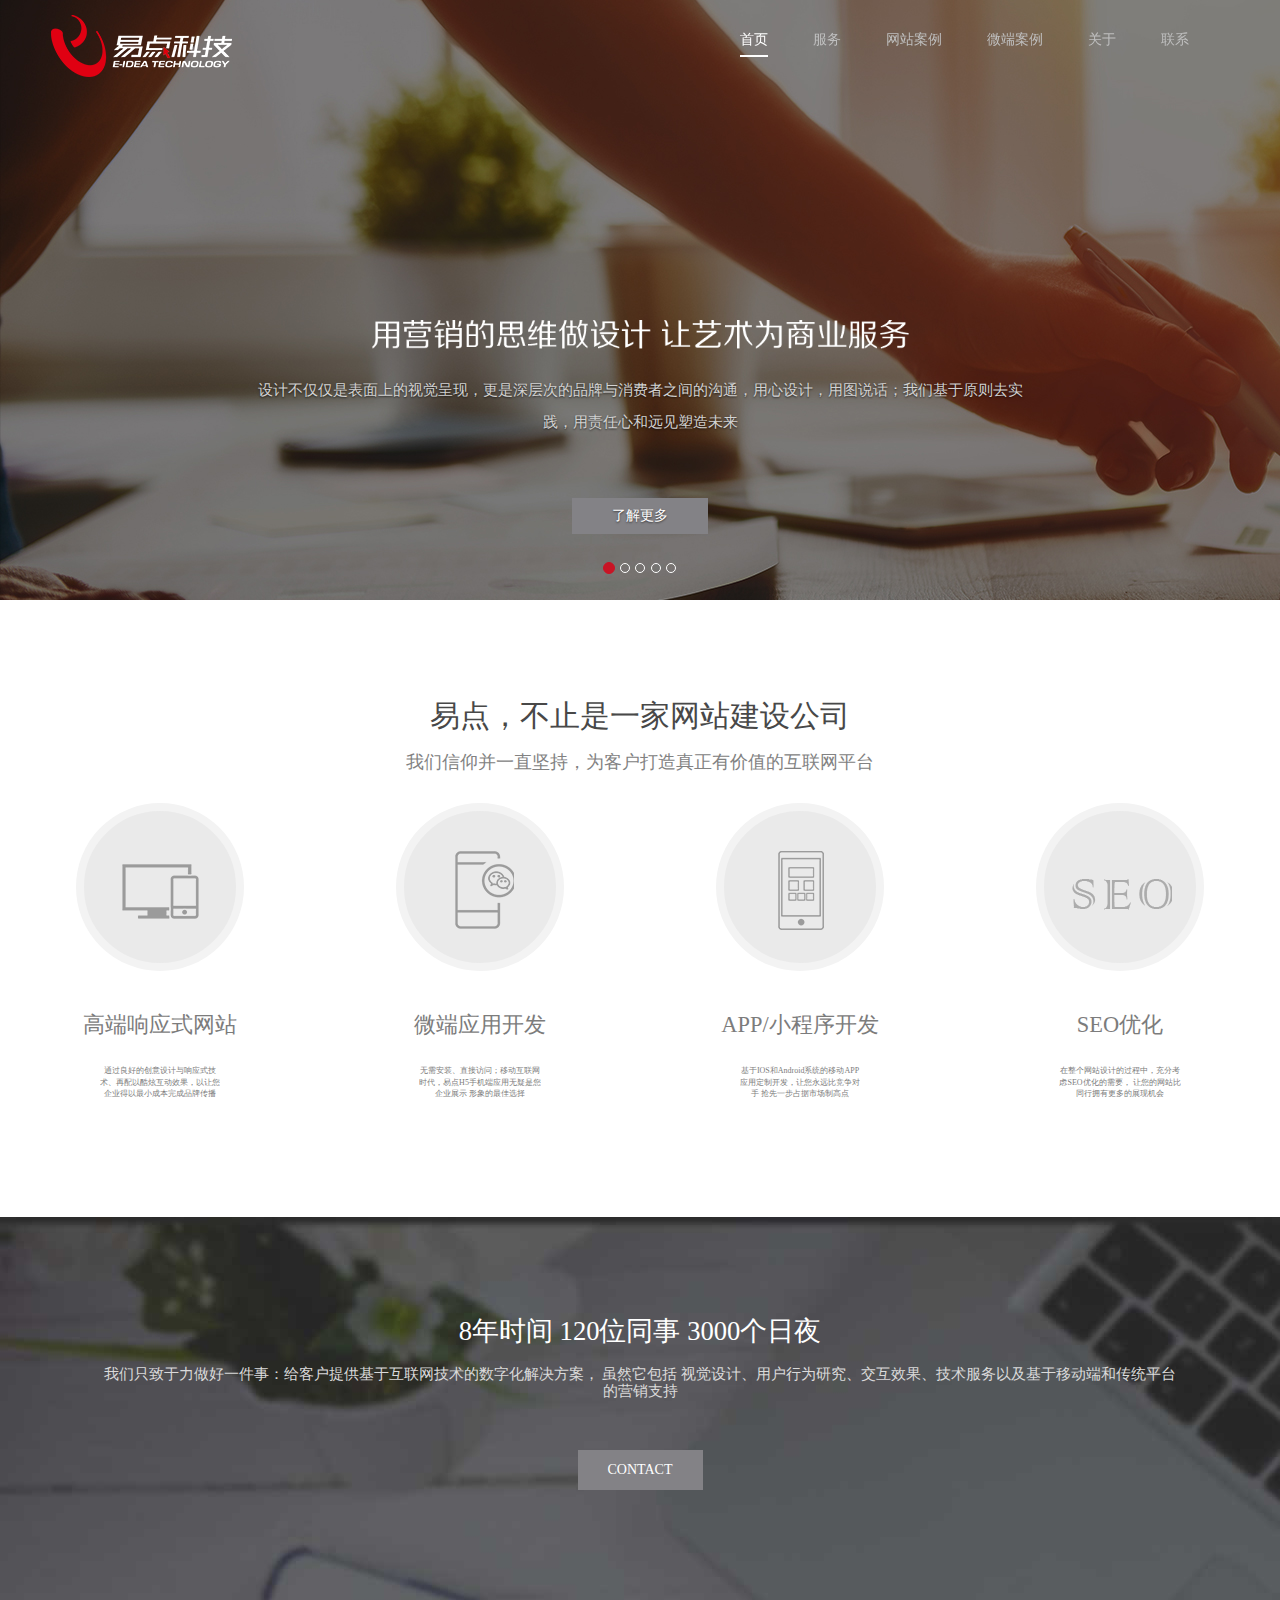
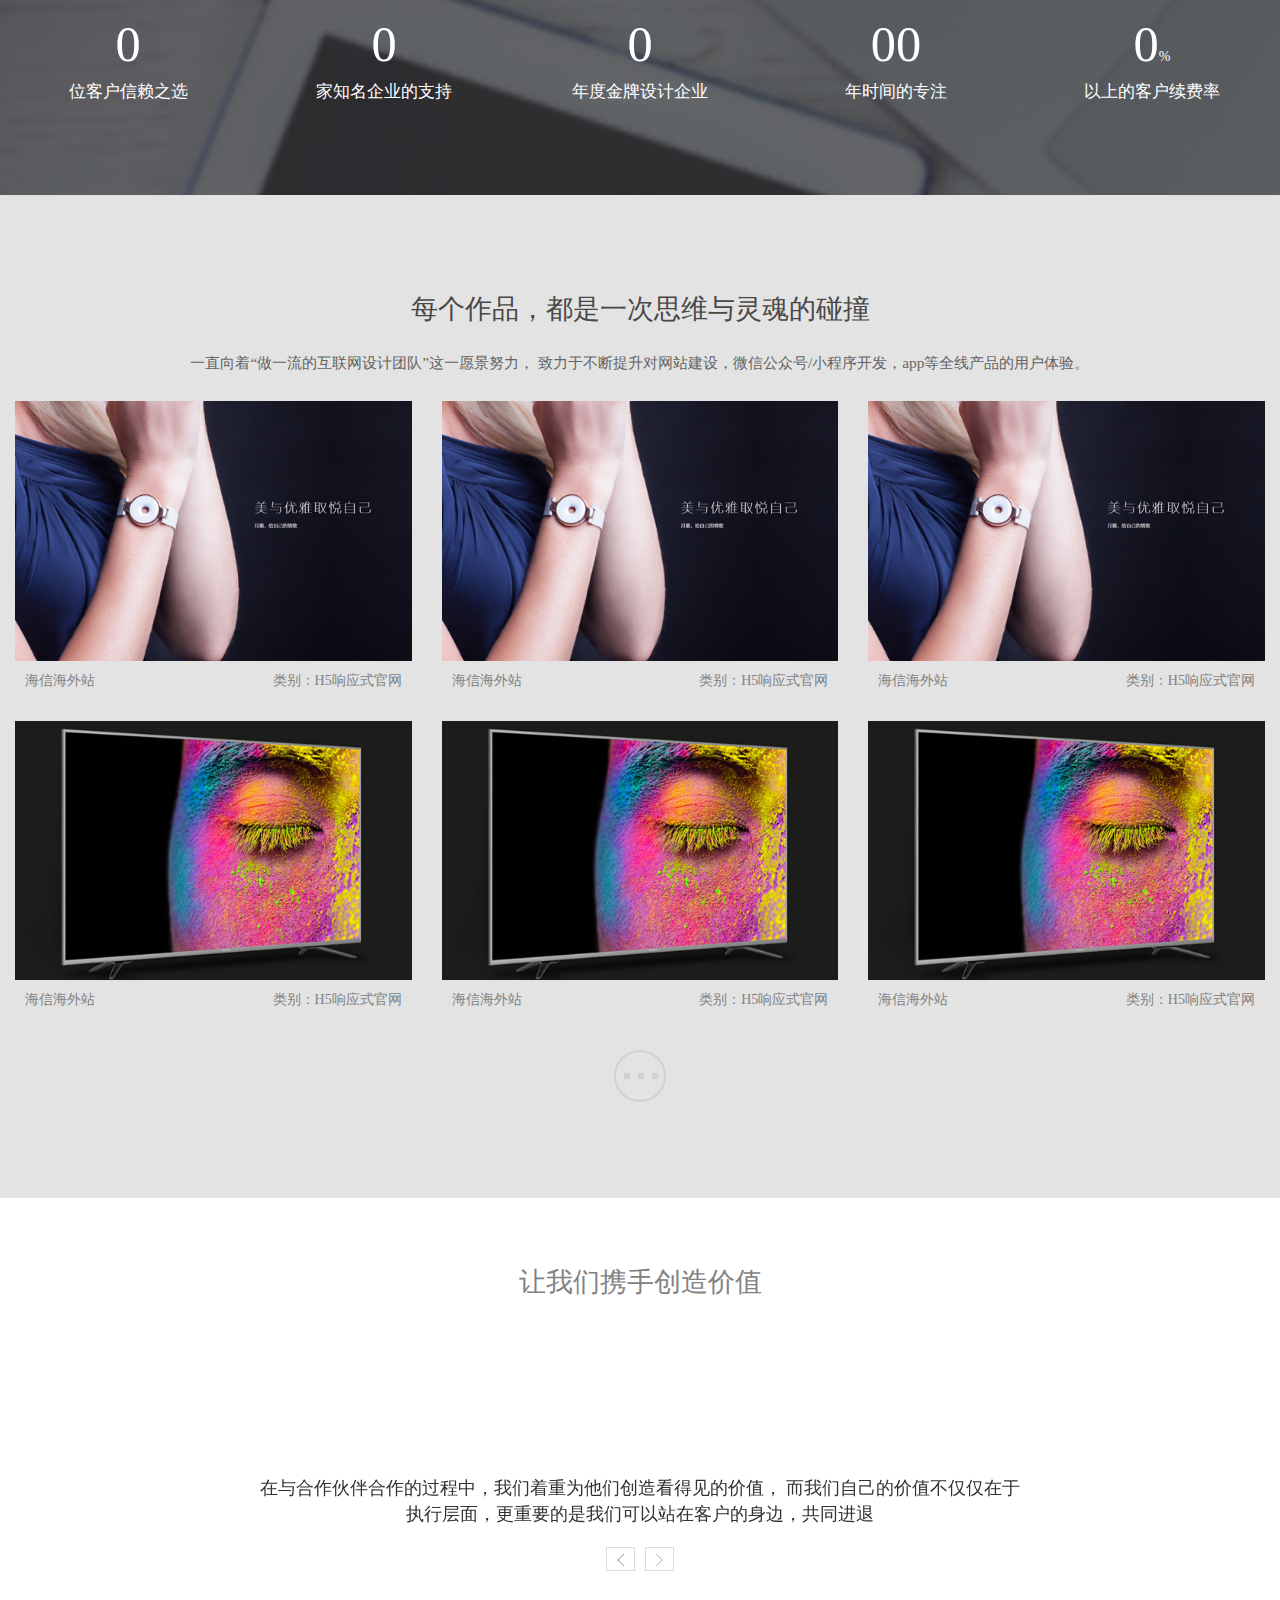
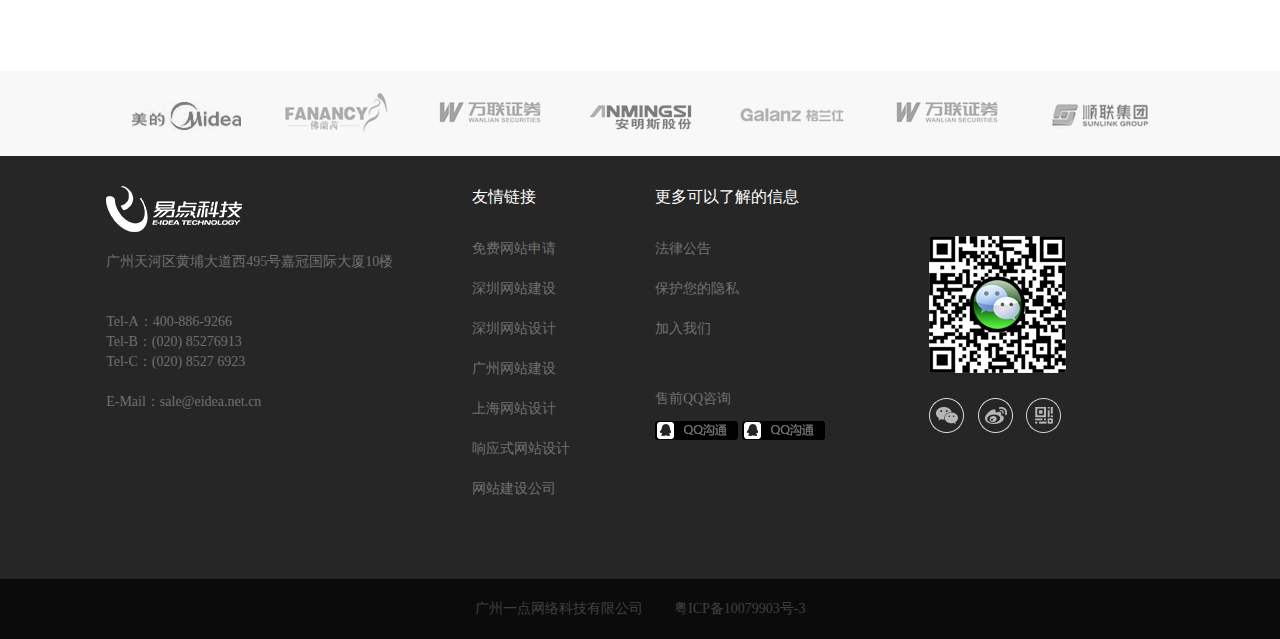
<file: index.html>
<!DOCTYPE html>
<html>
<head lang="zh">
    <meta charset="UTF-8">
    <meta http-equiv="X-UA-Compatible" content="IE=edge">
    <meta name="viewport" content="width=device-width, user-scalable=no,
    initial-scale=1.0, maximum-scale=1.0, minimum-scale=1.0">
    <title>仿站</title>
    <link rel="stylesheet" href="css/bootstrap.css"/>
    <link rel="stylesheet" href="css/common.css"/>
    <link rel="stylesheet" href="css/keyframes.css"/>
    <link rel="stylesheet" href="css/swiper.min.css"/>
    <link rel="stylesheet" href="css/index.css"/>
</head>
<body>
<!--通用导航条-->
<nav class="navbar fixed">
   <div class="navbar-header container">
       <div class="navbar-brand">
           <a href="index.html" class="logo"></a>
       </div>
       <!--导航navbar-brand e-->
       <!--小屏幕的三道杠 s-->
       <div class="pull-right nav__menu-s">
           <div></div>
       </div>
       <!--小屏幕的三道杠 e-->
       <!--右边菜单-->
       <div class="pull-right nav__menu-wrap">
           <ul class="navbar-nav nav__menu row">
               <li>
                   <a href="index.html" class="active">首页</a>
                   <sub class="nav__menu-sub"></sub>
               </li>
               <li>
                   <a href="service.html">服务</a>
                   <sub class="nav__menu-sub"></sub>
               </li>
               <li>
                   <a href="web-case.html">网站案例</a>
                   <sub class="nav__menu-sub"></sub>
               </li>
               <li>
                   <a href="wechat-case.html">微端案例</a>
                   <sub class="nav__menu-sub"></sub>
               </li>
               <li>
                   <a href="about.html">关于</a>
                   <sub class="nav__menu-sub"></sub>
               </li>
               <li>
                   <a href="contact.html">联系</a>
                   <sub class="nav__menu-sub"></sub>
               </li>
           </ul>
       </div>
   </div>
</nav>
<!--通用导航条-->

<!--banner s-->
<div id="banner" class="carousel slide banner">
    <!-- 5个小圆点 -->
    <ol class="carousel-indicators">
        <li data-target="#banner" data-slide-to="0" class="active"></li>
        <li data-target="#banner" data-slide-to="1"></li>
        <li data-target="#banner" data-slide-to="2"></li>
        <li data-target="#banner" data-slide-to="3"></li>
        <li data-target="#banner" data-slide-to="4"></li>
    </ol>
    <!-- 轮播滚动内容部分 s-->
    <div class="carousel-inner" role="listbox">
        <div class="item active">
            <div class="carousel-caption">
                <p class="txt-title">
                    <img src="./imgs/banner/txt5.png" alt="营销思维"  class="img-responsive"/>
                </p>
                <p class="txt-cont">设计不仅仅是表面上的视觉呈现，更是深层次的品牌与消费者之间的沟通，用心设计，用图说话；我们基于原则去实践，用责任心和远见塑造未来</p>
                <a href="#" class="more" data-cont="了解更多">了解更多</a>
            </div>
        </div>
        <div class="item">
            <div class="carousel-caption">
                <p class="txt-title">
                    <img src="./imgs/banner/txt1.png" alt="营销思维" class="img-responsive"/>
                </p>
                <p class="txt-cont">技术作为网站设计的最基础环节，我们需要时刻保持内容的革新，无论何时，都必须让我们的客户获得最前沿的技术支持，辅助客户品牌以呈现给消费者完美的用户体验</p>
                <a href="#" class="more" data-cont="了解更多">了解更多</a>
            </div>
        </div>
        <div class="item">
            <div class="carousel-caption">
                <p class="txt-title">
                    <img src="./imgs/banner/txt2.png" alt="营销思维" class="img-responsive"/>
                </p>
                <p class="txt-cont">我们对每一位团队成员精挑细选，我们要求每一位成员都做自己思想的主人，要有思想的做事，我们努力打造一支学习型的团队，因为我们深知：视觉更广 眼界更宽 服务才更出色</p>
                <a href="#" class="more" data-cont="了解更多">了解更多</a>
            </div>
        </div>
        <div class="item">
            <div class="carousel-caption">
                <p class="txt-title">
                    <img src="./imgs/banner/txt3.png" alt="营销思维" class="img-responsive"/>
                </p>
                <p class="txt-cont">整个建站过程充分考虑SEO优化需要，同时结合最贴切的H5交互效果，让网站在搜索引擎上拥有更多的展现机会，让消费者在更愉悦的用户体验中对品牌产生价值认同，做真正有用的网站</p>
                <a href="#" class="more" data-cont="了解更多">了解更多</a>
            </div>
        </div>
        <div class="item">
            <div class="carousel-caption">
                <p class="txt-title">
                    <img src="./imgs/banner/txt4.png" alt="营销思维" class="img-responsive"/>
                </p>
                <p class="txt-cont">虽然我们服务的基本都是高端客户，或者说我们有能力帮助一个新晋品牌走向高端，但您却不必担心我们收费过高，因为我们知道：实惠才是市场的本质，我们一直坚持以5%的利润率服务</p>
                <a href="#" class="more" data-cont="了解更多">了解更多</a>
            </div>
        </div>
        <!--轮播滚动内容部分 e-->
    </div>
</div>
<!--banner e-->

<!--多方面介绍-->
<article>
    <!--business s-->
    <section class="container business section">
        <h1 class="h1">易点，不止是一家网站建设公司</h1>
        <h4 class="h4">我们信仰并一直坚持，为客户打造真正有价值的互联网平台</h4>
        <ul class="row business__cont">
            <li class="col-md-3 col-xs-12 col-sm-6">
                <a href="javascript:void(0)">
                    <div class="icon__wrap">
                        <div class="icon__redWrap"></div>
                        <div class="icon webPage"></div>
                    </div>
                    <div class="business__txt">
                        <h2>高端响应式网站</h2>
                        <p>通过良好的创意设计与响应式技术、再配以酷炫互动效果，以让您企业得以最小成本完成品牌传播</p>
                    </div>
                </a>
            </li>
            <li class="col-md-3 col-xs-12 col-sm-6">
                <a href="javascript:void(0)">
                    <div class="icon__wrap">
                        <div class="icon__redWrap"></div>
                        <div class="icon weChat"></div>
                    </div>
                    <div class="business__txt">
                        <h2>微端应用开发</h2>
                        <p>
                            无需安装、直接访问；移动互联网时代，易点H5手机端应用无疑是您企业展示
                            形象的最佳选择
                        </p>
                    </div>
                </a>
            </li>
            <li class="col-md-3 col-xs-12 col-sm-6">
                <a href="javascript:void(0)">
                    <div class="icon__wrap">
                        <div class="icon__redWrap"></div>
                        <div class="icon app"></div>
                    </div>
                    <div class="business__txt">
                        <h2>APP/小程序开发</h2>
                        <p>
                            基于IOS和Android系统的移动APP应用定制开发，让您永远比竞争对手
                            抢先一步占据市场制高点
                        </p>
                    </div>
                </a>
            </li>
            <li class="col-md-3 col-xs-12 col-sm-6">
                <a href="javascript:void(0)">
                    <div class="icon__wrap">
                        <div class="icon__redWrap"></div>
                        <div class="icon seo"></div>
                    </div>
                    <div class="business__txt">
                        <h2>SEO优化</h2>
                        <p>
                            在整个网站设计的过程中，充分考虑SEO优化的需要，
                            让您的网站比同行拥有更多的展现机会
                        </p>
                    </div>
                </a>
            </li>
        </ul>
    </section>
    <!--business e-->
    <!--dataShow s-->
    <section class="container dataShow section">
        <h1 class="h1">8年时间 120位同事 3000个日夜</h1>
        <p class="dataShow__txt h4">我们只致于力做好一件事：给客户提供基于互联网技术的数字化解决方案，
            虽然它包括 视觉设计、用户行为研究、交互效果、技术服务以及基于移动端和传统平台的营销支持</p>
        <a href="#" data-cont="CONTACT" class="dataShow__contact">
            <span>CONTACT</span>
        </a>
        <div class="row dataShow__data">
            <div class="col-xs-12">
                <span class="num num1">0</span>
                <!--<span class="num">561</span>-->
                <p>位客户信赖之选</p>
            </div>
            <div class="col-xs-12">
                <span class="num num2">0</span>
                <!--<span class="num">69</span>-->
                <p>家知名企业的支持</p>
            </div>
            <div class="col-xs-12">
                <span class="num num3">0</span>
                <!--<span class="num">2013</span>-->
                <p>年度金牌设计企业</p>
            </div>
            <div class="col-xs-12">
                <span class="num">0</span><span class="num num4">0</span>
                <!--<span class="num">09</span>-->
                <p>年时间的专注</p>
            </div>
            <div class="col-xs-12">
                <span class="num num5">0</span><span>%</span>
                <!--<span class="num">97%</span>-->
                <p>以上的客户续费率</p>
            </div>
        </div>
    </section>
    <!--dataShow e-->

    <!--案例展示 s-->
    <section class="container caseShow section">
        <h1 class="h1">每个作品，都是一次思维与灵魂的碰撞</h1>
        <p class="caseShow__txt h4">一直向着“做一流的互联网设计团队”这一愿景努力，
            致力于不断提升对网站建设，微信公众号/小程序开发，app等全线产品的用户体验。</p>
        <ul class="case__list">
            <li class="col-md-4 col-sm-6">
                <a class="case__imgWrap" href="https://hisense.co.uk/">
                    <img class="img-responsive" src="imgs/content/case1.jpg" alt=""/>
                    <div class="glass__wrap">
                        <div class="glass clear">
                            <i></i>
                            <i></i>
                            <i></i>
                            <i></i>
                            <i></i>
                        </div>
                        <div class="glass clear">
                            <i></i>
                            <i></i>
                            <i></i>
                            <i></i>
                            <i></i>
                        </div>
                        <div class="glass clear">
                            <i></i>
                            <i></i>
                            <i></i>
                            <i></i>
                            <i></i>
                        </div>
                    </div>
                </a>
                <div class="case__description">
                    <span class="pull-left">海信海外站</span>
                    <span class="pull-right">类别：H5响应式官网</span>
                </div>
            </li>
            <li class="col-md-4 col-sm-6">
                <a class="case__imgWrap" href="https://hisense.co.uk/">
                    <img class="img-responsive" src="imgs/content/case1.jpg" alt=""/>
                    <div class="glass__wrap">
                        <div class="glass clear">
                            <i></i>
                            <i></i>
                            <i></i>
                            <i></i>
                            <i></i>
                        </div>
                        <div class="glass clear">
                            <i></i>
                            <i></i>
                            <i></i>
                            <i></i>
                            <i></i>
                        </div>
                        <div class="glass clear">
                            <i></i>
                            <i></i>
                            <i></i>
                            <i></i>
                            <i></i>
                        </div>
                    </div>
                </a>
                <div class="case__description">
                    <span class="pull-left">海信海外站</span>
                    <span class="pull-right">类别：H5响应式官网</span>
                </div>
            </li>
            <li class="col-md-4 col-sm-6">
                <a class="case__imgWrap" href="https://hisense.co.uk/">
                    <img class="img-responsive" src="imgs/content/case1.jpg" alt=""/>
                    <div class="glass__wrap">
                        <div class="glass clear">
                            <i></i>
                            <i></i>
                            <i></i>
                            <i></i>
                            <i></i>
                        </div>
                        <div class="glass clear">
                            <i></i>
                            <i></i>
                            <i></i>
                            <i></i>
                            <i></i>
                        </div>
                        <div class="glass clear">
                            <i></i>
                            <i></i>
                            <i></i>
                            <i></i>
                            <i></i>
                        </div>
                    </div>
                </a>
                <div class="case__description">
                    <span class="pull-left">海信海外站</span>
                    <span class="pull-right">类别：H5响应式官网</span>
                </div>
            </li>
            <li class="col-md-4 col-sm-6">
                <a class="case__imgWrap" href="https://hisense.co.uk/">
                    <img class="img-responsive" src="imgs/content/case2.jpg" alt=""/>
                    <div class="glass__wrap">
                        <div class="glass clear">
                            <i></i>
                            <i></i>
                            <i></i>
                            <i></i>
                            <i></i>
                        </div>
                        <div class="glass clear">
                            <i></i>
                            <i></i>
                            <i></i>
                            <i></i>
                            <i></i>
                        </div>
                        <div class="glass clear">
                            <i></i>
                            <i></i>
                            <i></i>
                            <i></i>
                            <i></i>
                        </div>
                    </div>
                </a>
                <div class="case__description">
                    <span class="pull-left">海信海外站</span>
                    <span class="pull-right">类别：H5响应式官网</span>
                </div>
            </li>
            <li class="col-md-4 col-sm-6">
                <a class="case__imgWrap" href="https://hisense.co.uk/">
                    <img class="img-responsive" src="imgs/content/case2.jpg" alt=""/>
                    <div class="glass__wrap">
                        <div class="glass clear">
                            <i></i>
                            <i></i>
                            <i></i>
                            <i></i>
                            <i></i>
                        </div>
                        <div class="glass clear">
                            <i></i>
                            <i></i>
                            <i></i>
                            <i></i>
                            <i></i>
                        </div>
                        <div class="glass clear">
                            <i></i>
                            <i></i>
                            <i></i>
                            <i></i>
                            <i></i>
                        </div>
                    </div>
                </a>
                <div class="case__description">
                    <span class="pull-left">海信海外站</span>
                    <span class="pull-right">类别：H5响应式官网</span>
                </div>
            </li>
            <li class="col-md-4 col-sm-6">
                <a class="case__imgWrap" href="https://hisense.co.uk/">
                    <img class="img-responsive" src="imgs/content/case2.jpg" alt=""/>
                    <div class="glass__wrap">
                        <div class="glass clear">
                            <i></i>
                            <i></i>
                            <i></i>
                            <i></i>
                            <i></i>
                        </div>
                        <div class="glass clear">
                            <i></i>
                            <i></i>
                            <i></i>
                            <i></i>
                            <i></i>
                        </div>
                        <div class="glass clear">
                            <i></i>
                            <i></i>
                            <i></i>
                            <i></i>
                            <i></i>
                        </div>
                    </div>
                </a>
                <div class="case__description">
                    <span class="pull-left">海信海外站</span>
                    <span class="pull-right">类别：H5响应式官网</span>
                </div>
            </li>
        </ul>
        <!--加载更多-->
        <a class="case__more-wrap" href="web-case.html">
            <div class="case__more">
                <div class="point case__more-point1"></div>
                <div class="point case__more-point2"></div>
                <div class="point case__more-point3"></div>
            </div>
        </a>
    </section>
    <!--案例展示 e-->
    <!--携手 s-->
    <section class="container section together">
        <h1 class="h1">让我们携手创造价值</h1>
        <!--轮播切换文字-->
        <div id="carousel__txt" class="carousel slide" data-ride="carousel">
            <!-- Wrapper for slides -->
            <div class="carousel-inner" role="listbox">
                <div class="item active">
                    <div class="carousel-caption">
                        <p>在与合作伙伴合作的过程中，我们着重为他们创造看得见的价值，
                            而我们自己的价值不仅仅在于执行层面，更重要的是我们可以站在客户的身边，共同进退
                        </p>
                    </div>
                </div>
                <div class="item">
                    <div class="carousel-caption">
                        <p>对于信任我们的客户，我想说的是：这不仅仅是生意上的关系，而是共同成长的过程；
                            合作带来的远远不止是利润，更多的是经验上的积累和更广阔的发展空间，而这些，才是无价的财富
                        </p>
                    </div>
                </div>
            </div>

            <!-- Controls -->
            <div class="carousel__arrow">
                <div class="btn carousel__txt-left"></div>
                <div class="btn carousel__txt-right"></div>
            </div>
        </div>
    </section>
    <!--携手 e-->
    <!--friendsLinks s-->
    <section class="partner">
        <div class="container">
            <!-- Swiper -->
            <div class="swiper-container">
                <div class="swiper-wrapper">
                    <div class="swiper-slide col-xs-6">
                        <img src="./imgs/content/client1.jpg" alt="1"/>
                    </div>
                    <div class="swiper-slide col-xs-6">
                        <img src="./imgs/content/client2.jpg" alt="1"/>
                    </div>
                    <div class="swiper-slide col-xs-6">
                        <img src="./imgs/content/client5.jpg" alt="1"/>
                    </div>
                    <div class="swiper-slide col-xs-6">
                        <img src="./imgs/content/client3.jpg" alt="1"/>
                    </div>
                    <div class="swiper-slide col-xs-6">
                        <img src="./imgs/content/client4.jpg" alt="1"/>
                    </div>
                    <div class="swiper-slide col-xs-6">
                        <img src="./imgs/content/client5.jpg" alt="1"/>
                    </div>
                    <div class="swiper-slide col-xs-6">
                        <img src="./imgs/content/client6.jpg" alt="1"/>
                    </div>
                </div>
            </div>
        </div>
    </section>
    <!--friendsLinks e-->
</article>

<!--足部 s-->
<footer>
    <div class="container">
        <div class="row footer__content">
            <div class="col-md-4">
                <div>
                    <img src="./imgs/footer/footer_logo.png" alt="logo"/>
                </div>
                <p class="footer__address">
                    广州天河区黄埔大道西495号嘉冠国际大厦10楼
                </p>
                <p class="footer__phone">
                    Tel-A：400-886-9266<br>
                    Tel-B：(020) 85276913<br>
                    Tel-C：(020) 8527 6923<br>
                </p>
                <p>
                    E-Mail：sale@eidea.net.cn
                </p>
            </div>
            <div class="col-md-2">
                <dl class="footer__frLinks">
                    <dt>友情链接</dt>
                    <dd><a href="#">免费网站申请</a></dd>
                    <dd><a href="#">深圳网站建设</a></dd>
                    <dd><a href="#">深圳网站设计</a></dd>
                    <dd><a href="#">广州网站建设</a></dd>
                    <dd><a href="#">上海网站设计</a></dd>
                    <dd><a href="#">响应式网站设计</a></dd>
                    <dd><a href="#">网站建设公司</a></dd>
                </dl>
            </div>
            <div class="col-md-3">
                <dl class="footer__moreInfo">
                    <dt>更多可以了解的信息</dt>
                    <dd><a href="#">法律公告</a></dd>
                    <dd><a href="#">保护您的隐私</a></dd>
                    <dd><a href="#">加入我们</a></dd>
                </dl>
                <div class="footer__qqConsult">
                    <p>售前QQ咨询</p>
                    <a href="#">
                        <img src="./imgs/footer/qq_consult.png" alt=""/>
                    </a>
                    <a href="#">
                        <img src="./imgs/footer/qq_consult.png" alt=""/>
                    </a>
                </div>
            </div>
            <div class="col-md-2 footer__code">
                <img src="./imgs/footer/code_icon.png" alt=""/>
                <ul class="footer__code-other">
                    <li><a href="#"></a></li>
                    <li><a href="#"></a></li>
                    <li><a href="#"></a></li>
                </ul>
            </div>
        </div>
    </div>
    <div class="footer__rightInfo text-center">
        <span>广州一点网络科技有限公司</span>
        <span>　　粤ICP备10079903号-3</span>
    </div>
</footer>
<!--足部 e-->
</body>
<script src="./js/jquery-3.2.1.js"></script>
<script src="./js/transitions.js"></script>
<script src="./js/carousel.js"></script>
<script src="./js/swiper.min.js"></script>
<script src="./js/common.js"></script>
<script src="./js/index.js"></script>
<script>
    //index的轮播的设置
    $('#banner').carousel({
        interval: 3000,
        pause: null
    });
//    携手部分的文字轮播
    var $carTxt = $("#carousel__txt");
    $carTxt.carousel({
        interval: 6000,
        pause: null
    });

//    计算窗口大小确定显示友情链接的个数
    var x = 7;
    $wind = $(window);
    var wid = $wind.width();
    if(wid<767) {
        x = 2;
    }
    else {
        x = 7;
    }

//    友情链接的slides
    var swiper1 = new Swiper('.swiper-container', {
        slidesPerView: x,
        spaceWrap: 50,
        autoplay: true,//可选选项，自动滑动
        loop: true
    });

//    var data = $carTxt.data("bs.carousel");
//    if(data instanceof Carousel) {
//        data.carousel(0);
//        data.carousel("next");
//    }
//    $(".carousel__txt-left").carousel('prev');
//    $(".carousel__txt-right").carousel('next');
</script>
</html>
</file>
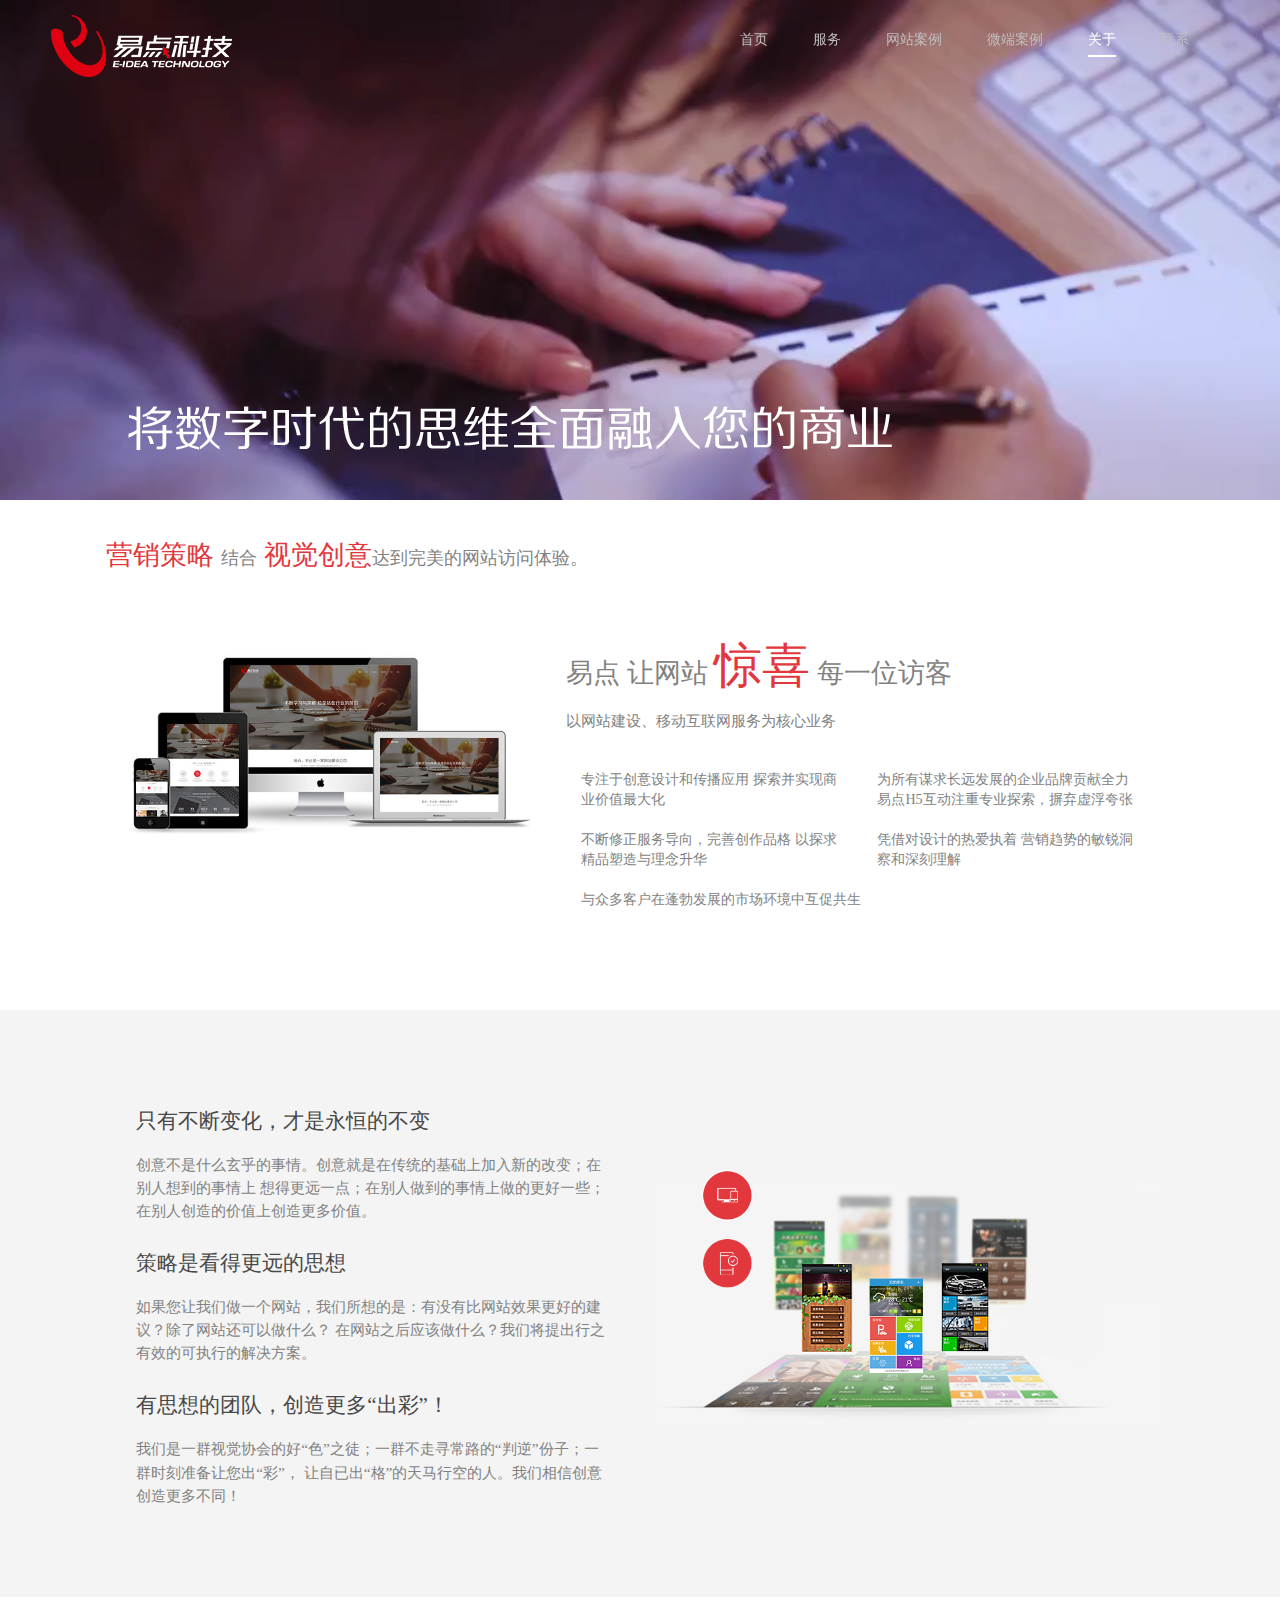
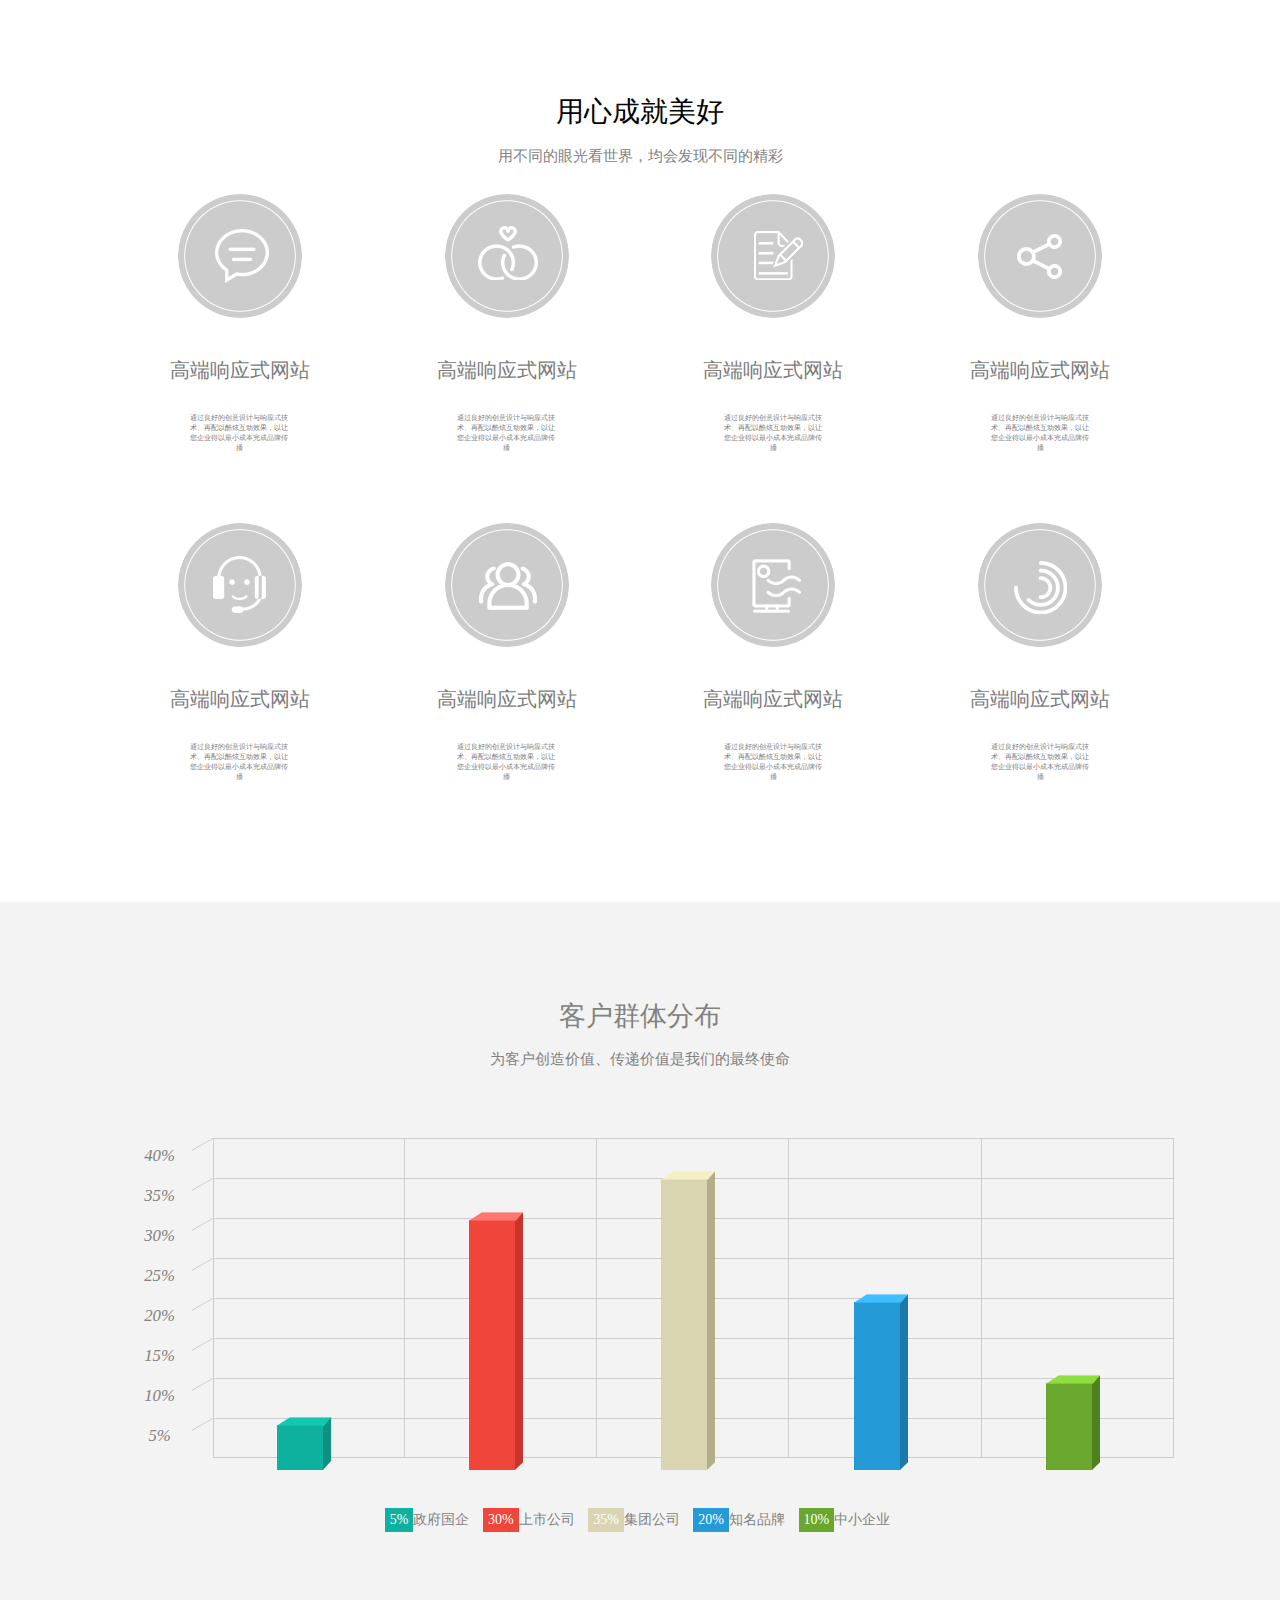
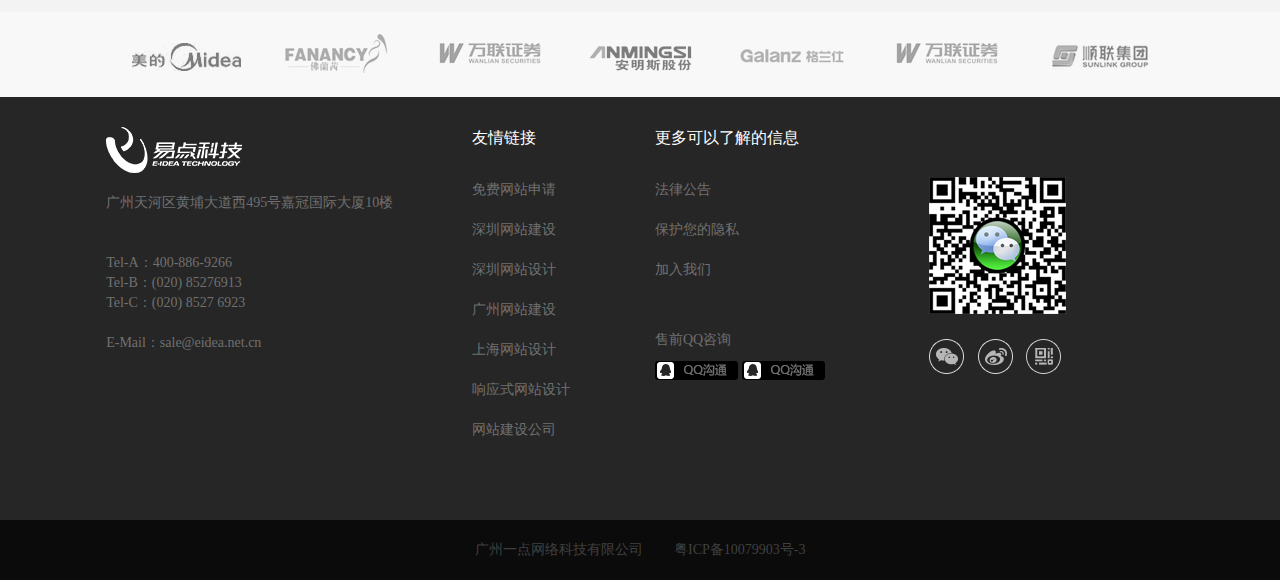
<file: about.html>
<!DOCTYPE html>
<html>
<head lang="en">
    <meta charset="UTF-8">
    <meta http-equiv="X-UA-Compatible" content="IE=Edge">
    <meta name="viewport" content="width=device-width, user-scalable=no,
     initial-scale=1.0, maximum-scale=1.0, minimum-scale=1.0">
    <title>关于我们</title>
    <link rel="stylesheet" href="css/bootstrap.css"/>
    <link rel="stylesheet" href="css/common.css"/>
    <link rel="stylesheet" href="css/swiper.min.css"/>
    <link rel="stylesheet" href="css/keyframes.css"/>
    <link rel="stylesheet" href="css/about.css"/>
</head>
<body>

<!--通用导航条-->
<nav class="navbar fixed">
    <div class="navbar-header container">
        <div class="navbar-brand">
            <a href="index.html" class="logo"></a>
        </div>
        <!--导航navbar-brand e-->
        <!--小屏幕的三道杠 s-->
        <div class="pull-right nav__menu-s">
            <div></div>
        </div>
        <!--小屏幕的三道杠 e-->
        <!--右边菜单-->
        <div class="pull-right nav__menu-wrap">
            <ul class="navbar-nav nav__menu row">
                <li>
                    <a href="index.html">首页</a>
                    <sub class="nav__menu-sub"></sub>
                </li>
                <li>
                    <a href="service.html">服务</a>
                    <sub class="nav__menu-sub"></sub>
                </li>
                <li>
                    <a href="web-case.html">网站案例</a>
                    <sub class="nav__menu-sub"></sub>
                </li>
                <li>
                    <a href="wechat-case.html">微端案例</a>
                    <sub class="nav__menu-sub"></sub>
                </li>
                <li>
                    <a href="about.html" class="active">关于</a>
                    <sub class="nav__menu-sub"></sub>
                </li>
                <li>
                    <a href="contact.html">联系</a>
                    <sub class="nav__menu-sub"></sub>
                </li>
            </ul>
        </div>
    </div>
</nav>

<!--video s-->
<section class="video">
    <video autoplay loop width="100%" id="video">
        <source src="./imgs/banner/view.mp4">
    </video>
    <img class="video__txt img-responsive" src="./imgs/banner/about_txt.png" alt="about_txt"/>
</section>
<!--video e-->
<article>
    <!--special s-->
    <section class="section special">
        <div class="container">
            <h1 class="text-left h1 special__title"><span>营销策略 </span>结合<span> 视觉创意</span>达到完美的网站访问体验。</h1>
            <div class="clear special__cont">
                <div class="special__cont-cpter col-md-5">
                    <img class="special__cont-cpterImg" src="./imgs/content/computer.jpg" alt="conputer"/>
                </div>
                <div class="special__cont-txt col-md-7">
                    <p class=" h1 special__cont-txtTitle"> <span>易点</span> 让网站 <span>惊喜</span> 每一位访客</p>
                    <p class="h4 special__cont-txtsbTit">以网站建设、移动互联网服务为核心业务</p>
                    <div class="special__cont-txtP">
                        <p class="col-md-6">
                            专注于创意设计和传播应用
                            探索并实现商业价值最大化</p>
                        <p class="col-md-6">
                            为所有谋求长远发展的企业品牌贡献全力
                            易点H5互动注重专业探索，摒弃虚浮夸张</p>
                        <p class="col-md-6">
                            不断修正服务导向，完善创作品格
                            以探求精品塑造与理念升华
                        </p>
                        <p class="col-md-6">
                            凭借对设计的热爱执着
                            营销趋势的敏锐洞察和深刻理解
                        </p>
                        <p class="col-md-12">
                            与众多客户在蓬勃发展的市场环境中互促共生
                        </p>
                    </div>
                </div>

            </div>
        </div>

    </section>
    <!--special e-->

    <!--ideal s-->
    <section class="section ideal">
        <div class="container">
            <div class="col-md-6 ideal__leftTxt">
                <div class="col-md-12">
                    <p class="h1">
                        只有不断变化，才是永恒的不变
                    </p>
                    <div class="h4">
                        创意不是什么玄乎的事情。创意就是在传统的基础上加入新的改变；在别人想到的事情上
                        想得更远一点；在别人做到的事情上做的更好一些；在别人创造的价值上创造更多价值。
                    </div>
                </div>
                <div class="col-md-12">
                    <p class="h1">
                        策略是看得更远的思想
                    </p>
                    <div class="h4">
                        如果您让我们做一个网站，我们所想的是：有没有比网站效果更好的建议？除了网站还可以做什么？
                        在网站之后应该做什么？我们将提出行之有效的可执行的解决方案。
                    </div>
                </div>
                <div class="col-md-12">
                    <p class="h1">
                        有思想的团队，创造更多“出彩”！
                    </p>
                    <div class="h4">
                        我们是一群视觉协会的好“色”之徒；一群不走寻常路的“判逆”份子；一群时刻准备让您出“彩”，
                        让自已出“格”的天马行空的人。我们相信创意创造更多不同！
                    </div>
                </div>
            </div>
            <div class="col-md-6 ideal__rightImgWrap">
                <img class="ideal__rightImg" src="./imgs/content/sec3_img.png" alt="ideal-right"/>
            </div>
        </div>
    </section>
    <!--ideal s-->

    <!--good s-->
    <section class="section good">
        <div class="container">
            <h1 class="h1">用心成就美好</h1>
            <p class="h4">
                用不同的眼光看世界，均会发现不同的精彩
            </p>
            <ul class="row good__topRow">
                <li class="col-md-3 col-sm-6">
                    <div class="icon__wrap">
                        <div class="icon__redWrap"></div>
                    </div>
                    <div class="good__txt">
                        <h2>高端响应式网站</h2>
                        <p>通过良好的创意设计与响应式技术、再配以酷炫互动效果，以让您企业得以最小成本完成品牌传播</p>
                    </div>
                </li>
                <li class="col-md-3 col-sm-6">
                    <div class="icon__wrap">
                        <div class="icon__redWrap"></div>
                    </div>
                    <div class="good__txt">
                        <h2>高端响应式网站</h2>
                        <p>通过良好的创意设计与响应式技术、再配以酷炫互动效果，以让您企业得以最小成本完成品牌传播</p>
                    </div>
                </li>
                <li class="col-md-3 col-sm-6">
                        <div class="icon__wrap">
                            <div class="icon__redWrap"></div>
                        </div>
                        <div class="good__txt">
                            <h2>高端响应式网站</h2>
                            <p>通过良好的创意设计与响应式技术、再配以酷炫互动效果，以让您企业得以最小成本完成品牌传播</p>
                        </div>
                </li>
                <li class="col-md-3 col-sm-6">
                        <div class="icon__wrap">
                            <div class="icon__redWrap"></div>
                        </div>
                        <div class="good__txt">
                            <h2>高端响应式网站</h2>
                            <p>通过良好的创意设计与响应式技术、再配以酷炫互动效果，以让您企业得以最小成本完成品牌传播</p>
                        </div>
                </li>
            </ul>
            <ul class="row good__bottomRow">
                <li class="col-md-3 col-sm-6">
                        <div class="icon__wrap">
                            <div class="icon__redWrap"></div>
                        </div>
                        <div class="good__txt">
                            <h2>高端响应式网站</h2>
                            <p>通过良好的创意设计与响应式技术、再配以酷炫互动效果，以让您企业得以最小成本完成品牌传播</p>
                        </div>
                </li>
                <li class="col-md-3 col-sm-6">
                    <div class="icon__wrap">
                        <div class="icon__redWrap"></div>
                    </div>
                    <div class="good__txt">
                        <h2>高端响应式网站</h2>
                        <p>通过良好的创意设计与响应式技术、再配以酷炫互动效果，以让您企业得以最小成本完成品牌传播</p>
                    </div>
                </li>
                <li class="col-md-3 col-sm-6">
                    <div class="icon__wrap">
                        <div class="icon__redWrap"></div>
                    </div>
                    <div class="good__txt">
                        <h2>高端响应式网站</h2>
                        <p>通过良好的创意设计与响应式技术、再配以酷炫互动效果，以让您企业得以最小成本完成品牌传播</p>
                    </div>
            </li>
                <li class="col-md-3 col-sm-6">
                    <div class="icon__wrap">
                        <div class="icon__redWrap"></div>
                    </div>
                    <div class="good__txt">
                        <h2>高端响应式网站</h2>
                        <p>通过良好的创意设计与响应式技术、再配以酷炫互动效果，以让您企业得以最小成本完成品牌传播</p>
                    </div>
            </li>
            </ul>
        </div>
    </section>
    <!--good e-->

    <!--client s-->
    <section class="section client">
        <div class="container">
            <h1 class="h1">客户群体分布</h1>
            <p class="h4">
                为客户创造价值、传递价值是我们的最终使命
            </p>
            <div class="client__grib-wrap">
                <ul class="client__grib-img">
                    <li>
                        <div class="client__grib-imgTxt">
                            <p class="client__grib-imgTxtNm">政府国企</p>
                            <p><span class="client__grib-imgTxtPoint"></span>所占比重： <span class="client__grib-img-persent">5%</span></p>
                        </div>
                        <img class="client__grib-img-zf" src="./imgs/content/ju1.png" alt="ju1"/>
                    </li>
                    <li>
                        <div class="client__grib-imgTxt">
                            <p class="client__grib-imgTxtNm">上市公司</p>
                            <p><span class="client__grib-imgTxtPoint"></span>所占比重： <span class="client__grib-img-persent">30%</span></p>
                        </div>
                        <img class="client__grib-img-ss" src="./imgs/content/ju2.png" alt="ju1"/>
                    </li>
                    <li>
                        <div class="client__grib-imgTxt">
                            <p class="client__grib-imgTxtNm">集团公司</p>
                            <p><span class="client__grib-imgTxtPoint"></span>所占比重： <span class="client__grib-img-persent">35%</span></p>
                        </div>
                        <img class="client__grib-img-jt" src="./imgs/content/ju3.png" alt="ju1"/>
                    </li>
                    <li>
                        <div class="client__grib-imgTxt">
                            <p class="client__grib-imgTxtNm">知名品牌</p>
                            <p><span class="client__grib-imgTxtPoint"></span>所占比重： <span class="client__grib-img-persent">20%</span></p>
                        </div>
                        <img class="client__grib-img-pp" src="./imgs/content/ju4.png" alt="ju1"/>
                    </li>
                    <li>
                        <div class="client__grib-imgTxt">
                            <p class="client__grib-imgTxtNm">中小企业</p>
                            <p><span class="client__grib-imgTxtPoint"></span>所占比重： <span class="client__grib-img-persent">10%</span></p>
                        </div>
                        <img class="client__grib-img-qy" src="./imgs/content/ju5.png" alt="ju1"/>
                    </li>
                </ul>
                <dl class="client__grib">
                    <dd>
                        <em>40%</em>
                        <i></i>
                    </dd>
                    <dd></dd>
                    <dd></dd>
                    <dd></dd>
                    <dd></dd>
                    <dd></dd>
                </dl>
                <dl class="client__grib">
                    <dd>
                        <em>35%</em>
                        <i></i>
                    </dd>
                    <dd></dd>
                    <dd></dd>
                    <dd></dd>
                    <dd></dd>
                    <dd></dd>
                </dl>
                <dl class="client__grib">
                    <dd>
                        <em>30%</em>
                        <i></i>
                    </dd>
                    <dd></dd>
                    <dd></dd>
                    <dd></dd>
                    <dd></dd>
                    <dd></dd>
                </dl>
                <dl class="client__grib">
                    <dd>
                        <em>25%</em>
                        <i></i>
                    </dd>
                    <dd></dd>
                    <dd></dd>
                    <dd></dd>
                    <dd></dd>
                    <dd></dd>
                </dl>
                <dl class="client__grib">
                    <dd>
                        <em>20%</em>
                        <i></i>
                    </dd>
                    <dd></dd>
                    <dd></dd>
                    <dd></dd>
                    <dd></dd>
                    <dd></dd>
                </dl>
                <dl class="client__grib">
                    <dd>
                        <em>15%</em>
                        <i></i>
                    </dd>
                    <dd></dd>
                    <dd></dd>
                    <dd></dd>
                    <dd></dd>
                    <dd></dd>
                </dl>
                <dl class="client__grib">
                    <dd>
                        <em>10%</em>
                        <i></i>
                    </dd>
                    <dd></dd>
                    <dd></dd>
                    <dd></dd>
                    <dd></dd>
                    <dd></dd>
                </dl>
                <dl class="client__grib">
                    <dd>
                        <em>5%</em>
                        <i></i>
                    </dd>
                    <dd></dd>
                    <dd></dd>
                    <dd></dd>
                    <dd></dd>
                    <dd></dd>
                </dl>
            </div>
            <ul class="list-inline client__persent">
                <li>
                    <span>5%</span>政府国企
                </li>
                <li>
                    <span>30%</span>上市公司
                </li>
                <li>
                    <span>35%</span>集团公司

                </li>
                <li>
                    <span>20%</span>知名品牌
                </li>
                <li>
                    <span>10%</span>中小企业
                </li>
            </ul>
        </div>

    </section>
    <!--client e-->
</article>

<!--friendsLinks s-->
<section class="partner">
    <div class="container">
        <!-- Swiper -->
        <div class="swiper-container">
            <div class="swiper-wrapper">
                <div class="swiper-slide col-xs-6">
                    <img src="./imgs/content/client1.jpg" alt="1"/>
                </div>
                <div class="swiper-slide col-xs-6">
                    <img src="./imgs/content/client2.jpg" alt="1"/>
                </div>
                <div class="swiper-slide col-xs-6">
                    <img src="./imgs/content/client5.jpg" alt="1"/>
                </div>
                <div class="swiper-slide col-xs-6">
                    <img src="./imgs/content/client3.jpg" alt="1"/>
                </div>
                <div class="swiper-slide col-xs-6">
                    <img src="./imgs/content/client4.jpg" alt="1"/>
                </div>
                <div class="swiper-slide col-xs-6">
                    <img src="./imgs/content/client5.jpg" alt="1"/>
                </div>
                <div class="swiper-slide col-xs-6">
                    <img src="./imgs/content/client6.jpg" alt="1"/>
                </div>
            </div>
        </div>
    </div>
</section>
<!--friendsLinks e-->
<!--足部 s-->
<footer>
    <div class="container">
        <div class="row footer__content">
            <div class="col-md-4">
                <div>
                    <img src="./imgs/footer/footer_logo.png" alt="logo"/>
                </div>
                <p class="footer__address">
                    广州天河区黄埔大道西495号嘉冠国际大厦10楼
                </p>
                <p class="footer__phone">
                    Tel-A：400-886-9266<br>
                    Tel-B：(020) 85276913<br>
                    Tel-C：(020) 8527 6923<br>
                </p>
                <p>
                    E-Mail：sale@eidea.net.cn
                </p>
            </div>
            <div class="col-md-2">
                <dl class="footer__frLinks">
                    <dt>友情链接</dt>
                    <dd><a href="#">免费网站申请</a></dd>
                    <dd><a href="#">深圳网站建设</a></dd>
                    <dd><a href="#">深圳网站设计</a></dd>
                    <dd><a href="#">广州网站建设</a></dd>
                    <dd><a href="#">上海网站设计</a></dd>
                    <dd><a href="#">响应式网站设计</a></dd>
                    <dd><a href="#">网站建设公司</a></dd>
                </dl>
            </div>
            <div class="col-md-3">
                <dl class="footer__moreInfo">
                    <dt>更多可以了解的信息</dt>
                    <dd><a href="#">法律公告</a></dd>
                    <dd><a href="#">保护您的隐私</a></dd>
                    <dd><a href="#">加入我们</a></dd>
                </dl>
                <div class="footer__qqConsult">
                    <p>售前QQ咨询</p>
                    <a href="#">
                        <img src="./imgs/footer/qq_consult.png" alt=""/>
                    </a>
                    <a href="#">
                        <img src="./imgs/footer/qq_consult.png" alt=""/>
                    </a>
                </div>
            </div>
            <div class="col-md-2 footer__code">
                <img src="./imgs/footer/code_icon.png" alt=""/>
                <ul class="footer__code-other">
                    <li><a href="#"></a></li>
                    <li><a href="#"></a></li>
                    <li><a href="#"></a></li>
                </ul>
            </div>
        </div>
    </div>
    <div class="footer__rightInfo text-center">
        <span>广州一点网络科技有限公司</span>
        <span>　　粤ICP备10079903号-3</span>
    </div>
</footer>
<!--足部 e-->
</body>
<script src="./js/jquery-3.2.1.js"></script>
<script src="./js/swiper.min.js"></script>
<script src="./js/common.js"></script>
<script>

    //    计算窗口大小确定显示友情链接的个数
    var x = 7;
    $wind = $(window);
    var wid = $wind.width();
    if(wid<767) {
        x = 2;
    }
    else {
        x = 7;
    }

    //    友情链接的slides
    var swiper1 = new Swiper('.swiper-container', {
        slidesPerView: x,
        spaceWrap: 50,
        autoplay: true,//可选选项，自动滑动
        loop: true
    });


</script>
</html>
</file>
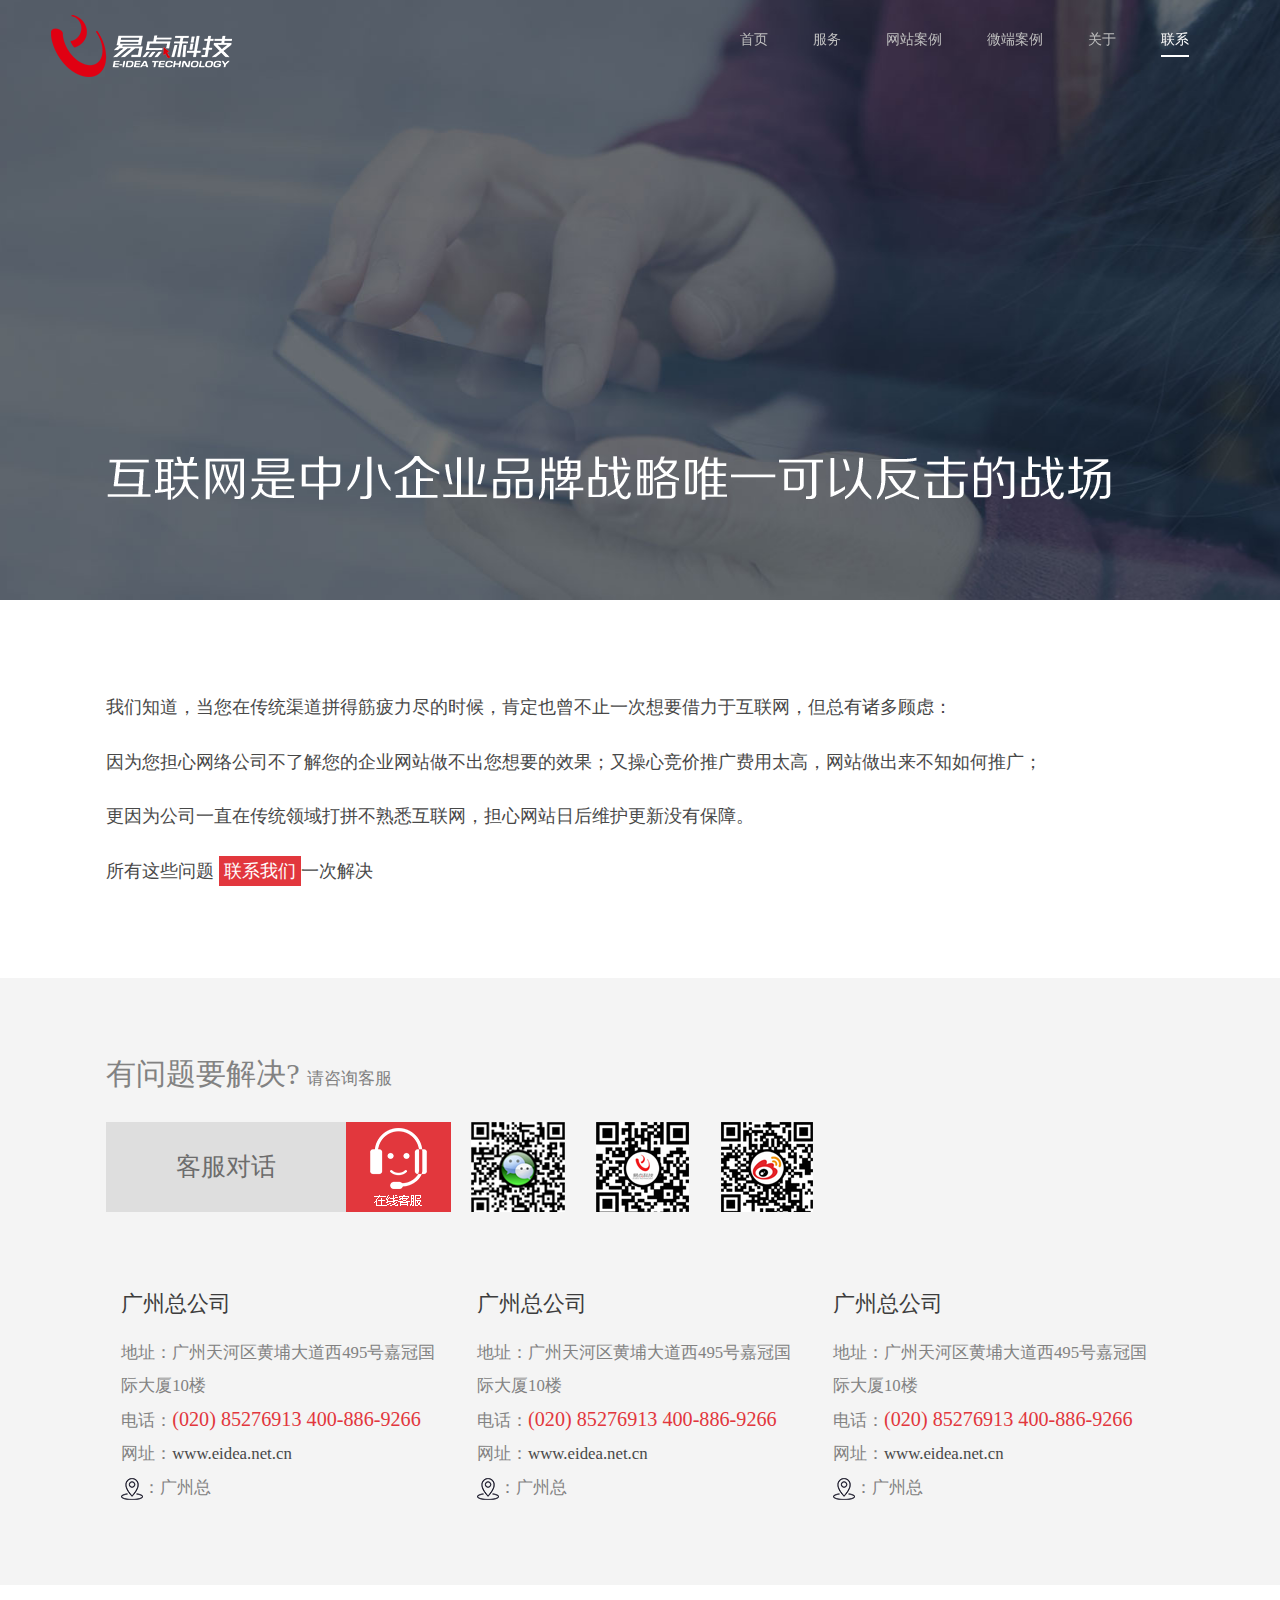
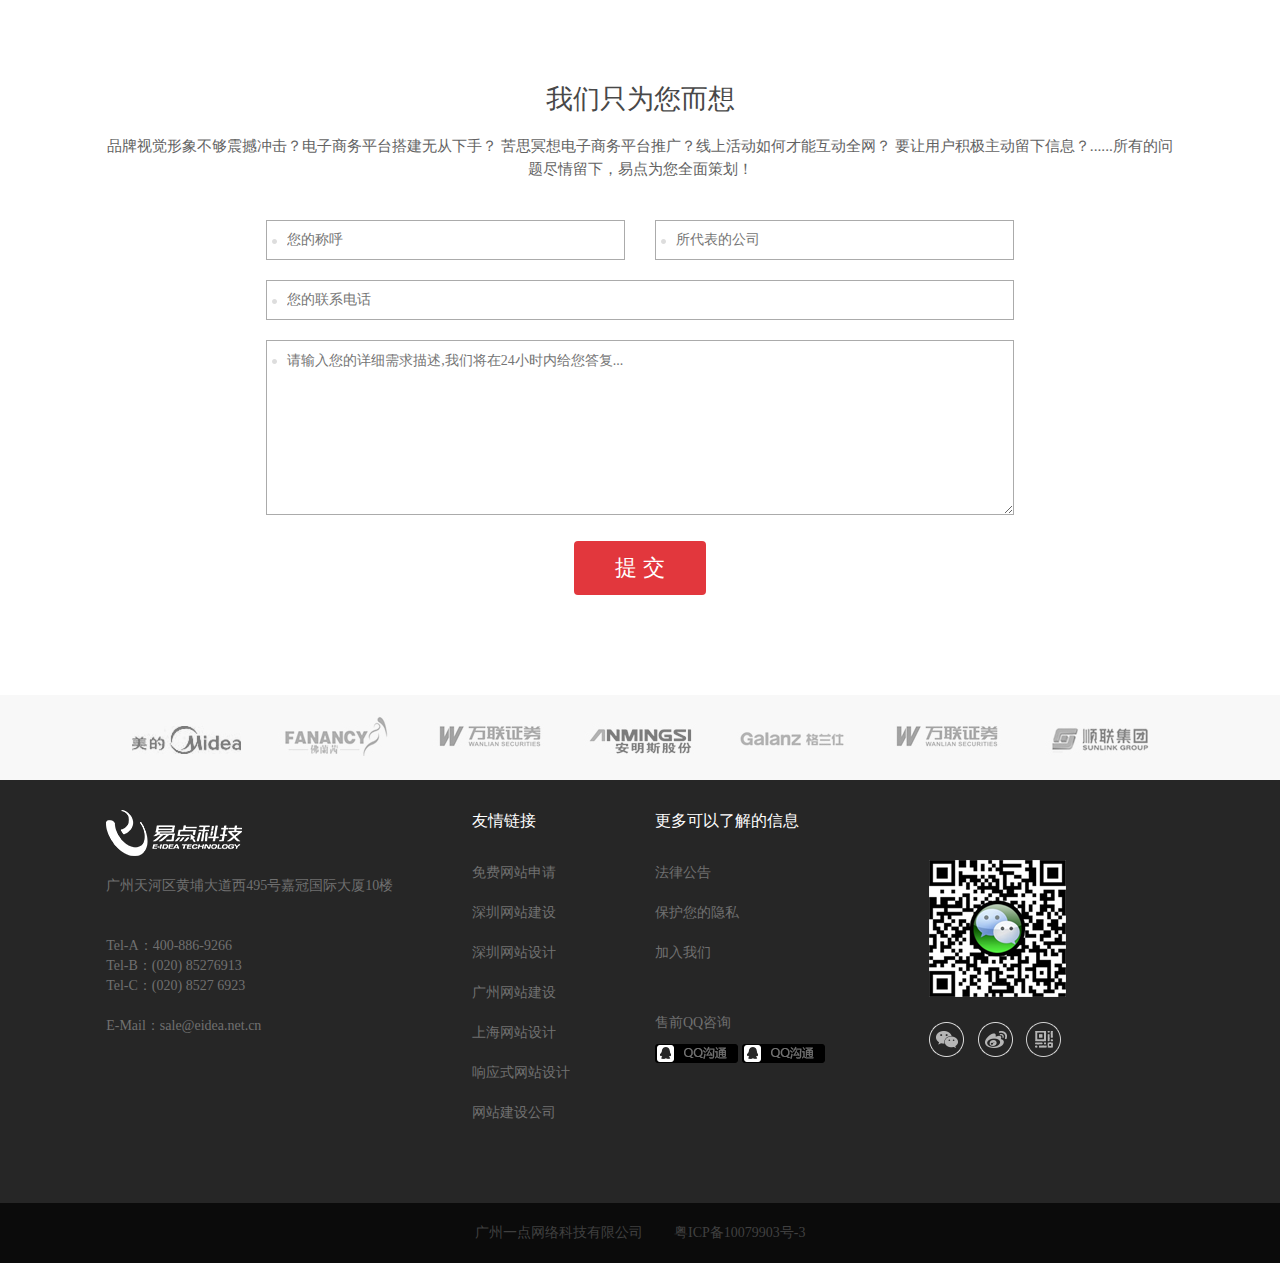
<file: contact.html>
<!DOCTYPE html>
<html>
<head lang="en">
    <meta charset="UTF-8">
    <meta http-equiv="X-UA-Compatible" content="IE=edge">
    <meta name="viewport" content="width=device-width, user-scalable=no,
    initial-scale=1.0, maximum-scale=1.0, minimum-scale=1.0">
    <title>联系我们</title>
    <link rel="stylesheet" href="css/bootstrap.css"/>
    <link rel="stylesheet" href="css/common.css"/>
    <link rel="stylesheet" href="css/swiper.min.css"/>
    <link rel="stylesheet" href="css/keyframes.css"/>
    <link rel="stylesheet" href="css/contact.css"/>
</head>
<body>

<!--通用导航条-->
<nav class="navbar fixed">
    <div class="navbar-header container">
        <div class="navbar-brand">
            <a href="index.html" class="logo"></a>
        </div>
        <!--导航navbar-brand e-->
        <!--小屏幕的三道杠 s-->
        <div class="pull-right nav__menu-s">
            <div></div>
        </div>
        <!--小屏幕的三道杠 e-->
        <!--右边菜单-->
        <div class="pull-right nav__menu-wrap">
            <ul class="navbar-nav nav__menu row">
                <li>
                    <a href="index.html">首页</a>
                    <sub class="nav__menu-sub"></sub>
                </li>
                <li>
                    <a href="service.html">服务</a>
                    <sub class="nav__menu-sub"></sub>
                </li>
                <li>
                    <a href="web-case.html">网站案例</a>
                    <sub class="nav__menu-sub"></sub>
                </li>
                <li>
                    <a href="wechat-case.html">微端案例</a>
                    <sub class="nav__menu-sub"></sub>
                </li>
                <li>
                    <a href="about.html">关于</a>
                    <sub class="nav__menu-sub"></sub>
                </li>
                <li>
                    <a href="contact.html" class="active">联系</a>
                    <sub class="nav__menu-sub"></sub>
                </li>
            </ul>
        </div>
    </div>
</nav>

<!--banner s-->
<section class="banner contact__banner">
    <div class="contact__banner-txt">
        <img class="img-responsive" src="./imgs/banner/contact_txt.png" alt="contant__txt"/>
    </div>
</section>
<!--banner e-->

<article>
    <!--reason s-->
    <section class="section contact__reason">
        <div class="container">
            <p class="contact__reason-txt">
                我们知道，当您在传统渠道拼得筋疲力尽的时候，肯定也曾不止一次想要借力于互联网，但总有诸多顾虑：<br/>
                因为您担心网络公司不了解您的企业网站做不出您想要的效果；又操心竞价推广费用太高，网站做出来不知如何推广；<br/>
                更因为公司一直在传统领域打拼不熟悉互联网，担心网站日后维护更新没有保障。<br/>
                所有这些问题 <a href="#"><span>联系我们</span></a>一次解决
            </p>
        </div>
    </section>
    <!--reason e-->

    <!--address s-->
    <section class="section address">
        <div class="container">
            <h1 class="text-left"> <span>有问题要解决? </span>请咨询客服</h1>
            <ul class="address__ways-list clear">
                <li>
                    <div class="address__ways-chatBox">客服对话</div>
                    <div class="address__ways-chat"></div>
                </li>
                <li></li>
                <li></li>
                <li></li>
            </ul>
            <ul class="address__places">
                <li class="col-md-4">
                    <p class="h1">广州总公司</p>
                    <p>地址：广州天河区黄埔大道西495号嘉冠国际大厦10楼</p>
                    <p>电话：<span  class="address__places-phone">(020) 85276913 400-886-9266</span></p>
                    <p>网址：<a href="www.eidea.net.cn">www.eidea.net.cn</a></p>
                    <p><img src="./imgs/content/add_icon.png" alt="point"/>：广州总</p>
                </li>
                <li class="col-md-4">
                    <p class="h1">广州总公司</p>
                    <p>地址：广州天河区黄埔大道西495号嘉冠国际大厦10楼</p>
                    <p>电话：<span  class="address__places-phone">(020) 85276913 400-886-9266</span></p>
                    <p>网址：<a href="www.eidea.net.cn">www.eidea.net.cn</a></p>
                    <p><img src="./imgs/content/add_icon.png" alt="point"/>：广州总</p>
                </li>
                <li class="col-md-4">
                    <p class="h1">广州总公司</p>
                    <p>地址：广州天河区黄埔大道西495号嘉冠国际大厦10楼</p>
                    <p>电话：<span  class="address__places-phone">(020) 85276913 400-886-9266</span></p>
                    <p>网址：<a href="www.eidea.net.cn">www.eidea.net.cn</a></p>
                    <p><img src="./imgs/content/add_icon.png" alt="point"/>：广州总</p>
                </li>
            </ul>
        </div>
    </section>
    <!--address e-->

    <!--form s-->
    <section class="section form" id="form">
        <div class="container">
            <h1 class="h1">我们只为您而想</h1>
            <p class="h4">品牌视觉形象不够震撼冲击？电子商务平台搭建无从下手？
                苦思冥想电子商务平台推广？线上活动如何才能互动全网？
                要让用户积极主动留下信息？......所有的问题尽情留下，易点为您全面策划！
            </p>
            <form class="form__fills">
                <div class="form__fills-row1">
                    <input type="text" name="uname" placeholder="您的称呼"/>
                    <input type="text" name="company" placeholder="所代表的公司"/>
                </div>
                <div class="form__fills-row2">
                    <input type="text" name="phone" class="col-md-12" placeholder="您的联系电话"/>
                </div>
                <div class="form__fills-row3">
                    <textarea name="message" placeholder="请输入您的详细需求描述,我们将在24小时内给您答复..."></textarea>
                </div>
                <div class="form__fills-row4">
                    <a href="javascript:void(0)" class="btn form__submit" type="submit">提&nbsp;交</a>
                </div>

            </form>
        </div>
    </section>
    <!--form e-->
</article>

<!--friendsLinks s-->
<section class="partner">
    <div class="container">
        <!-- Swiper -->
        <div class="swiper-container">
            <div class="swiper-wrapper">
                <div class="swiper-slide col-xs-6">
                    <img src="./imgs/content/client1.jpg" alt="1"/>
                </div>
                <div class="swiper-slide col-xs-6">
                    <img src="./imgs/content/client2.jpg" alt="1"/>
                </div>
                <div class="swiper-slide col-xs-6">
                    <img src="./imgs/content/client5.jpg" alt="1"/>
                </div>
                <div class="swiper-slide col-xs-6">
                    <img src="./imgs/content/client3.jpg" alt="1"/>
                </div>
                <div class="swiper-slide col-xs-6">
                    <img src="./imgs/content/client4.jpg" alt="1"/>
                </div>
                <div class="swiper-slide col-xs-6">
                    <img src="./imgs/content/client5.jpg" alt="1"/>
                </div>
                <div class="swiper-slide col-xs-6">
                    <img src="./imgs/content/client6.jpg" alt="1"/>
                </div>
            </div>
        </div>
    </div>
</section>
<!--friendsLinks e-->
<!--足部 s-->
<footer>
    <div class="container">
        <div class="row footer__content">
            <div class="col-md-4">
                <div>
                    <img src="./imgs/footer/footer_logo.png" alt="logo"/>
                </div>
                <p class="footer__address">
                    广州天河区黄埔大道西495号嘉冠国际大厦10楼
                </p>
                <p class="footer__phone">
                    Tel-A：400-886-9266<br>
                    Tel-B：(020) 85276913<br>
                    Tel-C：(020) 8527 6923<br>
                </p>
                <p>
                    E-Mail：sale@eidea.net.cn
                </p>
            </div>
            <div class="col-md-2">
                <dl class="footer__frLinks">
                    <dt>友情链接</dt>
                    <dd><a href="#">免费网站申请</a></dd>
                    <dd><a href="#">深圳网站建设</a></dd>
                    <dd><a href="#">深圳网站设计</a></dd>
                    <dd><a href="#">广州网站建设</a></dd>
                    <dd><a href="#">上海网站设计</a></dd>
                    <dd><a href="#">响应式网站设计</a></dd>
                    <dd><a href="#">网站建设公司</a></dd>
                </dl>
            </div>
            <div class="col-md-3">
                <dl class="footer__moreInfo">
                    <dt>更多可以了解的信息</dt>
                    <dd><a href="#">法律公告</a></dd>
                    <dd><a href="#">保护您的隐私</a></dd>
                    <dd><a href="#">加入我们</a></dd>
                </dl>
                <div class="footer__qqConsult">
                    <p>售前QQ咨询</p>
                    <a href="#">
                        <img src="./imgs/footer/qq_consult.png" alt=""/>
                    </a>
                    <a href="#">
                        <img src="./imgs/footer/qq_consult.png" alt=""/>
                    </a>
                </div>
            </div>
            <div class="col-md-2 footer__code">
                <img src="./imgs/footer/code_icon.png" alt=""/>
                <ul class="footer__code-other">
                    <li><a href="#"></a></li>
                    <li><a href="#"></a></li>
                    <li><a href="#"></a></li>
                </ul>
            </div>
        </div>
    </div>
    <div class="footer__rightInfo text-center">
        <span>广州一点网络科技有限公司</span>
        <span>　　粤ICP备10079903号-3</span>
    </div>
</footer>
<!--足部 e-->
</body>
<script src="./js/jquery-3.2.1.js"></script>
<script src="./js/swiper.min.js"></script>
<script src="./js/common.js"></script>
<script>

    //    计算窗口大小确定显示友情链接的个数
    var x = 7;
    $wind = $(window);
    var wid = $wind.width();
    if(wid<767) {
        x = 2;
    }
    else {
        x = 7;
    }

    //    友情链接的slides
    var swiper1 = new Swiper('.swiper-container', {
        slidesPerView: x,
        spaceWrap: 50,
        autoplay: true,//可选选项，自动滑动
        loop: true
    });


</script>
</html>
</file>
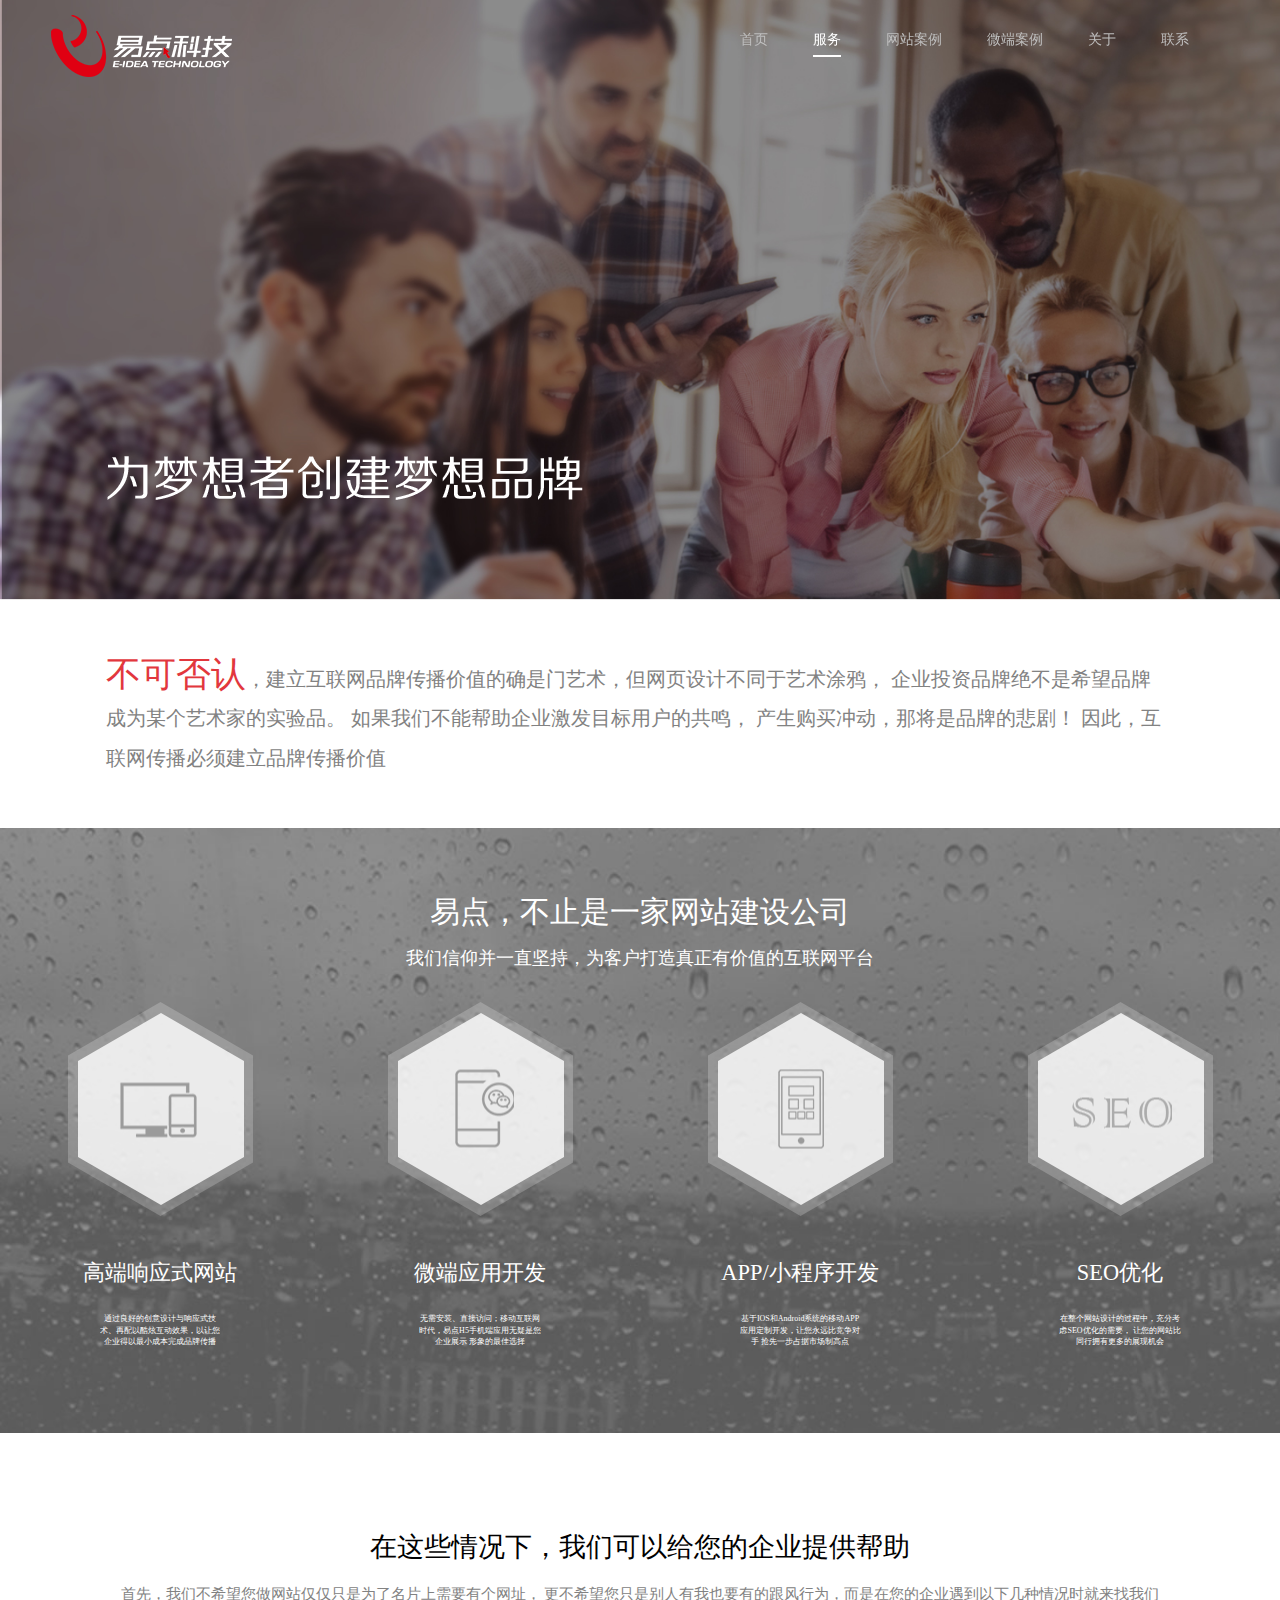
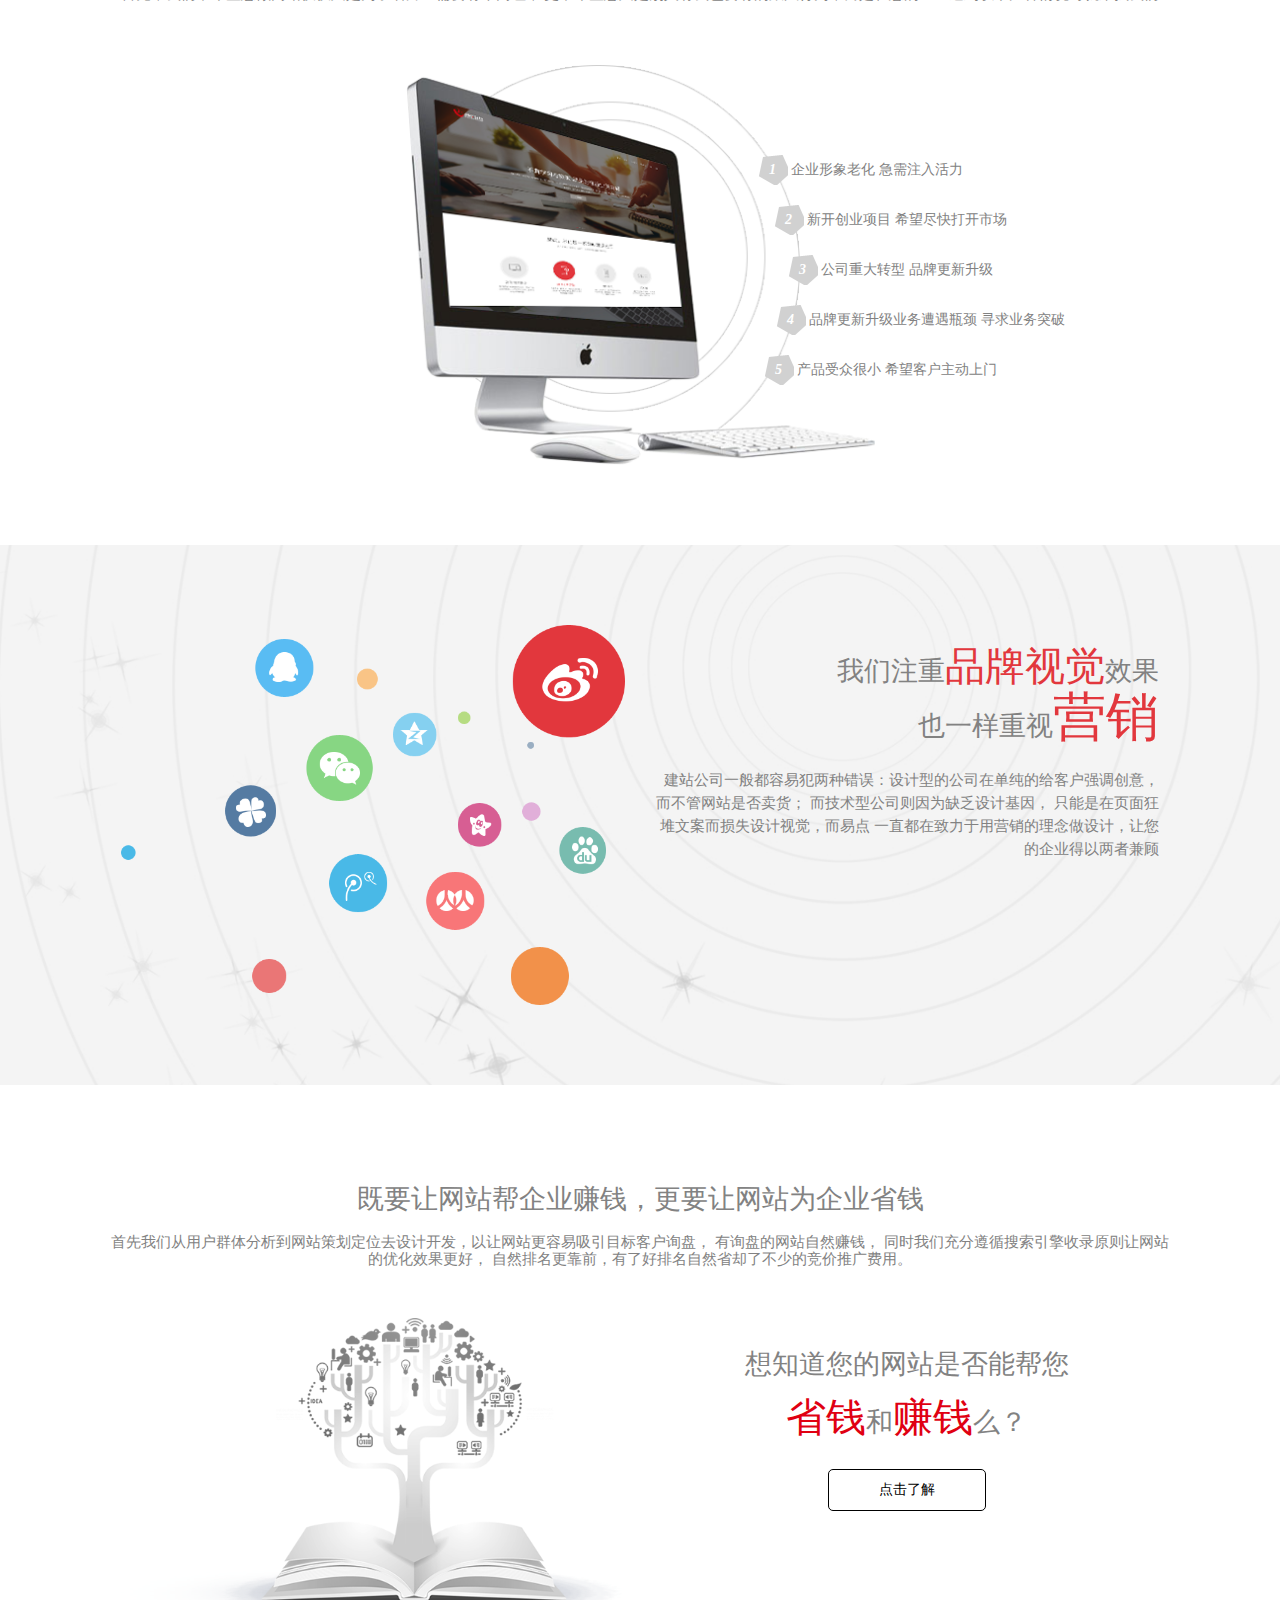
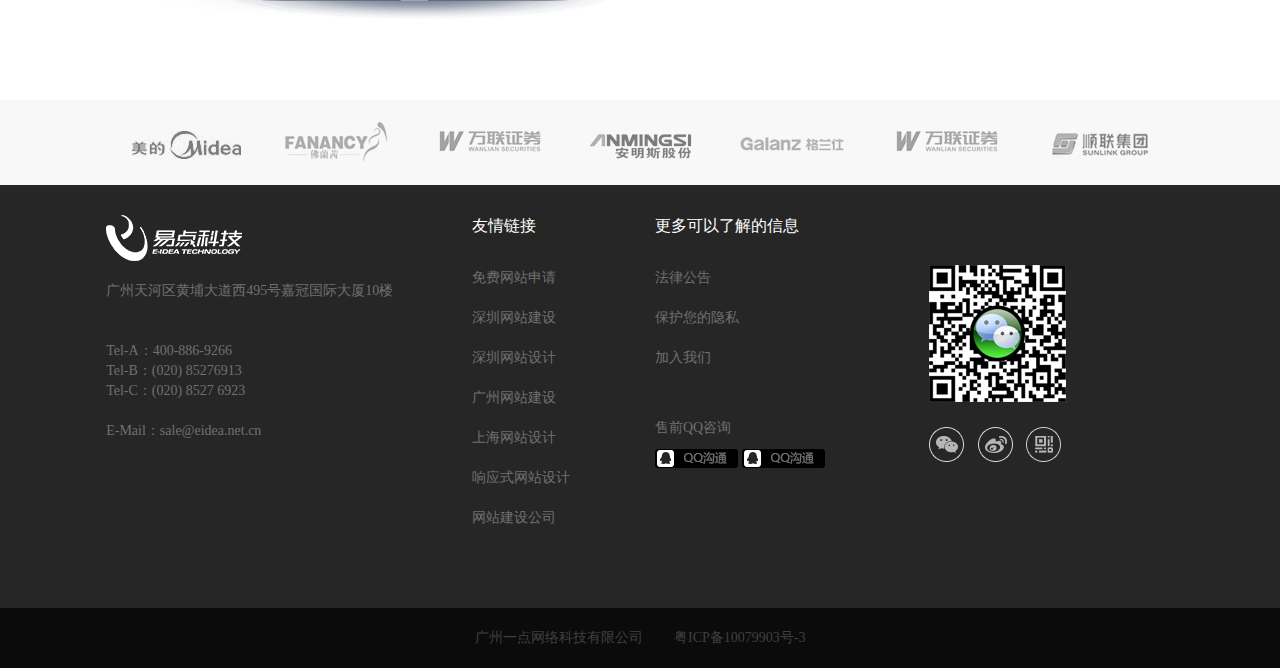
<file: service.html>
<!DOCTYPE html>
<html>
<head lang="en">
    <meta charset="UTF-8">
    <meta http-equiv="X-UA-Compatible" content="IE=edge">
    <meta name="viewport" content="width=device-width, user-scalable=no,
    initial-scale=1.0, maximum-scale=1.0, minimum-scale=1.0">
    <title>服务</title>
    <link rel="stylesheet" href="css/bootstrap.css"/>
    <link rel="stylesheet" href="css/common.css"/>
    <link rel="stylesheet" href="css/swiper.min.css"/>
    <link rel="stylesheet" href="css/keyframes.css"/>
    <link rel="stylesheet" href="css/service.css"/>
</head>
<body>

<!--通用导航条-->
<nav class="navbar fixed">
    <div class="navbar-header container">
        <div class="navbar-brand">
            <a href="index.html" class="logo"></a>
        </div>
        <!--导航navbar-brand e-->
        <!--小屏幕的三道杠 s-->
        <div class="pull-right nav__menu-s">
            <div></div>
        </div>
        <!--小屏幕的三道杠 e-->
        <!--右边菜单-->
        <div class="pull-right nav__menu-wrap">
            <ul class="navbar-nav nav__menu row">
                <li>
                    <a href="index.html">首页</a>
                    <sub class="nav__menu-sub"></sub>
                </li>
                <li>
                    <a href="service.html" class="active">服务</a>
                    <sub class="nav__menu-sub"></sub>
                </li>
                <li>
                    <a href="web-case.html">网站案例</a>
                    <sub class="nav__menu-sub"></sub>
                </li>
                <li>
                    <a href="wechat-case.html">微端案例</a>
                    <sub class="nav__menu-sub"></sub>
                </li>
                <li>
                    <a href="about.html">关于</a>
                    <sub class="nav__menu-sub"></sub>
                </li>
                <li>
                    <a href="contact.html">联系</a>
                    <sub class="nav__menu-sub"></sub>
                </li>
            </ul>
        </div>
    </div>
</nav>
<!--通用导航条-->


<!--banner s-->
<section id="banner" class="banner service__banner">
    <!-- banner内容部分 s-->
    <img class="service__banner-txt img-responsive" src="./imgs/banner/service_txt.png" alt="为梦想者创建梦想品牌"/>
    <!--banner内容部分 e-->
</section>
<!--banner e-->

<article>
    <!--文字，不可否认... s-->
    <section class="service__Txt">
        <p class="container">
            <span class="lead">不可否认</span>，建立互联网品牌传播价值的确是门艺术，但网页设计不同于艺术涂鸦，
            企业投资品牌绝不是希望品牌 成为某个艺术家的实验品。
            如果我们不能帮助企业激发目标用户的共鸣，
            产生购买冲动，那将是品牌的悲剧！ 因此，互联网传播必须建立品牌传播价值
        </p>
    </section>
    <!--文字，不可否认... e-->


    <!--business s-->
    <section class="container business">
        <h1 class="h1">易点，不止是一家网站建设公司</h1>
        <h4 class="h4">我们信仰并一直坚持，为客户打造真正有价值的互联网平台</h4>
        <ul class="row business__cont">
            <li class="col-md-3 col-xs-12 col-sm-6">
                <a href="javascript:void(0)">
                    <div class="icon__wrap">
                        <div class="icon webPage"></div>
                    </div>
                    <div class="business__txt">
                        <h2>高端响应式网站</h2>
                        <p>通过良好的创意设计与响应式技术、再配以酷炫互动效果，以让您企业得以最小成本完成品牌传播</p>
                    </div>
                </a>
            </li>
            <li class="col-md-3 col-xs-12 col-sm-6">
                <a href="javascript:void(0)">
                    <div class="icon__wrap">
                        <div class="icon weChat"></div>
                    </div>
                    <div class="business__txt">
                        <h2>微端应用开发</h2>
                        <p>
                            无需安装、直接访问；移动互联网时代，易点H5手机端应用无疑是您企业展示
                            形象的最佳选择
                        </p>
                    </div>
                </a>
            </li>
            <li class="col-md-3 col-xs-12 col-sm-6">
                <a href="javascript:void(0)">
                    <div class="icon__wrap">
                        <div class="icon app"></div>
                    </div>
                    <div class="business__txt">
                        <h2>APP/小程序开发</h2>
                        <p>
                            基于IOS和Android系统的移动APP应用定制开发，让您永远比竞争对手
                            抢先一步占据市场制高点
                        </p>
                    </div>
                </a>
            </li>
            <li class="col-md-3 col-xs-12 col-sm-6">
                <a href="javascript:void(0)">
                    <div class="icon__wrap">
                        <div class="icon seo"></div>
                    </div>
                    <div class="business__txt">
                        <h2>SEO优化</h2>
                        <p>
                            在整个网站设计的过程中，充分考虑SEO优化的需要，
                            让您的网站比同行拥有更多的展现机会
                        </p>
                    </div>
                </a>
            </li>
        </ul>
    </section>
    <!--business e-->

    <!--help s-->
    <section class="section help">
        <div class="container">
            <h1 class="h1 help__title">在这些情况下，我们可以给您的企业提供帮助</h1>
            <p class="h4 help__txt">
                首先，我们不希望您做网站仅仅只是为了名片上需要有个网址，
                更不希望您只是别人有我也要有的跟风行为，而是在您的企业遇到以下几种情况时就来找我们
            </p>
            <div class="help__leftImg">
                <div class="help__list">
                    <ul>
                        <li>
                            <em>1</em>
                            <p>企业形象老化 急需注入活力</p>
                        </li>
                        <li>
                            <em>2</em>
                            <p>新开创业项目 希望尽快打开市场</p>
                        </li>
                        <li>
                            <em>3</em>
                            <p>公司重大转型 品牌更新升级</p>
                        </li>
                        <li>
                            <em>4</em>
                            <p>品牌更新升级业务遭遇瓶颈 寻求业务突破</p>
                        </li>
                        <li>
                            <em>5</em>
                            <p>产品受众很小 希望客户主动上门</p>
                        </li>
                    </ul>
                </div>
            </div>
        </div>

    </section>
    <!--help e-->

    <!--marketing s-->
    <section class="section market clear">
        <div class="container">
            <div class="market__imgLeft col-md-6">
                <img class="img-responsive" src="imgs/content/phone.png" alt="phone"/>
            </div>
            <div class="market__txtRight text-right col-md-6">
                <h1 class="h1">
                    我们注重<span>品牌视觉</span>效果<br/>
                    也一样重视<span>营销</span>
                </h1>
                <p class="h4">
                    建站公司一般都容易犯两种错误：设计型的公司在单纯的给客户强调创意，而不管网站是否卖货；
                    而技术型公司则因为缺乏设计基因，
                    只能是在页面狂堆文案而损失设计视觉，而易点 一直都在致力于用营销的理念做设计，让您的企业得以两者兼顾
                </p>
            </div>
        </div>
    </section>
    <!--marketing e-->

    <!--save s-->
    <section class="section save">
        <div class="container">
            <h1 class="h1">
                既要让网站帮企业赚钱，更要让网站为企业省钱
            </h1>
            <p class="h4">
                首先我们从用户群体分析到网站策划定位去设计开发，以让网站更容易吸引目标客户询盘， 有询盘的网站自然赚钱，
                同时我们充分遵循搜索引擎收录原则让网站的优化效果更好， 自然排名更靠前，有了好排名自然省却了不少的竞价推广费用。
            </p>
            <div class="clear save__bottomCont">
                <div class="col-md-6">
                    <img class="save__bottomCont-imgl" src="imgs/content/left_img.png" alt="tree"/>
                </div>
                <div class="col-md-6 save__bottomCont-r">
                    <p class="h1">
                        想知道您的网站是否能帮您 <br/>
                        <span>省钱</span>和<span>赚钱</span>么？
                    </p>
                    <a class="save__bottomCont-r-more" href="#" class="btn">点击了解</a>
                </div>
            </div>
        </div>
    </section>
    <!--save e-->
</article>

<!--friendsLinks s-->
<section class="partner">
    <div class="container">
        <!-- Swiper -->
        <div class="swiper-container">
            <div class="swiper-wrapper">
                <div class="swiper-slide col-xs-6">
                    <img src="./imgs/content/client1.jpg" alt="1"/>
                </div>
                <div class="swiper-slide col-xs-6">
                    <img src="./imgs/content/client2.jpg" alt="1"/>
                </div>
                <div class="swiper-slide col-xs-6">
                    <img src="./imgs/content/client5.jpg" alt="1"/>
                </div>
                <div class="swiper-slide col-xs-6">
                    <img src="./imgs/content/client3.jpg" alt="1"/>
                </div>
                <div class="swiper-slide col-xs-6">
                    <img src="./imgs/content/client4.jpg" alt="1"/>
                </div>
                <div class="swiper-slide col-xs-6">
                    <img src="./imgs/content/client5.jpg" alt="1"/>
                </div>
                <div class="swiper-slide col-xs-6">
                    <img src="./imgs/content/client6.jpg" alt="1"/>
                </div>
            </div>
        </div>
    </div>
</section>
<!--friendsLinks e-->
<!--足部 s-->
<footer>
    <div class="container">
        <div class="row footer__content">
            <div class="col-md-4">
                <div>
                    <img src="./imgs/footer/footer_logo.png" alt="logo"/>
                </div>
                <p class="footer__address">
                    广州天河区黄埔大道西495号嘉冠国际大厦10楼
                </p>
                <p class="footer__phone">
                    Tel-A：400-886-9266<br>
                    Tel-B：(020) 85276913<br>
                    Tel-C：(020) 8527 6923<br>
                </p>
                <p>
                    E-Mail：sale@eidea.net.cn
                </p>
            </div>
            <div class="col-md-2">
                <dl class="footer__frLinks">
                    <dt>友情链接</dt>
                    <dd><a href="#">免费网站申请</a></dd>
                    <dd><a href="#">深圳网站建设</a></dd>
                    <dd><a href="#">深圳网站设计</a></dd>
                    <dd><a href="#">广州网站建设</a></dd>
                    <dd><a href="#">上海网站设计</a></dd>
                    <dd><a href="#">响应式网站设计</a></dd>
                    <dd><a href="#">网站建设公司</a></dd>
                </dl>
            </div>
            <div class="col-md-3">
                <dl class="footer__moreInfo">
                    <dt>更多可以了解的信息</dt>
                    <dd><a href="#">法律公告</a></dd>
                    <dd><a href="#">保护您的隐私</a></dd>
                    <dd><a href="#">加入我们</a></dd>
                </dl>
                <div class="footer__qqConsult">
                    <p>售前QQ咨询</p>
                    <a href="#">
                        <img src="./imgs/footer/qq_consult.png" alt=""/>
                    </a>
                    <a href="#">
                        <img src="./imgs/footer/qq_consult.png" alt=""/>
                    </a>
                </div>
            </div>
            <div class="col-md-2 footer__code">
                <img src="./imgs/footer/code_icon.png" alt=""/>
                <ul class="footer__code-other">
                    <li><a href="#"></a></li>
                    <li><a href="#"></a></li>
                    <li><a href="#"></a></li>
                </ul>
            </div>
        </div>
    </div>
    <div class="footer__rightInfo text-center">
        <span>广州一点网络科技有限公司</span>
        <span>　　粤ICP备10079903号-3</span>
    </div>
</footer>
<!--足部 e-->
</body>
<script src="./js/jquery-3.2.1.js"></script>
<script src="./js/swiper.min.js"></script>
<script src="./js/common.js"></script>
<script>

    //    计算窗口大小确定显示友情链接的个数
    var x = 7;
    $wind = $(window);
    var wid = $wind.width();
    if(wid<767) {
        x = 2;
    }
    else {
        x = 7;
    }

    //    友情链接的slides
    var swiper1 = new Swiper('.swiper-container', {
        slidesPerView: x,
        spaceWrap: 50,
        autoplay: true,//可选选项，自动滑动
        loop: true
    });


</script>
</html>
</file>
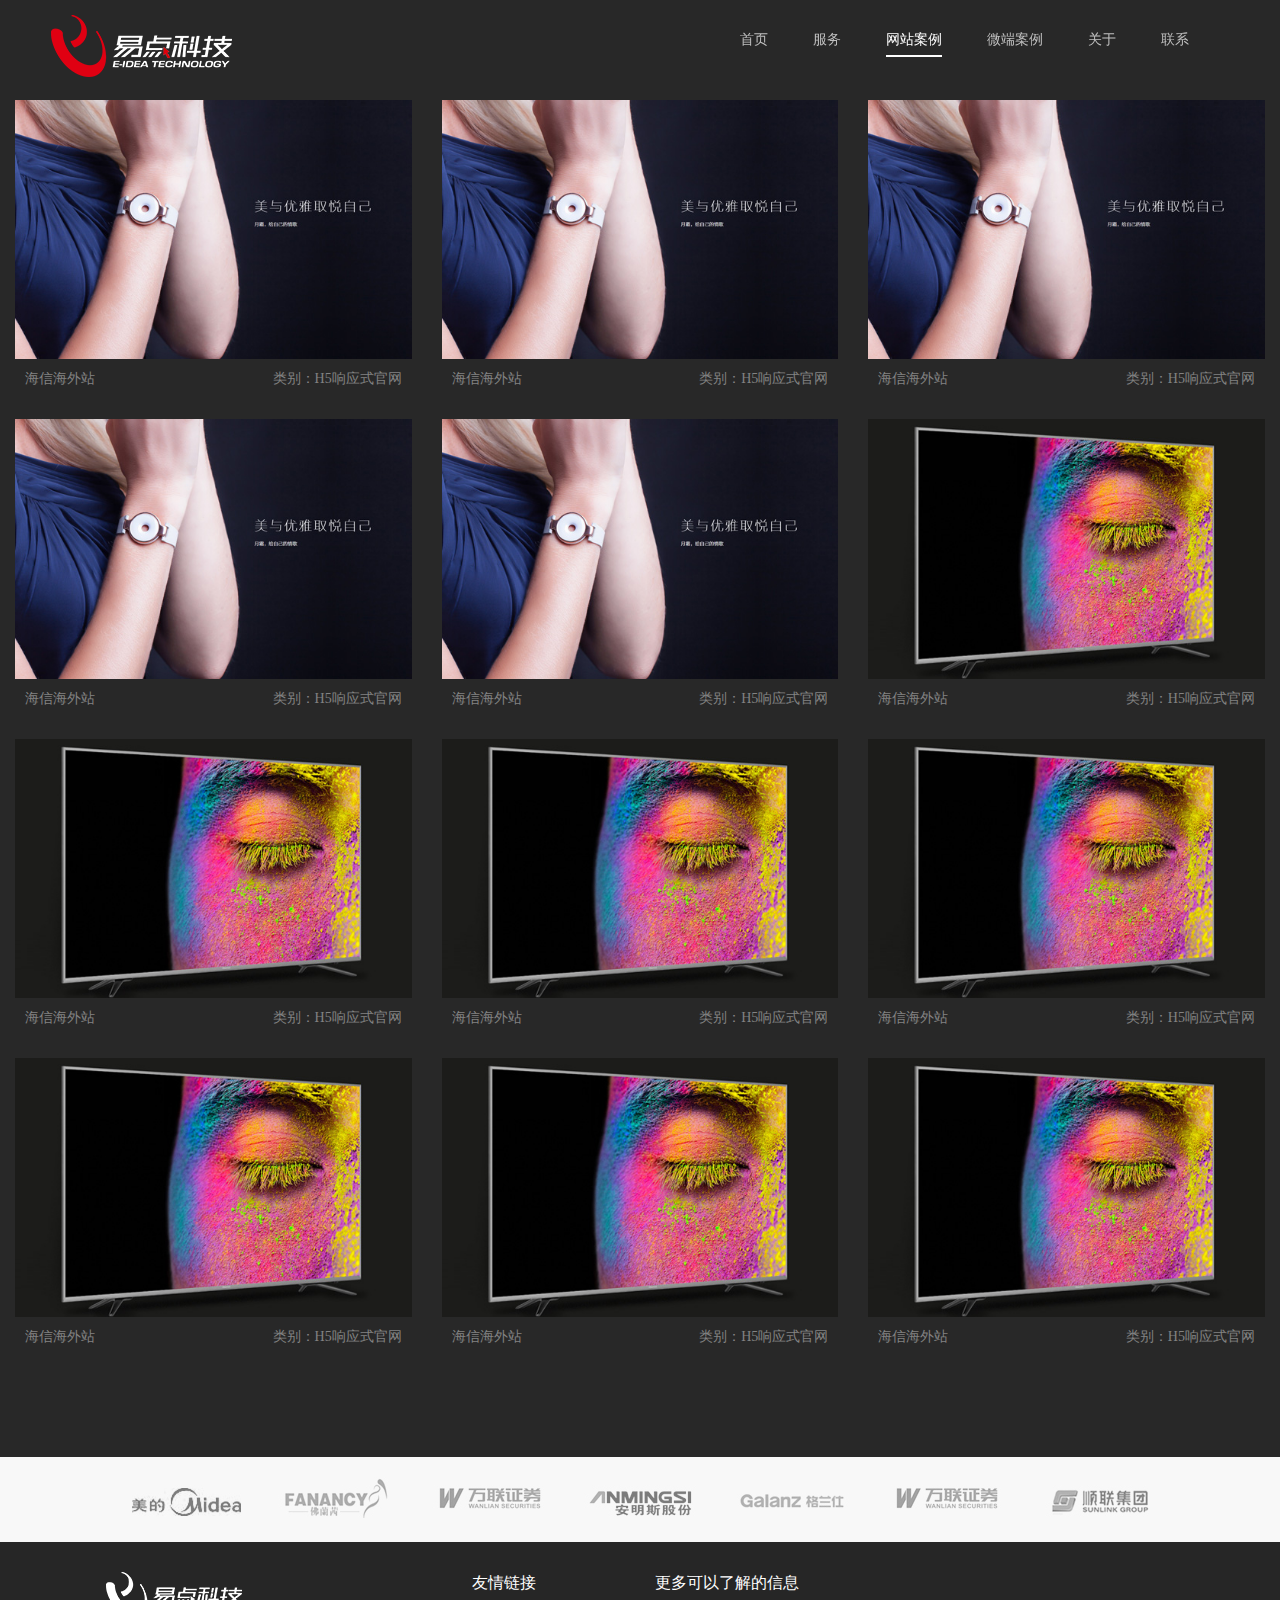
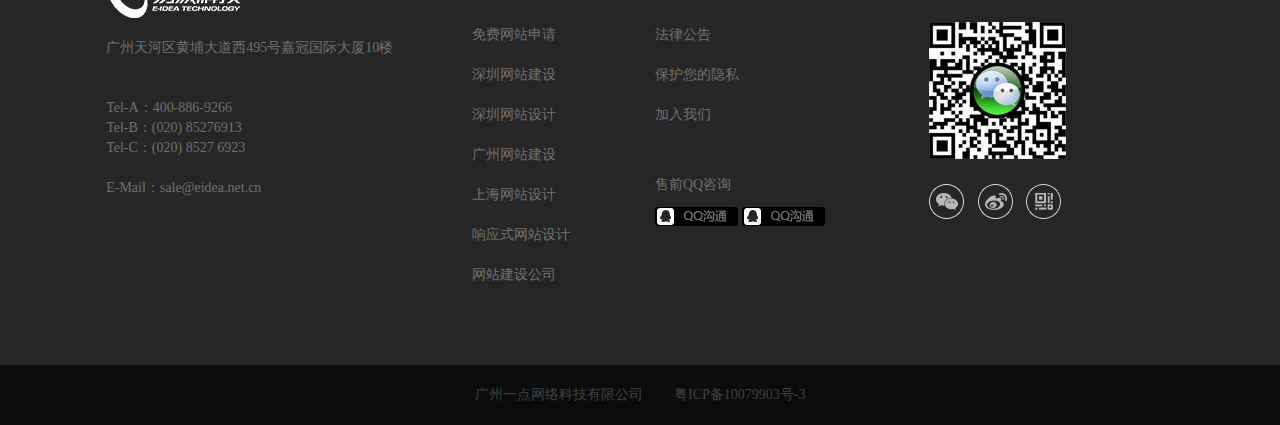
<file: web-case.html>
<!DOCTYPE html>
<html>
<head lang="en">
    <meta charset="UTF-8">
    <meta http-equiv="X-UA-Compatible" content="IE=edge">
    <meta name="viewport" content="width=device-width, user-scalable=no,
    initial-scale=1.0, maximum-scale=1.0, minimum-scale=1.0">
    <title>网站案例</title>
    <link rel="stylesheet" href="css/bootstrap.css"/>
    <link rel="stylesheet" href="css/common.css"/>
    <link rel="stylesheet" href="css/swiper.min.css"/>
    <link rel="stylesheet" href="css/keyframes.css"/>
    <link rel="stylesheet" href="css/webcase.css"/>
</head>
<body>

<!--通用导航条-->
<nav class="navbar fixed">
    <div class="navbar-header container">
        <div class="navbar-brand">
            <a href="index.html" class="logo"></a>
        </div>
        <!--导航navbar-brand e-->
        <!--小屏幕的三道杠 s-->
        <div class="pull-right nav__menu-s">
            <div></div>
        </div>
        <!--小屏幕的三道杠 e-->
        <!--右边菜单-->
        <div class="pull-right nav__menu-wrap">
            <ul class="navbar-nav nav__menu row">
                <li>
                    <a href="index.html">首页</a>
                    <sub class="nav__menu-sub"></sub>
                </li>
                <li>
                    <a href="service.html">服务</a>
                    <sub class="nav__menu-sub"></sub>
                </li>
                <li>
                    <a href="web-case.html" class="active">网站案例</a>
                    <sub class="nav__menu-sub"></sub>
                </li>
                <li>
                    <a href="wechat-case.html">微端案例</a>
                    <sub class="nav__menu-sub"></sub>
                </li>
                <li>
                    <a href="about.html">关于</a>
                    <sub class="nav__menu-sub"></sub>
                </li>
                <li>
                    <a href="contact.html">联系</a>
                    <sub class="nav__menu-sub"></sub>
                </li>
            </ul>
        </div>
    </div>
</nav>

<!--案例展示 s-->
<section class="container caseShow section">
    <ul class="case__list">
        <li class="col-md-4 col-sm-6">
            <a class="case__imgWrap" href="https://hisense.co.uk/">
                <img class="img-responsive" src="imgs/content/case1.jpg" alt=""/>
                <div class="glass__wrap">
                    <div class="glass clear">
                        <i></i>
                        <i></i>
                        <i></i>
                        <i></i>
                        <i></i>
                    </div>
                    <div class="glass clear">
                        <i></i>
                        <i></i>
                        <i></i>
                        <i></i>
                        <i></i>
                    </div>
                    <div class="glass clear">
                        <i></i>
                        <i></i>
                        <i></i>
                        <i></i>
                        <i></i>
                    </div>
                </div>
            </a>
            <div class="case__description">
                <span class="pull-left">海信海外站</span>
                <span class="pull-right">类别：H5响应式官网</span>
            </div>
        </li>
        <li class="col-md-4 col-sm-6">
            <a class="case__imgWrap" href="https://hisense.co.uk/">
                <img class="img-responsive" src="imgs/content/case1.jpg" alt=""/>
                <div class="glass__wrap">
                    <div class="glass clear">
                        <i></i>
                        <i></i>
                        <i></i>
                        <i></i>
                        <i></i>
                    </div>
                    <div class="glass clear">
                        <i></i>
                        <i></i>
                        <i></i>
                        <i></i>
                        <i></i>
                    </div>
                    <div class="glass clear">
                        <i></i>
                        <i></i>
                        <i></i>
                        <i></i>
                        <i></i>
                    </div>
                </div>
            </a>
            <div class="case__description">
                <span class="pull-left">海信海外站</span>
                <span class="pull-right">类别：H5响应式官网</span>
            </div>
        </li>
        <li class="col-md-4 col-sm-6">
            <a class="case__imgWrap" href="https://hisense.co.uk/">
                <img class="img-responsive" src="imgs/content/case1.jpg" alt=""/>
                <div class="glass__wrap">
                    <div class="glass clear">
                        <i></i>
                        <i></i>
                        <i></i>
                        <i></i>
                        <i></i>
                    </div>
                    <div class="glass clear">
                        <i></i>
                        <i></i>
                        <i></i>
                        <i></i>
                        <i></i>
                    </div>
                    <div class="glass clear">
                        <i></i>
                        <i></i>
                        <i></i>
                        <i></i>
                        <i></i>
                    </div>
                </div>
            </a>
            <div class="case__description">
                <span class="pull-left">海信海外站</span>
                <span class="pull-right">类别：H5响应式官网</span>
            </div>
        </li>
        <li class="col-md-4 col-sm-6">
            <a class="case__imgWrap" href="https://hisense.co.uk/">
                <img class="img-responsive" src="imgs/content/case1.jpg" alt=""/>
                <div class="glass__wrap">
                    <div class="glass clear">
                        <i></i>
                        <i></i>
                        <i></i>
                        <i></i>
                        <i></i>
                    </div>
                    <div class="glass clear">
                        <i></i>
                        <i></i>
                        <i></i>
                        <i></i>
                        <i></i>
                    </div>
                    <div class="glass clear">
                        <i></i>
                        <i></i>
                        <i></i>
                        <i></i>
                        <i></i>
                    </div>
                </div>
            </a>
            <div class="case__description">
                <span class="pull-left">海信海外站</span>
                <span class="pull-right">类别：H5响应式官网</span>
            </div>
        </li>
        <li class="col-md-4 col-sm-6">
            <a class="case__imgWrap" href="https://hisense.co.uk/">
                <img class="img-responsive" src="imgs/content/case1.jpg" alt=""/>
                <div class="glass__wrap">
                    <div class="glass clear">
                        <i></i>
                        <i></i>
                        <i></i>
                        <i></i>
                        <i></i>
                    </div>
                    <div class="glass clear">
                        <i></i>
                        <i></i>
                        <i></i>
                        <i></i>
                        <i></i>
                    </div>
                    <div class="glass clear">
                        <i></i>
                        <i></i>
                        <i></i>
                        <i></i>
                        <i></i>
                    </div>
                </div>
            </a>
            <div class="case__description">
                <span class="pull-left">海信海外站</span>
                <span class="pull-right">类别：H5响应式官网</span>
            </div>
        </li>
        <li class="col-md-4 col-sm-6">
            <a class="case__imgWrap" href="https://hisense.co.uk/">
                <img class="img-responsive" src="imgs/content/case2.jpg" alt=""/>
                <div class="glass__wrap">
                    <div class="glass clear">
                        <i></i>
                        <i></i>
                        <i></i>
                        <i></i>
                        <i></i>
                    </div>
                    <div class="glass clear">
                        <i></i>
                        <i></i>
                        <i></i>
                        <i></i>
                        <i></i>
                    </div>
                    <div class="glass clear">
                        <i></i>
                        <i></i>
                        <i></i>
                        <i></i>
                        <i></i>
                    </div>
                </div>
            </a>
            <div class="case__description">
                <span class="pull-left">海信海外站</span>
                <span class="pull-right">类别：H5响应式官网</span>
            </div>
        </li>
        <li class="col-md-4 col-sm-6">
            <a class="case__imgWrap" href="https://hisense.co.uk/">
                <img class="img-responsive" src="imgs/content/case2.jpg" alt=""/>
                <div class="glass__wrap">
                    <div class="glass clear">
                        <i></i>
                        <i></i>
                        <i></i>
                        <i></i>
                        <i></i>
                    </div>
                    <div class="glass clear">
                        <i></i>
                        <i></i>
                        <i></i>
                        <i></i>
                        <i></i>
                    </div>
                    <div class="glass clear">
                        <i></i>
                        <i></i>
                        <i></i>
                        <i></i>
                        <i></i>
                    </div>
                </div>
            </a>
            <div class="case__description">
                <span class="pull-left">海信海外站</span>
                <span class="pull-right">类别：H5响应式官网</span>
            </div>
        </li>
        <li class="col-md-4 col-sm-6">
            <a class="case__imgWrap" href="https://hisense.co.uk/">
                <img class="img-responsive" src="imgs/content/case2.jpg" alt=""/>
                <div class="glass__wrap">
                    <div class="glass clear">
                        <i></i>
                        <i></i>
                        <i></i>
                        <i></i>
                        <i></i>
                    </div>
                    <div class="glass clear">
                        <i></i>
                        <i></i>
                        <i></i>
                        <i></i>
                        <i></i>
                    </div>
                    <div class="glass clear">
                        <i></i>
                        <i></i>
                        <i></i>
                        <i></i>
                        <i></i>
                    </div>
                </div>
            </a>
            <div class="case__description">
                <span class="pull-left">海信海外站</span>
                <span class="pull-right">类别：H5响应式官网</span>
            </div>
        </li>
        <li class="col-md-4 col-sm-6">
            <a class="case__imgWrap" href="https://hisense.co.uk/">
                <img class="img-responsive" src="imgs/content/case2.jpg" alt=""/>
                <div class="glass__wrap">
                    <div class="glass clear">
                        <i></i>
                        <i></i>
                        <i></i>
                        <i></i>
                        <i></i>
                    </div>
                    <div class="glass clear">
                        <i></i>
                        <i></i>
                        <i></i>
                        <i></i>
                        <i></i>
                    </div>
                    <div class="glass clear">
                        <i></i>
                        <i></i>
                        <i></i>
                        <i></i>
                        <i></i>
                    </div>
                </div>
            </a>
            <div class="case__description">
                <span class="pull-left">海信海外站</span>
                <span class="pull-right">类别：H5响应式官网</span>
            </div>
        </li>
        <li class="col-md-4 col-sm-6">
            <a class="case__imgWrap" href="https://hisense.co.uk/">
                <img class="img-responsive" src="imgs/content/case2.jpg" alt=""/>
                <div class="glass__wrap">
                    <div class="glass clear">
                        <i></i>
                        <i></i>
                        <i></i>
                        <i></i>
                        <i></i>
                    </div>
                    <div class="glass clear">
                        <i></i>
                        <i></i>
                        <i></i>
                        <i></i>
                        <i></i>
                    </div>
                    <div class="glass clear">
                        <i></i>
                        <i></i>
                        <i></i>
                        <i></i>
                        <i></i>
                    </div>
                </div>
            </a>
            <div class="case__description">
                <span class="pull-left">海信海外站</span>
                <span class="pull-right">类别：H5响应式官网</span>
            </div>
        </li>
        <li class="col-md-4 col-sm-6">
            <a class="case__imgWrap" href="https://hisense.co.uk/">
                <img class="img-responsive" src="imgs/content/case2.jpg" alt=""/>
                <div class="glass__wrap">
                    <div class="glass clear">
                        <i></i>
                        <i></i>
                        <i></i>
                        <i></i>
                        <i></i>
                    </div>
                    <div class="glass clear">
                        <i></i>
                        <i></i>
                        <i></i>
                        <i></i>
                        <i></i>
                    </div>
                    <div class="glass clear">
                        <i></i>
                        <i></i>
                        <i></i>
                        <i></i>
                        <i></i>
                    </div>
                </div>
            </a>
            <div class="case__description">
                <span class="pull-left">海信海外站</span>
                <span class="pull-right">类别：H5响应式官网</span>
            </div>
        </li>
        <li class="col-md-4 col-sm-6">
            <a class="case__imgWrap" href="https://hisense.co.uk/">
                <img class="img-responsive" src="imgs/content/case2.jpg" alt=""/>
                <div class="glass__wrap">
                    <div class="glass clear">
                        <i></i>
                        <i></i>
                        <i></i>
                        <i></i>
                        <i></i>
                    </div>
                    <div class="glass clear">
                        <i></i>
                        <i></i>
                        <i></i>
                        <i></i>
                        <i></i>
                    </div>
                    <div class="glass clear">
                        <i></i>
                        <i></i>
                        <i></i>
                        <i></i>
                        <i></i>
                    </div>
                </div>
            </a>
            <div class="case__description">
                <span class="pull-left">海信海外站</span>
                <span class="pull-right">类别：H5响应式官网</span>
            </div>
        </li>
    </ul>
</section>
<!--案例展示 e-->

<!--friendsLinks s-->
<section class="partner">
    <div class="container">
        <!-- Swiper -->
        <div class="swiper-container">
            <div class="swiper-wrapper">
                <div class="swiper-slide col-xs-6">
                    <img src="./imgs/content/client1.jpg" alt="1"/>
                </div>
                <div class="swiper-slide col-xs-6">
                    <img src="./imgs/content/client2.jpg" alt="1"/>
                </div>
                <div class="swiper-slide col-xs-6">
                    <img src="./imgs/content/client5.jpg" alt="1"/>
                </div>
                <div class="swiper-slide col-xs-6">
                    <img src="./imgs/content/client3.jpg" alt="1"/>
                </div>
                <div class="swiper-slide col-xs-6">
                    <img src="./imgs/content/client4.jpg" alt="1"/>
                </div>
                <div class="swiper-slide col-xs-6">
                    <img src="./imgs/content/client5.jpg" alt="1"/>
                </div>
                <div class="swiper-slide col-xs-6">
                    <img src="./imgs/content/client6.jpg" alt="1"/>
                </div>
            </div>
        </div>
    </div>
</section>
<!--friendsLinks e-->
<!--足部 s-->
<footer>
    <div class="container">
        <div class="row footer__content">
            <div class="col-md-4">
                <div>
                    <img src="./imgs/footer/footer_logo.png" alt="logo"/>
                </div>
                <p class="footer__address">
                    广州天河区黄埔大道西495号嘉冠国际大厦10楼
                </p>
                <p class="footer__phone">
                    Tel-A：400-886-9266<br>
                    Tel-B：(020) 85276913<br>
                    Tel-C：(020) 8527 6923<br>
                </p>
                <p>
                    E-Mail：sale@eidea.net.cn
                </p>
            </div>
            <div class="col-md-2">
                <dl class="footer__frLinks">
                    <dt>友情链接</dt>
                    <dd><a href="#">免费网站申请</a></dd>
                    <dd><a href="#">深圳网站建设</a></dd>
                    <dd><a href="#">深圳网站设计</a></dd>
                    <dd><a href="#">广州网站建设</a></dd>
                    <dd><a href="#">上海网站设计</a></dd>
                    <dd><a href="#">响应式网站设计</a></dd>
                    <dd><a href="#">网站建设公司</a></dd>
                </dl>
            </div>
            <div class="col-md-3">
                <dl class="footer__moreInfo">
                    <dt>更多可以了解的信息</dt>
                    <dd><a href="#">法律公告</a></dd>
                    <dd><a href="#">保护您的隐私</a></dd>
                    <dd><a href="#">加入我们</a></dd>
                </dl>
                <div class="footer__qqConsult">
                    <p>售前QQ咨询</p>
                    <a href="#">
                        <img src="./imgs/footer/qq_consult.png" alt=""/>
                    </a>
                    <a href="#">
                        <img src="./imgs/footer/qq_consult.png" alt=""/>
                    </a>
                </div>
            </div>
            <div class="col-md-2 footer__code">
                <img src="./imgs/footer/code_icon.png" alt=""/>
                <ul class="footer__code-other">
                    <li><a href="#"></a></li>
                    <li><a href="#"></a></li>
                    <li><a href="#"></a></li>
                </ul>
            </div>
        </div>
    </div>
    <div class="footer__rightInfo text-center">
        <span>广州一点网络科技有限公司</span>
        <span>　　粤ICP备10079903号-3</span>
    </div>
</footer>
<!--足部 e-->
</body>
<script src="./js/jquery-3.2.1.js"></script>
<script src="./js/swiper.min.js"></script>
<script src="./js/common.js"></script>
<script>

    //    计算窗口大小确定显示友情链接的个数
    var x = 7;
    $wind = $(window);
    var wid = $wind.width();
    if(wid<767) {
        x = 2;
    }
    else {
        x = 7;
    }

    //    友情链接的slides
    var swiper1 = new Swiper('.swiper-container', {
        slidesPerView: x,
        spaceWrap: 50,
        autoplay: true,//可选选项，自动滑动
        loop: true
    });


</script>
</html>
</file>
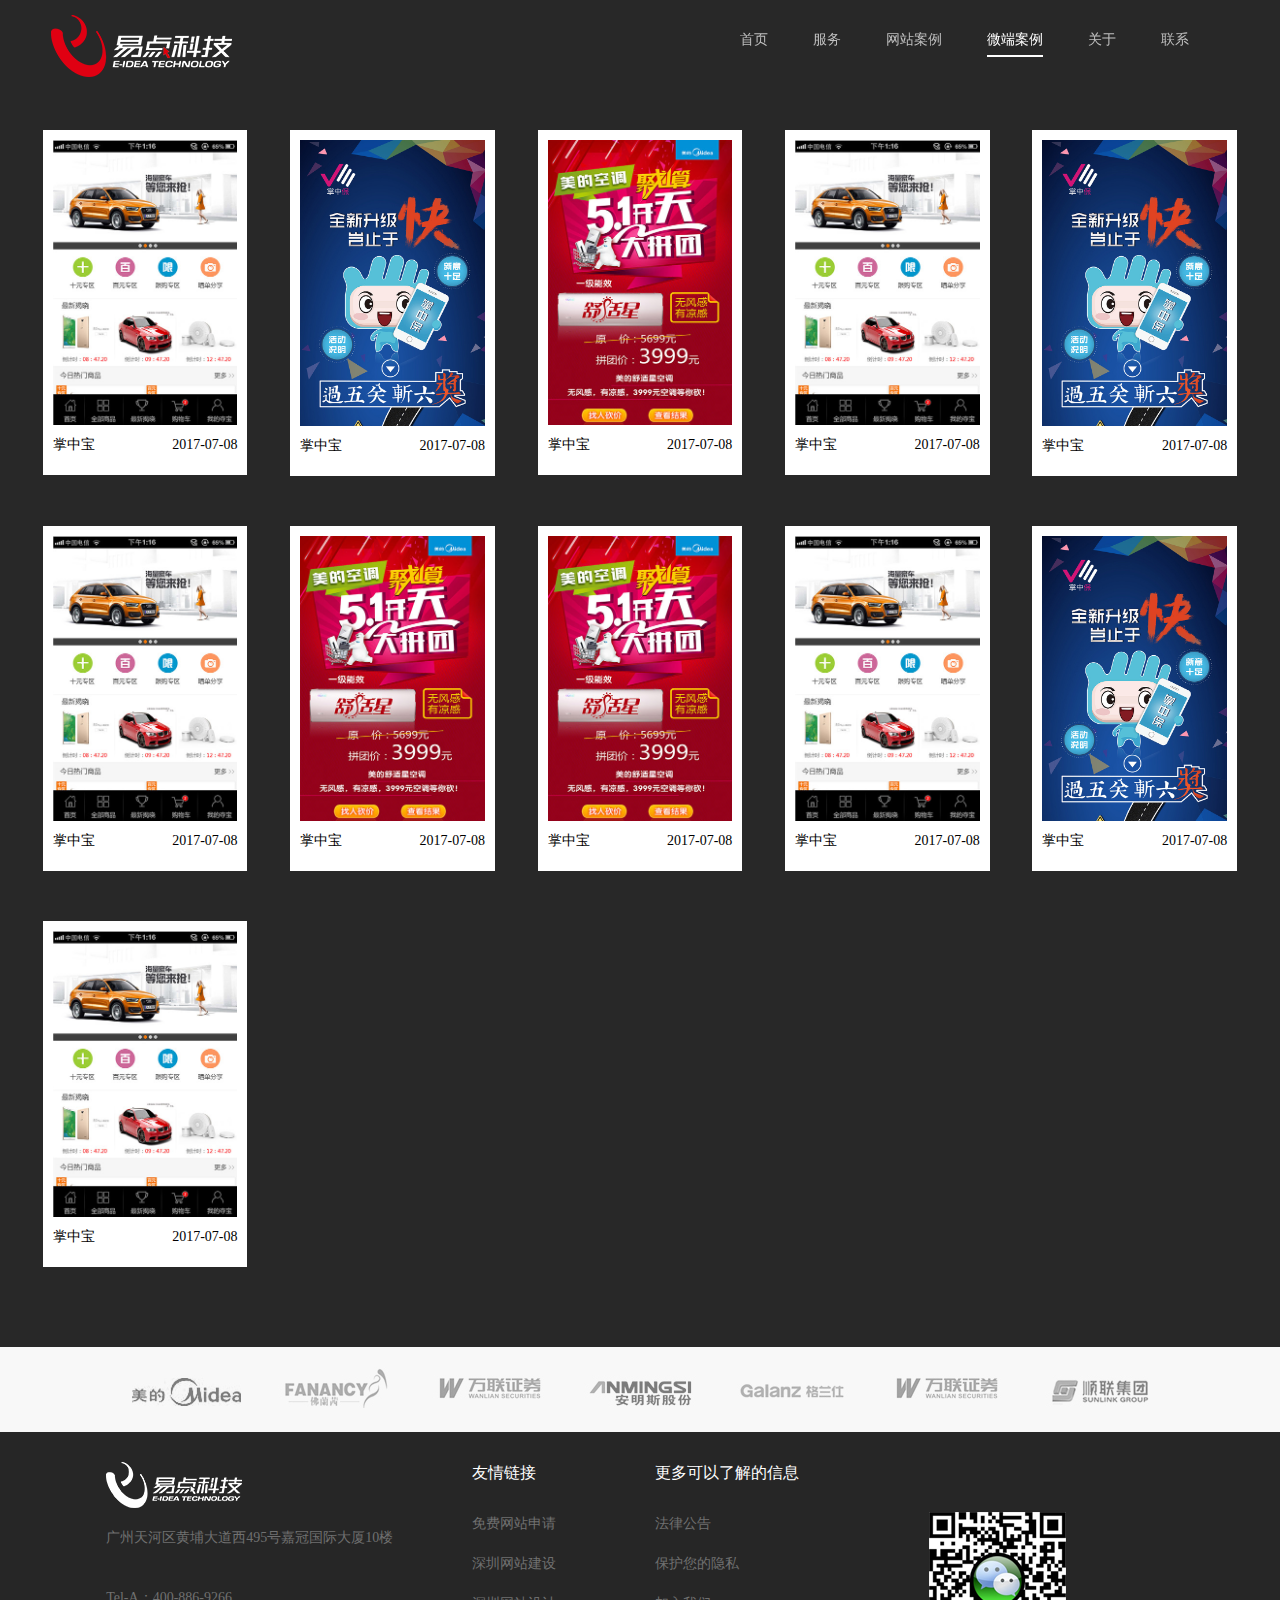
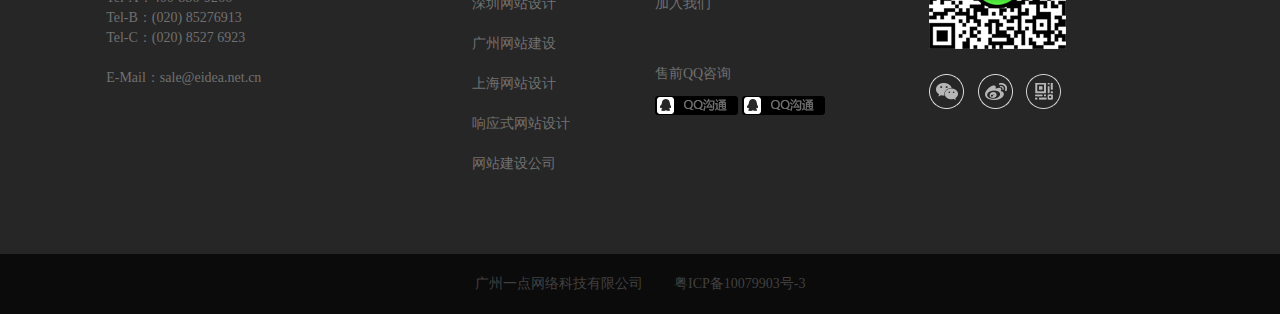
<file: wechat-case.html>
<!DOCTYPE html>
<html>
<head lang="en">
    <meta charset="UTF-8">
    <meta http-equiv="X-UA-Compatible" content="IE=edge">
    <meta name="viewport" content="width=device-width, user-scalable=no,
    initial-scale=1.0, maximum-scale=1.0, minimum-scale=1.0">
    <title>微端</title>
    <link rel="stylesheet" href="css/bootstrap.css"/>
    <link rel="stylesheet" href="css/common.css"/>
    <link rel="stylesheet" href="css/swiper.min.css"/>
    <link rel="stylesheet" href="css/keyframes.css"/>
    <link rel="stylesheet" href="css/wechat.css"/>
</head>
<body>

<!--通用导航条-->
<nav class="navbar fixed">
    <div class="navbar-header container">
        <div class="navbar-brand">
            <a href="index.html" class="logo"></a>
        </div>
        <!--导航navbar-brand e-->
        <!--小屏幕的三道杠 s-->
        <div class="pull-right nav__menu-s">
            <div></div>
        </div>
        <!--小屏幕的三道杠 e-->
        <!--右边菜单-->
        <div class="pull-right nav__menu-wrap">
            <ul class="navbar-nav nav__menu row">
                <li>
                    <a href="index.html">首页</a>
                    <sub class="nav__menu-sub"></sub>
                </li>
                <li>
                    <a href="service.html">服务</a>
                    <sub class="nav__menu-sub"></sub>
                </li>
                <li>
                    <a href="web-case.html">网站案例</a>
                    <sub class="nav__menu-sub"></sub>
                </li>
                <li>
                    <a href="wechat-case.html" class="active">微端案例</a>
                    <sub class="nav__menu-sub"></sub>
                </li>
                <li>
                    <a href="about.html">关于</a>
                    <sub class="nav__menu-sub"></sub>
                </li>
                <li>
                    <a href="contact.html">联系</a>
                    <sub class="nav__menu-sub"></sub>
                </li>
            </ul>
        </div>
    </div>
</nav>


<article>
    <section class="section wechat clear">
        <ul class="wechat__container clear">
            <li class="wechat__case">
                <a href="javascript:void(0)">
                    <div class="wechat__case-imgWrap">
                        <img class="wechat__case-img" src="imgs/content/wechat-3.jpg" alt="1"/>
                        <div class="wechat__case-hide">
                            <img src="imgs/content/wechat_code.png" alt="code"/>
                        </div>
                    </div>
                    <div class="clear wechat__case-txt">
                        <span class="pull-left">掌中宝</span>
                        <span class="pull-right">2017-07-08</span>
                    </div>
                </a>
            </li>
            <li class="wechat__case">
                <a href="javascript:void(0)">
                    <div class="wechat__case-imgWrap">
                        <img class="wechat__case-img" src="imgs/content/wechat-1.jpg" alt="1"/>
                        <div class="wechat__case-hide">
                            <img src="imgs/content/wechat_code.png" alt="code"/>
                        </div>
                    </div>
                    <div class="clear wechat__case-txt">
                        <span class="pull-left">掌中宝</span>
                        <span class="pull-right">2017-07-08</span>
                    </div>
                </a>
            </li>
            <li class="wechat__case">
                <a href="javascript:void(0)">
                    <div class="wechat__case-imgWrap">
                        <img class="wechat__case-img" src="imgs/content/wechat-2.jpg" alt="1"/>
                        <div class="wechat__case-hide">
                            <img src="imgs/content/wechat_code.png" alt="code"/>
                        </div>
                    </div>
                    <div class="clear wechat__case-txt">
                        <span class="pull-left">掌中宝</span>
                        <span class="pull-right">2017-07-08</span>
                    </div>
                </a>
            </li>
            <li class="wechat__case">
                <a href="javascript:void(0)">
                    <div class="wechat__case-imgWrap">
                        <img class="wechat__case-img" src="imgs/content/wechat-3.jpg" alt="1"/>
                        <div class="wechat__case-hide">
                            <img src="imgs/content/wechat_code.png" alt="code"/>
                        </div>
                    </div>
                    <div class="clear wechat__case-txt">
                        <span class="pull-left">掌中宝</span>
                        <span class="pull-right">2017-07-08</span>
                    </div>
                </a>
            </li>
            <li class="wechat__case">
                <a href="javascript:void(0)">
                    <div class="wechat__case-imgWrap">
                        <img class="wechat__case-img" src="imgs/content/wechat-1.jpg" alt="1"/>
                        <div class="wechat__case-hide">
                            <img src="imgs/content/wechat_code.png" alt="code"/>
                        </div>
                    </div>
                    <div class="clear wechat__case-txt">
                        <span class="pull-left">掌中宝</span>
                        <span class="pull-right">2017-07-08</span>
                    </div>
                </a>
            </li>
            <li class="wechat__case">
                <a href="javascript:void(0)">
                    <div class="wechat__case-imgWrap">
                        <img class="wechat__case-img" src="imgs/content/wechat-3.jpg" alt="1"/>
                        <div class="wechat__case-hide">
                            <img src="imgs/content/wechat_code.png" alt="code"/>
                        </div>
                    </div>
                    <div class="clear wechat__case-txt">
                        <span class="pull-left">掌中宝</span>
                        <span class="pull-right">2017-07-08</span>
                    </div>
                </a>
            </li>
            <li class="wechat__case">
                <a href="javascript:void(0)">
                    <div class="wechat__case-imgWrap">
                        <img class="wechat__case-img" src="imgs/content/wechat-2.jpg" alt="1"/>
                        <div class="wechat__case-hide">
                            <img src="imgs/content/wechat_code.png" alt="code"/>
                        </div>
                    </div>
                    <div class="clear wechat__case-txt">
                        <span class="pull-left">掌中宝</span>
                        <span class="pull-right">2017-07-08</span>
                    </div>
                </a>
            </li>
            <li class="wechat__case">
                <a href="javascript:void(0)">
                    <div class="wechat__case-imgWrap">
                        <img class="wechat__case-img" src="imgs/content/wechat-2.jpg" alt="1"/>
                        <div class="wechat__case-hide">
                            <img src="imgs/content/wechat_code.png" alt="code"/>
                        </div>
                    </div>
                    <div class="clear wechat__case-txt">
                        <span class="pull-left">掌中宝</span>
                        <span class="pull-right">2017-07-08</span>
                    </div>
                </a>
            </li>
            <li class="wechat__case">
                <a href="javascript:void(0)">
                    <div class="wechat__case-imgWrap">
                        <img class="wechat__case-img" src="imgs/content/wechat-3.jpg" alt="1"/>
                        <div class="wechat__case-hide">
                            <img src="imgs/content/wechat_code.png" alt="code"/>
                        </div>
                    </div>
                    <div class="clear wechat__case-txt">
                        <span class="pull-left">掌中宝</span>
                        <span class="pull-right">2017-07-08</span>
                    </div>
                </a>
            </li>
            <li class="wechat__case">
                <a href="javascript:void(0)">
                    <div class="wechat__case-imgWrap">
                        <img class="wechat__case-img" src="imgs/content/wechat-1.jpg" alt="1"/>
                        <div class="wechat__case-hide">
                            <img src="imgs/content/wechat_code.png" alt="code"/>
                        </div>
                    </div>
                    <div class="clear wechat__case-txt">
                        <span class="pull-left">掌中宝</span>
                        <span class="pull-right">2017-07-08</span>
                    </div>
                </a>
            </li><li class="wechat__case">
                <a href="javascript:void(0)">
                    <div class="wechat__case-imgWrap">
                        <img class="wechat__case-img" src="imgs/content/wechat-3.jpg" alt="1"/>
                        <div class="wechat__case-hide">
                            <img src="imgs/content/wechat_code.png" alt="code"/>
                        </div>
                    </div>
                    <div class="clear wechat__case-txt">
                        <span class="pull-left">掌中宝</span>
                        <span class="pull-right">2017-07-08</span>
                    </div>
                </a>
            </li>
        </ul>
    </section>
</article>

<!--friendsLinks s-->
<section class="partner">
    <div class="container">
        <!-- Swiper -->
        <div class="swiper-container">
            <div class="swiper-wrapper">
                <div class="swiper-slide col-xs-6">
                    <img src="./imgs/content/client1.jpg" alt="1"/>
                </div>
                <div class="swiper-slide col-xs-6">
                    <img src="./imgs/content/client2.jpg" alt="1"/>
                </div>
                <div class="swiper-slide col-xs-6">
                    <img src="./imgs/content/client5.jpg" alt="1"/>
                </div>
                <div class="swiper-slide col-xs-6">
                    <img src="./imgs/content/client3.jpg" alt="1"/>
                </div>
                <div class="swiper-slide col-xs-6">
                    <img src="./imgs/content/client4.jpg" alt="1"/>
                </div>
                <div class="swiper-slide col-xs-6">
                    <img src="./imgs/content/client5.jpg" alt="1"/>
                </div>
                <div class="swiper-slide col-xs-6">
                    <img src="./imgs/content/client6.jpg" alt="1"/>
                </div>
            </div>
        </div>
    </div>
</section>
<!--friendsLinks e-->
<!--足部 s-->
<footer>
    <div class="container">
        <div class="row footer__content">
            <div class="col-md-4">
                <div>
                    <img src="./imgs/footer/footer_logo.png" alt="logo"/>
                </div>
                <p class="footer__address">
                    广州天河区黄埔大道西495号嘉冠国际大厦10楼
                </p>
                <p class="footer__phone">
                    Tel-A：400-886-9266<br>
                    Tel-B：(020) 85276913<br>
                    Tel-C：(020) 8527 6923<br>
                </p>
                <p>
                    E-Mail：sale@eidea.net.cn
                </p>
            </div>
            <div class="col-md-2">
                <dl class="footer__frLinks">
                    <dt>友情链接</dt>
                    <dd><a href="#">免费网站申请</a></dd>
                    <dd><a href="#">深圳网站建设</a></dd>
                    <dd><a href="#">深圳网站设计</a></dd>
                    <dd><a href="#">广州网站建设</a></dd>
                    <dd><a href="#">上海网站设计</a></dd>
                    <dd><a href="#">响应式网站设计</a></dd>
                    <dd><a href="#">网站建设公司</a></dd>
                </dl>
            </div>
            <div class="col-md-3">
                <dl class="footer__moreInfo">
                    <dt>更多可以了解的信息</dt>
                    <dd><a href="#">法律公告</a></dd>
                    <dd><a href="#">保护您的隐私</a></dd>
                    <dd><a href="#">加入我们</a></dd>
                </dl>
                <div class="footer__qqConsult">
                    <p>售前QQ咨询</p>
                    <a href="#">
                        <img src="./imgs/footer/qq_consult.png" alt=""/>
                    </a>
                    <a href="#">
                        <img src="./imgs/footer/qq_consult.png" alt=""/>
                    </a>
                </div>
            </div>
            <div class="col-md-2 footer__code">
                <img src="./imgs/footer/code_icon.png" alt=""/>
                <ul class="footer__code-other">
                    <li><a href="#"></a></li>
                    <li><a href="#"></a></li>
                    <li><a href="#"></a></li>
                </ul>
            </div>
        </div>
    </div>
    <div class="footer__rightInfo text-center">
        <span>广州一点网络科技有限公司</span>
        <span>　　粤ICP备10079903号-3</span>
    </div>
</footer>
<!--足部 e-->
</body>
<script src="./js/jquery-3.2.1.js"></script>
<script src="./js/swiper.min.js"></script>
<script src="./js/common.js"></script>
<script>

    //    计算窗口大小确定显示友情链接的个数
    var x = 7;
    $wind = $(window);
    var wid = $wind.width();
    if(wid<767) {
        x = 2;
    }
    else {
        x = 7;
    }

    //    友情链接的slides
    var swiper1 = new Swiper('.swiper-container', {
        slidesPerView: x,
        spaceWrap: 50,
        autoplay: true,//可选选项，自动滑动
        loop: true
    });


</script>
</html>
</file>
<file: css/common.css>
@charset "utf-8";
body,button, input, select, textarea {
    font-size: 14px;
    color:#828282 ;
    font-family: "微软雅黑","宋体","Arail";
}
h1, h2, h3, h4, h5, h6, p, blockquote, dl, dt, dd, ul, ol, pre, fieldset
, button, input, textarea, th, td,video,source{
    margin: 0;
    padding: 0;
}
button, input, select, textarea {
    outline: none;
    border: none;
}
img {
    border: none;
}
li {
    list-style: none;
}
a:hover{
    text-decoration: none;
}
a:link{
    text-decoration: none;
}
.clear::after {
    display: block;
    content: "";
    clear: both;
}
/*导航条 s*/
.fixed {
    position: fixed;
    top: 0;
    left: 0;
    width: 100%;
    z-index: 999;
}
.navbar {
    border: none;
}
.navbar-header {
    position: absolute;
    top: 0;
    width: 100%;
}
/*导航条居中设置*/
@media (min-width: 768px) {
    .container {
        padding-left: 4%;
        padding-right: 4%
    }
}

@media (max-width:767px) {
    .container {
        position:relative;
        padding-left: 20px;
        padding-right: 20px;
    }
}

/*logo 导航条的左边*/
.navbar-brand>a.logo{
    display: block;
    height: 62px;
    width: 181px;
    background: url(../imgs/header/logo.png) no-repeat center;
    background-size: 181px 62px;
}
/*调整小屏时logo的位置*/
@media screen and (max-width: 767px){
    .navbar-brand>a.logo{
        display: block;
        height: 40px;
        width: 120px;
        background: url(../imgs/header/logo.png) no-repeat center;
        background-size: 120px 40px;
    }
    .navbar-header>div.navbar-brand {
        padding: 6px 15px;
    }
}

/*右边菜单字体颜色以及动画渐变*/
.pull-right>ul.nav__menu>li {
    line-height: 80px;
    margin-right: 35px;
    padding: 0 5px;
}
.nav__menu>li>a {
    color: #bfbfbf;
    transition: all .3s ease-in-out;
    -webkit-transition: all .3s ease-in-out;
}
.nav__menu>li>a:hover {
    color: #fff;
}
.nav__menu>li>a.active {
    color: #fff;
}
/*菜单的横线*/
.nav__menu-sub {
    display: block;
    width: 0;
    height: 2px;
    margin: 0 auto;
    bottom: 25px;
    background: transparent;
    transition: all .3s;
    -webkit-transition: all .3s;
}
/*鼠标划过某菜单项，背景颜色变化*/
.nav__menu>li:hover>sub {
    width: 100%;
    background: #fff;
}
.nav__menu>li>.active+sub {
    width: 100%;
    background: #fff;
}
/*响应式导航条菜单*/
@media screen and (max-width: 767px){
    /*小屏幕的下拉三道杠*/
    div.nav__menu-s>div {
        width: 35px;
        height: 25px;
        margin-top: 15px;
        margin-left: 0;
        border-top: 15px double;
        border-bottom: 5px solid;
        border-radius: 2px;
        color: #838286;
        cursor: pointer;
    }
    /*小屏幕时展开的菜单包裹*/
    .nav__menu-wrap {
        position: relative;
        width: 120%;
        right: -10%;
    }
    /*点击展开的菜单列表*/
    .nav__menu {
        display: none;
        position: relative;
        background: #eaeaea;
        text-align: center;
    }
    .nav__menu>li>a {
        padding-left: 20px;
    }
    /*展开的菜单的项*/
    .pull-right>ul.nav__menu>li {
        width: 100%;
        margin-left: 0;
        padding: 0;
        background: #eee;
        line-height: 50px;
    }
    /*下划线隐藏*/
    .nav__menu-sub {
        display: none;
    }
}
/*导航条 e*/

/*banner s*/
.banner {
    position: relative;
}
/*大于980px*/
@media screen and (min-width: 980px) {
    .banner {
        width: 100%;
        height: 600px;
    }
}
/*大于768px小于980px*/
@media screen and (min-width: 768px) and (max-width: 980px) {
    .banner {
        width: 100%;
        height: 488px;
    }

}
/*小于768px*/
@media screen and (max-width: 768px){
    .banner {
        height: 400px;
    }
}
/*banner e*/


/*section的公共样式 s*/
section.section {
    width: 100%;
    padding: 80px 0;
    text-align: center;
}
.h1 {
    margin-bottom: 20px;
    font-size: 1.9em;
}
.h4 {
    margin-bottom: 10px;
    font-size: 1.1em;
}
/*section的公共样式 e*/

/*partner s*/
section.partner {
    position: relative;
    overflow: hidden;
    width: 100%;
    padding: 20px 0;
    background: #f8f8f8;
    cursor: move;
}
.swiper-slide>img {
    vertical-align: middle;
}
.swiper-slide {
    /*width: 124px;*/
    text-align: center;
}

/*partner e*/

/*footer s*/
footer {
    width: 100%;
    padding-top: 30px;
    background: #262626;
    color: #707070;
}
.footer__content {
    padding-bottom: 50px;
}
/*足部地址和电话*/
.footer__content>div {
    vertical-align: top;
}
.footer__address,.footer__phone {
    padding: 20px 0;
}
/*足部友情链接和更多信息*/
.footer__frLinks {
    padding-bottom: 20px;
}
.footer__frLinks>dt,.footer__moreInfo>dt {
    padding-bottom: 20px;
    font-size: 16px;
    font-weight: 400;
    color: #fff;
}
.footer__frLinks>dd>a,.footer__moreInfo>dd>a {
    color: #707070;
}
.footer__frLinks>dd,.footer__moreInfo>dd {
    padding: 10px 0;
}
.footer__moreInfo {
    padding-bottom: 30px;
}
.footer__qqConsult>p {
    padding: 10px 0;
}
/*二维码*/
.footer__code {
    padding-top: 50px;
}
/*二维码图片抖动效果*/
.footer__code>img{
    cursor: pointer;
}
.footer__code>img:hover {
    animation: codeShake .5s 1 0s;
    -webkit-animation-name: codeShake; /*动画名称*/
    -webkit-animation-duration: .5s; /*动画持续时间*/
    -webkit-animation-iteration-count: 1; /*动画次数*/
    -webkit-animation-delay: 0s; /*延迟时间*/
}
/*其他联系方式*/
.footer__code-other {
    padding: 25px 0;
}
.footer__code-other>li {
    display: inline-block;
    height: 40px;
    width: 40px;
    margin-right: 5px;
    background: url(../imgs/footer/icons.png) no-repeat;
    cursor: pointer;
}
.footer__code-other>li:nth-child(1) {
    background-position: 0 0;
}
.footer__code-other>li:nth-child(2) {
    background-position: -53px 0;
}
.footer__code-other>li:nth-child(3) {
    background-position: -104px 0;
}
/*版权信息*/
.footer__rightInfo {
    width: 100%;
    padding: 20px 0;
    background: #0b0b0b;
    color: #404040;
}
/*footer e*/
</file>
<file: css/keyframes.css>
@charset "utf-8";
/*首页index的文字变化,about页的ideal图片*/
@-webkit-keyframes fadeInDownTxt{
    0%{opacity:0;
        -webkit-transform:translateY(-20px)
    }
    100%{opacity:1;
        -webkit-transform:translateY(0)
    }
}
/*了解更多按钮*/
@-webkit-keyframes fadeInUpBtn{
    0%{
        opacity:0;
        -webkit-transform:translateY(20px)
    }
    100%{
        opacity:1;
        -webkit-transform:translateY(0)
    }
}
/*了解更多的背景填充*/
@-webkit-keyframes fadeInRightBtn{
    0%{
        width: 10%;
        background: #c91425;
    }
    30% {
        width: 30%;
        background: #c91425;
    }
    70% {
        width: 70%;
        background: #c91425;
    }
    100%{
        width: 100%;
        background: #c91425;
    }
}
/*业务介绍的圆角聚焦变大效果*/

@-webkit-keyframes zoomBorder{
    0%{
        border: 8px;
        color: #f2dede;
    }
    30% {
        border: 10px;
        color: #f8f8f8;
    }
    70% {
        border: 13px;
        color: #f3f3f3;
    }
    100%{
        border: 8px;
        color: #f3f3f3;
    }
}
/*index的业务介绍的圆角红色背景翻转*/
@-webkit-keyframes backChange{
    0%{
        -webkit-transform:perspective(400px) rotateY(90deg);
        opacity:0;
    }
    40%{
        -webkit-transform:perspective(400px) rotateY(-5deg)
    }
    70%{
        -webkit-transform:perspective(400px) rotateY(5deg)
    }
    100%{
        -webkit-transform:perspective(400px) rotateY(0deg);
        opacity:1
    }
}
/*二维码抖动*/
@-webkit-keyframes codeShake{
    0%{
        transform-origin: 50% 100%;
        -webkit-transform: rotate(5deg);
    }
    40%{
        transform-origin: 50% 100%;
        -webkit-transform: rotate(-5deg);
    }
    50%{
        transform-origin: 50% 100%;
        -webkit-transform: rotate(4deg);
    }
    70%{
        transform-origin: 50% 100%;
        -webkit-transform: rotate(-4deg);
    }
    80%{
        transform-origin: 50% 100%;
        -webkit-transform: rotate(3deg);
    }
    90%{
        transform-origin: 50% 100%;
        -webkit-transform: rotate(-3deg);
    }
    100%{
        transform-origin: 50% 100%;
        -webkit-transform: rotate(0);
    }
}
/*服务页图片从右边进入*/
@-webkit-keyframes fadeInLeft {
    0% {
        opacity: 0;
        -webkit-transform: translate3d(-100%, 0, 0);
        -moz-transform: translate3d(-100%, 0, 0);
        -ms-transform: translate3d(-100%, 0, 0);
        -o-transform: translate3d(-100%, 0, 0);
        transform: translate3d(-100%, 0, 0);
    }

    100% {
        opacity: 1;
        -webkit-transform: none;
        -moz-transform: none;
        -ms-transform: none;
        -o-transform: none;
        transform: none;
    }
}
/*服务页save块的树从上边进入*/
@-webkit-keyframes fadeInTop {
    0% {
        opacity: 0;
        -webkit-transform: translate3d(0,-100%, 0);
        -moz-transform: translate3d(0,-100%, 0);
        -ms-transform: translate3d(0,-100%, 0);
        -o-transform: translate3d(0,-100%, 0);
        transform: translate3d(0,-100%, 0);
    }

    70% {
        opacity: .6;
        -webkit-transform: translate3d(0,-80%, 0);
        -moz-transform: translate3d(0,-80%, 0);
        -ms-transform: translate3d(0,-80%, 0);
        -o-transform: translate3d(0,-80%, 0);
        transform: translate3d(0,-80%, 0);
    }
    70% {
        opacity: 1;
        -webkit-transform: none;
        -moz-transform: none;
        -ms-transform: none;
        -o-transform: none;
        transform: none;
    }
}
/*微信端页二维码鼠标滑过的上下抖动*/
@-webkit-keyframes wechat-codeShake{
    0%{
        opacity: 0;
        transform-origin: 50% 100%;
        -webkit-transform: translateY(-100%);
    }
    40%{
        opacity: 0.3;
        transform-origin: 50% 100%;
        -webkit-transform: translateY(10px);
    }
    50%{
        opacity: 0.6;
        transform-origin: 50% 100%;
        -webkit-transform: translateY(-10px);
    }
    70%{
        opacity: 0.7;
        transform-origin: 50% 100%;
        -webkit-transform: translateY(10px);
    }
    80%{
        opacity: 0.8;
        transform-origin: 50% 100%;
        -webkit-transform: translateY(-10px);
    }
    90%{
        opacity: 0.9;
        transform-origin: 50% 100%;
        -webkit-transform: translateY(10px);
    }
    100%{
        opacity: 1;
        transform-origin: 50% 100%;
        -webkit-transform: none;
    }
}
/*关于页的比例图*/
@-webkit-keyframes fadeInGrow {
    0% {
        transform-origin: 100% 100%;
        -webkit-transform: scaleY(0);
    }
    20% {
        transform-origin: 100% 100%;
        -webkit-transform: scaleY(0.2);
    }
    50% {
        transform-origin: 100% 100%;
        -webkit-transform: scaleY(0.5);
    }
    70% {
        transform-origin: 100% 100%;
        -webkit-transform: scaleY(0.7);
    }
    100% {
        transform-origin: 100% 100%;
        -webkit-transform: scaleY(1);
    }
}
/*比例图片说明文字的放大*/
@-webkit-keyframes zoomIn {
    0% {
        opacity: 0;
        -webkit-transform: scale(0);
    }
    20% {
        opacity: 0.2;
        -webkit-transform: scale(0.2);
    }
    50% {
        opacity: 0.5;
        -webkit-transform: scale(0.5);
    }
    70% {
        opacity: 0.7;
        -webkit-transform: scale(0.7);
    }
    100% {
        opacity: 1;
        -webkit-transform: scale(1);
    }
}
</file>
<file: css/index.css>
@charset "utf-8";
/*banner s*/
/*大于980px*/
@media screen and (min-width: 980px) {
    /*轮播内容*/
    .banner>.carousel-inner>.item {
        width: 100%;
        height: 600px;
    }
}
/*大于768px小于980px*/
@media screen and (min-width: 768px) and (max-width: 980px) {
    /*轮播内容*/
    .banner>.carousel-inner>.item {
        width: 100%;
        height: 488px;
    }
}
/*小于768px*/
@media screen and (max-width: 768px){
    /*轮播内容*/
    .banner>.carousel-inner>.item {
        height: 400px;
    }
}
/*轮播内容*/
.banner>.carousel-inner>.item {
    width: 100%;
    background-size: cover;
}
/*轮播图，背景*/
.banner>.carousel-inner>div:nth-child(1) {
    background: url("../imgs/banner/banner1.jpg") no-repeat;
}
.banner>.carousel-inner>div:nth-child(2) {
    background: url("../imgs/banner/banner2.jpg") no-repeat;
}
.banner>.carousel-inner>div:nth-child(3) {
    background: url("../imgs/banner/banner3.jpg") no-repeat;
}
.banner>.carousel-inner>div:nth-child(4) {
    background: url("../imgs/banner/banner4.jpg") no-repeat;
}
.banner>.carousel-inner>div:nth-child(5) {
    background: url("../imgs/banner/banner5.jpg") no-repeat;
}
/*轮播文字*/
.item>.carousel-caption>.txt-title {
    width: 70%;
    margin: 0 auto;
}
.item>.carousel-caption>.txt-cont {
    line-height: 32px;
    margin-top: 25px;
    margin-bottom: 50px;
    color: #d2d2d2;
    font-size: 1.1em;
}
/*渐变效果*/
.item>.carousel-caption>.txt-title {
    animation: fadeInDownTxt 2s 1 0s;
    -webkit-animation-name: fadeInDownTxt; /*动画名称*/
    -webkit-animation-duration: 2s; /*动画持续时间*/
    -webkit-animation-iteration-count: 1; /*动画次数*/
    -webkit-animation-delay: 0s; /*延迟时间*/
}
.item>.carousel-caption>.txt-cont {
    animation: fadeInDownTxt 4s 1 0s;
    -webkit-animation-name: fadeInDownTxt; /*动画名称*/
    -webkit-animation-duration: 4s; /*动画持续时间*/
    -webkit-animation-iteration-count: 1; /*动画次数*/
    -webkit-animation-delay: 0s; /*延迟时间*/
}
/*大屏和小屏幕下的文字大小*/
/*大于768px*/
@media screen and (min-width: 768px) and (width: 768px) {
    .item>.carousel-caption>.txt-title {
        margin-bottom: 50px;
    }
    .item>.carousel-caption>.txt-cont {
        margin-bottom: 100px;
    }
    .item>.carousel-caption>.more {
        margin-bottom: 100px;
    }
}
/*小于768px*/
@media screen and (max-width: 768px) {
    .item>.carousel-caption>.txt-cont {
        margin-bottom: 20px;
    }
    .item>.carousel-caption>.more {
        margin-bottom: 20px;
    }
}
@media screen and (max-width: 400px) {
    .carousel-caption {
        top: 10%;
    }
    .item>.carousel-caption>.txt-cont {
        margin-bottom: 10px;
    }
    .item>.carousel-caption>.more {
        margin-bottom: 10px;
    }
}
/*了解更多*/
.more {
    position: relative;
    overflow: hidden;
    display: inline-block;
    margin: 10px 15px;
    padding: 8px 40px;
    background: #838286;
    color: #fff;
    animation: fadeInUpBtn 2s 1 0s;
    -webkit-animation-name: fadeInUpBtn; /*动画名称*/
    -webkit-animation-duration: 2s; /*动画持续时间*/
    -webkit-animation-iteration-count: 1; /*动画次数*/
    -webkit-animation-delay: 0s; /*延迟时间*/'
}
.more:hover {
    color: #fff;
}
.more::before {
    position: absolute;
    top: 0;
    left: 0;
    z-index: 1;
    padding: 8px 40px;
    width: 100%;
    height: 100%;
    background: #c91425;
    color: #fff;
    content: attr(data-cont);
    transition: -webkit-transform 0.4s;
    -webkit-transition: -webkit-transform 0.4s;
    -webkit-transform: translate(-100%,-100%);
}
.more:hover:before{
    -webkit-transform: translate(0%,0%);
}
/*轮播的小圆点*/
ol.carousel-indicators>.active {
    border-color: #c91425;
    background: #c91425;
}

/*banner e*/

/*business s*/
section.business {
    font-size: 16px;
}
section.business>h1 {
    color: #484848;
}
/*业务介绍正文*/
.business__cont {
    padding-top: 20px;
}
/*图标包裹圆圈*/
.icon__wrap {
    position: relative;
    height: 168px;
    width: 168px;
    margin: 0 auto;
    border-radius: 50%;
    border: 8px solid #f3f3f3;
    background: #eaeaea;
    transition: all .3s;
    -webkit-transition: all .3s;
    box-shadow: 0 0 0 30px transparent;
}
/*里面的红色圆圈*/
.icon__redWrap {
    position: absolute;
    left: 0;
    top: 0;
    height: 152px;
    width: 152px;
    border-radius: 50%;
    background: #e2373d;
    opacity: 0;
    transition: all .3s;
    -webkit-transition: all .3s;
}
/*业务介绍在鼠标经过时的圆角图标css3效果*/
.business__cont>li:hover .icon__redWrap{
    animation: backChange 3s 1 0s;
    -webkit-animation-name: backChange; /*动画名称*/
    -webkit-animation-duration: 3s; /*动画持续时间*/
    -webkit-animation-iteration-count: 1; /*动画次数*/
    -webkit-animation-delay: 0s; /*延迟时间*/
    opacity: 1;
}
.business__cont>li:hover .business__txt>h2{
    color: #e2373d;
}
.business__cont>li:hover .icon__wrap{
    box-shadow: 0 0 0 0 #f3f3f3;
    -webkit-transition: box-shadow .4s ease-in-out;
}
/*图标*/
.icon {
    position: absolute;
    top: 40px;
    height: 79px;
    background: url(../imgs/content/icon_list1.png) no-repeat;
    z-index: 3;
}
.business__cont>li:hover .icon{
    background: url(../imgs/content/icon_list2.png) no-repeat;
}
.business__cont>li:hover .weChat{
    background-position: -370px 0;
}
.business__cont>li:hover .app{
    background-position: -732px 0;
}
.business__cont>li:hover .seo {
    background-position: -1064px 0;
}
/*图标1*/
.icon__wrap>.webPage {
    width: 80px;
    background-position: 0 0;
    left: 38px;
}
/*图标2-4*/
.icon__wrap>.weChat {
    width: 68px;
    background-position: -370px 0;
    left: 42px;
}
.icon__wrap>.app {
    width: 54px;
    background-position: -732px 0;
    left: 49px;
}
.icon__wrap>.seo {
    width: 104px;
    background-position: -1064px 0;
    left: 24px;
}

/*避免出现横向滚动条*/
.business .row {
    margin-right: 0;
    margin-left: 0;
}
/*业务介绍的文字*/
.business__txt {
    padding: 20px;
    color: #7c7c7c;
}
.business__txt>h2 {
    margin-top: 22px;
    margin-bottom: 11px;
    font-size: 1.4em;
}
.business__txt>p {
    font-size: 1em;
    transition: all .5s ease-in-out;
    -webkit-transform: scale(.5);
}
/*index的business文字放大*/
.zoomTxt{
    -webkit-transform: scale(1)!important;
}
@media screen and (max-width: 767px) {
    .business__cont>li {
        margin-top: 20px;
    }
}
/*business e*/

/*dataShow s*/
section.dataShow {
    background: url(../imgs/content/counter_bck.jpg) no-repeat;
    color: #fff;
}

@media screen and (max-width: 767px) {
    section.dataShow {
        padding-top: 30px;
        padding-bottom: 30px;
    }
}
section.dataShow>h1 {
}
/*联系段落文字*/
.dataShow__txt {
    margin-bottom: 50px;
    color: #dadada;
    font-size: 1.1em;
}
@media screen and (min-width: 767px){
    .dataShow__txt {
        padding: 0 100px;
    }
}
/*联系按钮*/
.dataShow__contact {
    display: inline-block;
    overflow: hidden;
    position: relative;
    margin: 0 15px;
}
.dataShow__contact>span{
    display: block;
    padding: 10px 30px;
    background: #838286;
    color: #fff;
}
.dataShow__contact::before {
    position: absolute;
    top: -80%;
    left: 0;
    padding: 10px 30px;
    content: attr(data-cont);
    z-index: -1;
    background: #e2373d;
    color: #fff;
}
.dataShow__contact:hover span{
    transform: translateY(100%) ;
    -webkit-transform: translateY(100%);
    transition: -webkit-transform .4s;
}
.dataShow__contact:hover::before{
    transform: translateY(80%) ;
    -webkit-transform: translateY(80%);
    transition: -webkit-transform .4s;
    z-index: 1;
}
/*数据*/
.dataShow__data {
    overflow: auto;
    margin-top: 8em;
}
@media screen and (max-width: 767px){
    .dataShow__data {
        margin-top: 30px;
    }
}
.dataShow__data>div {
    float: left;
    margin-bottom: .8em;
}
@media screen and (min-width: 767px) and (max-width: 1068px) {
    .dataShow .row {
        margin-left: 0;
        margin-right: 0;
    }
    .dataShow__data>div {
        width: 50%;
    }

}

@media screen and (min-width: 992px) {
    .dataShow .row {
       margin-left: 0;
       margin-right: 0;
    }
    .dataShow__data>div {
        width: 20%;
    }
}
/*1208px左右出现横向滚动条？排除法*/
/*数字*/
.dataShow__data>div>.num {
    font-size: 3.6em;
}
.dataShow__data>div>p {
    font-size: 1.2em;
}
/*dataShow e*/

/*caseShow s*/
.caseShow {
    background: #e3e3e3;
}
/*每个section的h1,p写成一个class*/
.caseShow>h1 {
    color: #484848;
}
.caseShow__txt {
    padding: 10px 50px;
    font-size: 1.1em;
    color: #636363;
}
/*案例展示*/
.case__list {
    overflow: hidden;
    margin-top: 20px;
}
.case__list>li {
    margin-bottom: 20px;
}
/*设置案例两列布局*/
@media screen and (max-width: 767px) and (min-width: 480px){
    .case__list>li {
        float: left;
        width: 50%;
    }
}
/*案例描述文字*/
.case__description {
    overflow: auto;
    width: 100%;
    padding: 10px;
}
/*毛玻璃效果*/
.case__imgWrap {
    display: block;
    position: relative;
    width: 100%;
    height: 100%;
}
.case__imgWrap>img {
    margin: 0 auto;
}
/*所有透明格子的包裹层*/
.glass__wrap {
    position: absolute;
    top: 0;
    left: 0;
    width: 100%;
    height: 100%;
    transition: all .3s;
}
.glass {
    width: 100%;
    height: 33.3333%;
}
/*每块小格子*/
.glass>i {
    float: left;
    width: 20%;
    height: 100%;
    transition: 1s opacity;
    transform: translate3d(1px, -1px, 0);
}
.case__imgWrap:hover .glass>i {
    background: rgba(0, 0, 0, 0.76);
    opacity: 0;
}
/*通过js为没有聚焦的元素增加mask*/
.addMask {
    background: rgba(0, 0, 0, 0.76);
}
.addMask-act {
    background: rgba(0, 0, 0, 0);
}
.case__imgWrap:hover>img {
    box-shadow: 5px 5px 2px rgba(65, 65, 65, 0.76);
}
.glass>i:nth-child(1) {
    transition: .5s .5s;
}
.glass>i:nth-child(2) {
    transition: .4s .4s;
}
.glass>i:nth-child(3) {
    transition: .4s .3s;
}
.glass>i:nth-child(4) {
    transition: .4s .2s;
}
.glass>i:nth-child(5) {
    transition: .4s .1s;
}
/*点击查看更多*/
.case__more-wrap {
    display: inline-block;
}
.case__more {
    position: relative;
    overflow: hidden;
    margin: 10px auto;
    height: 52px;
    width: 52px;
    border-radius: 50%;
    border: 2px solid #d1d1d1;
    background: transparent;
    transition: all 1.7s ease;
}
.case__more::before {
    display: block;
    width: 100%;
    height: 100%;
    border-radius: 50%;
    background: radial-gradient(#e00012, #f00, #e00012, #f00,
    #e00012, #f00, #e00012, #f00, #e00012);
    content: "";
    transition: 1.2s, all 1.8s;
    -webkit-transition: 1.2s, all 1.8s;
    transform: scale(0);
    opacity: 0;
}
.case__more:hover {
    background: #e2373d;
    border-color: #e2373d;
    box-shadow: -5px -5px 0 transparent;
}
.case__more:hover .point {
    background: #fff;
}
.case__more:hover::before{
    transform: scale(10);
    opacity: 1;
}
/*中间的点*/
.point {
    position: absolute;
    top: 50%;
    margin-top: -3px;
    height: 6px;
    width: 6px;
    background: #d1d1d1;
    transition: all .4s;
}
.case__more-point1 {
    left: 8px;
}
.case__more-point2 {
    left: 22px;
}
.case__more-point3 {
    left: 36px;
}

/*caseShowe*/

/*together s*/
section.together {
    padding: 50px 0;
}
#carousel__txt {
    padding: 30px 0 50px 0;
}
.together .item {
   padding: 100px 0;
}
.together .carousel-caption {
    padding: 0;
}
/*轮播滚动的文字*/
.together .carousel-caption>p{
    color: #313131;
    font-size: 1.3em;
    text-shadow: none;
}

/*控制左右的两个箭头*/
.carousel__arrow>div{
    height: 24px;
    width: 29px;
    border: 1px solid #dcdcdc;
    transition: all .3s;
    border-radius: 0;
}
.carousel__txt-left {
    margin-right: 6px;
    background: url(../imgs/content/prev_icon.png) no-repeat center;
    background-position: -29px 0;
}
.carousel__txt-right {
    background: url(../imgs/content/next_icon.png) no-repeat center;
    background-position: 0 0;
}
.carousel__arrow>div:hover{
    background-color: #f01f21;
    border-color: #fff;
    border-radius: 0;
}
.carousel__txt-right:hover {
    background-position: -29px 0;
}
.carousel__txt-left:hover{
    background-position: 0 0;
}
/*together e*/
</file>
<file: css/about.css>
/*video s*/
.video {
    position: relative;
    overflow: hidden;
    width: 100%;
}
.video>#video {
    position: absolute;
    width: 100%;
    height: auto;
}
@media screen and (min-width: 1026px) {
    .video {
        height: 500px;
    }
}
@media screen and (min-width: 767px) and (max-width: 1025px){
    .video {
        height: 400px;
    }
}
@media screen and (max-width: 767px){
    .video {
        height: 400px;
    }
}
.video__txt {
    position: absolute;
    bottom: 10%;
    left: 10%;
}
/*video e*/

/*special s*/
section.special {
    padding-top: 20px;
}
h1.special__title {
    font-size: 1.3em;
}
h1.special__title>span {
    font-size: 1.5em;
    color: #e2373d;
}
.special__cont {
    padding-top: 30px;
}
/*图片*/
.special__cont-cpterImg {
    width: 100%;
    height: auto;
}
.special__cont-cpterImg-act {
    animation: fadeInLeft 2s 1;
    -webkit-animation: fadeInLeft 2s 1;
}
/*惊喜*/
.special__cont-txtTitle>span:nth-child(2) {
    font-size: 1.8em;
    color: #e2373d;
}
.special__cont-txtTitle,.special__cont-txtsbTit {
    text-align: left;
}
.special__cont-txtP-act {
    animation: fadeInTop 2s 1;
    -webkit-animation: fadeInTop 2s 1;
}
.special__cont-txtP {
    padding-top: 30px;
}
.special__cont-txtP>p {
    margin-bottom: 20px;
    text-align: left;
}
/*special e*/

/*ideal s*/
.ideal {
    background: #f4f4f4;
}
.ideal__rightImgWrap {
    padding-top: 80px;
}
.ideal__rightImg {
    width: 100%;
    height: auto;
}
.ideal__rightImg-act {
    animation: fadeInDownTxt 2s 1;
    -webkit-animation: fadeInDownTxt 2s 1;
}
.ideal__leftTxt {
    text-align: left;
}
.ideal__leftTxt .h1 {
    color: #484848;
    font-size: 1.5em;
}
.ideal__leftTxt .h4 {
    line-height: 150%;
}
/*ideal e*/

/*good s*/
.good .h1 {
    font-size: 2em;
    color: #000;
}
.good .row {
    margin-top: 30px;
}
.good .row>li {
    cursor: pointer;
}
/*图标包裹圆圈*/
.icon__wrap {
    position: relative;
    height: 124px;
    width: 124px;
    margin: 0 auto;
    border-radius: 50%;
    background: url(../imgs/content/li_icons.png) no-repeat;
}
.icon__redWrap {
    height: 100%;
    width: 100%;
    border-radius: 100%;
    box-shadow: 0 0 0 20px transparent;
    transition: all .4s;
    -webkit-transition: all .4s;
}
.good__topRow>li:nth-child(1)>.icon__wrap {
    background-position: 0 0;
}
.good__topRow>li:nth-child(2)>.icon__wrap {
    background-position: -348px 0;
}
.good__topRow>li:nth-child(3)>.icon__wrap {
    background-position: -692px 0;
}
.good__topRow>li:nth-child(4)>.icon__wrap {
    background-position: -1041px 0;
}
.good__bottomRow>li:nth-child(1)>.icon__wrap {
    background-position: 0 -250px;
}
.good__bottomRow>li:nth-child(2)>.icon__wrap {
    background-position: -348px -250px;
}
.good__bottomRow>li:nth-child(3)>.icon__wrap {
    background-position: -692px -250px;
}
.good__bottomRow>li:nth-child(4)>.icon__wrap {
    background-position: -1041px -250px;
}

/*优点介绍在鼠标经过时的圆角图标css3效果*/
.good__topRow>li:nth-child(1):hover>.icon__wrap{
    background-position: 0 -124px;
}
.good__topRow>li:nth-child(2):hover>.icon__wrap{
    background-position: -348px -124px;
}
.good__topRow>li:nth-child(3):hover>.icon__wrap{
    background-position: -692px -124px;
}
.good__topRow>li:nth-child(4):hover>.icon__wrap{
    background-position: -1041px -124px;
}
.good__bottomRow>li:nth-child(1):hover>.icon__wrap {
    background-position: 0 -374px;
}
.good__bottomRow>li:nth-child(2):hover>.icon__wrap {
    background-position: -348px -374px;
}
.good__bottomRow>li:nth-child(3):hover>.icon__wrap {
    background-position: -692px -374px;
}
.good__bottomRow>li:nth-child(4):hover>.icon__wrap {
    background-position: -1041px -374px;
}
.good .row>li:hover .good__txt{
    color: #e2373d;
}
.good .row>li:hover .icon__redWrap{
    box-shadow: 0 0 0 0 #ee4243;
    -webkit-transition: box-shadow .3s ease-in-out;
}
/*图标*/
.good .row>li:hover .icon{
    background: url(../imgs/content/icon_list2.png) no-repeat;
}
.good .row>li:hover .weChat{
    background-position: -370px 0;
}
.good .row>li:hover .app{
    background-position: -732px 0;
}
.good .row>li:hover .seo {
    background-position: -1064px 0;
}
/*图标1*/


/*避免出现横向滚动条*/
.good .row {
    margin-right: 0;
    margin-left: 0;
}
/*优点介绍的文字*/
.good__txt {
    padding: 20px;
    color: #7c7c7c;
}
.good__txt>h2 {
    margin-top: 22px;
    margin-bottom: 11px;
    font-size: 1.4em;
}
.good__txt>p {
    font-size: 1em;
    transition: all .5s ease-in-out;
    -webkit-transform: scale(.5);
}
/*about的优点介绍文字放大*/
.zoomTxt{
    -webkit-transform: scale(1)!important;
}
@media screen and (max-width: 767px) {
    .good .row>li {
        margin-top: 20px;
    }
}
/*good e*/

/*client s*/
.client {
    background: #f3f3f3;
}
.client>h1 {
    color: #484848;
    font-size: 2em;
}
.client .h4 {
    margin-bottom: 70px;
}
/*比例图*/
.client__grib-wrap>ul>li>img {
    position: absolute;
    bottom: -12px;
}
.client__grib-wrap {
    position: relative;
    bottom: 0;
}
.client__grib {
    overflow: auto;
    width: 100%;
}
.client dl.client__grib>dd:first-child {
    position: relative;
    width: 10%;
}
.client__grib>dd>i {
    position: absolute;
    right: 0;
    top: 0;
    height: 13px;
    width: 21px;
    background: url(../imgs/content/spot1.png) no-repeat;
}
/*表格*/
.client__grib dd {
    float: left;
    width: 18%;
    height: 40px;
    line-height: 35px;
    font-size: 1.2em;
}
.client__grib>dd:nth-child(2) {
    border-left: 1px solid #cdcdcd;
}
.client__grib-wrap .client__grib:last-child>dd:not(:first-child) {
    border-bottom: 1px solid #cdcdcd;
}
.client__grib>dd:not(:first-child) {
    border-top: 1px solid #cdcdcd;
    border-right: 1px solid #cdcdcd;
}
/*5类型的比例图*/
.client__grib-img-zf {
    left: 16%;
}
.client__grib-img-ss {
    left: 34%;
}
.client__grib-img-jt {
    left: 52%;
}
.client__grib-img-pp {
    left: 70%;
}
.client__grib-img-qy {
    left: 88%;
}
.client__grib-img-act {
    animation: fadeInGrow 1s 1;
    -webkit-animation: fadeInGrow 1s 1;
}
.client__persent{
    margin-top: 50px;
}
.client__persent>li>span {
    display: inline-block;
    padding: 2px 5px;
    color: #fff;
}
.client__persent>li:nth-child(1)>span {
    background: #0eb19e;
}
.client__persent>li:nth-child(2)>span {
    background: #f0453b;
}.client__persent>li:nth-child(3)>span {
    background: #d9d5b0;
}.client__persent>li:nth-child(4)>span {
    background: #249ad7;
}.client__persent>li:nth-child(5)>span {
    background: #69a72e;
}
 /*文字说明*/
.client__grib-img>li:nth-child(1)>.client__grib-imgTxt {
    top: 30%;
    left: 10%;
}
.client__grib-img>li:nth-child(2)>.client__grib-imgTxt{
    left: 28%;
}
.client__grib-img>li:nth-child(3)>.client__grib-imgTxt{
    top: -45px;
    left: 46%;
}
.client__grib-img>li:nth-child(4)>.client__grib-imgTxt{
    top: 10%;
    left: 64%;
}
.client__grib-img>li:nth-child(5)>.client__grib-imgTxt{
    top: 10%;
    left: 82%;
}
.client__grib-img>li {
    cursor: pointer;
}
.client__grib-img>li:hover .client__grib-imgTxt{
    animation: zoomIn .6s forwards;
    -webkit-animation: zoomIn .6s forwards;
}
.client__grib-imgTxt {
    position: absolute;
    width: 180px;
    padding: 10px;
    background: #fff;
    text-align: left;
    z-index: 3;
    opacity: 0;
}
.client__grib-imgTxt::after{
    position: absolute;
    left: 0;
    display: block;
    content: "";
    width: 15px;
    height: 0;
    border-top: 40px solid #fff;
    border-left: 18px solid transparent;
    border-right: 12px solid transparent;
    border-bottom: 10px solid transparent;
}

/*名称*/
.client__grib-imgTxtNm {
    font-size: 1.2em;
}
/*小点*/
.client__grib-imgTxtPoint {
    display: inline-block;
    height: 10px;
    width: 10px;
    margin-right: 5px;
    background: #e2373d;
}
/*比例*/
.client__grib-img-persent {
    font-size: 2em;
    color: #e2373d;
}
/*client e*/
</file>
<file: css/contact.css>
/*banner s*/
section.contact__banner {
    background: url(../imgs/banner/contact_banner.jpg) no-repeat;
    background-size: cover;
}
.contact__banner-txt {
    position: absolute;
    bottom: 100px;
}
@media screen and (min-width: 535px){
    .contact__banner-txt {
        left: 8.3333%
    }
}
/*banner e*/

/*reason s*/
.contact__reason-txt {
    font-size: 1.3em;
    line-height: 300%;
    text-align: left;
    color: #484848;
}
.contact__reason-txt>a>span {
    padding: 5px;
    background: #e2373d;
    color: #fff;
}
/*reason e*/

/*address s*/
.address {
    background: #f4f4f4;
}
.address>div>h1 {
    font-size: 1.2em;
}
.address>div>h1>span {
    font-size: 1.8em;
}
/*联系方式*/
.address__ways-list {
    margin-top: 30px;
}
.address__ways-list>li {
    float: left;
    margin-right: 20px;
    margin-bottom: 10px;
}
.address__ways-chatBox {
    float: left;
    width: 240px;
    background: #dedede;
    color: #6c6c6c;
    line-height: 90px;
    font-size: 1.8em;
}
.address__ways-chat {
    float: left;
    height: 90px;
    width: 105px;
    background: #e2373d url(../imgs/content/phone_icon.png) no-repeat center;
    cursor: pointer;
}
.address__ways-chat {
    display: inline-block;
}
.address__ways-list>li:not(:first-child) {
    height: 90px;
    width: 105px;
}
.address__ways-list>li:nth-child(2) {
    background: url(../imgs/content/contact1.png) no-repeat;
}
.address__ways-list>li:nth-child(3) {
    background: url(../imgs/content/contact2.png) no-repeat;
}
.address__ways-list>li:nth-child(4) {
    background: url(../imgs/content/contact3.png) no-repeat;
}
.address__places {
    margin-top: 50px;
    text-align: left;
    line-height: 200%;
    font-size: 1.2em;
}
.address__places .h1 {
    font-size: 1.3em;
    color: #3d3d3d;
}
.address__places a {
    color: #484848;
}
.address__places-phone {
    font-size: 1.2em;
    color: #e2373d;
}
/*address e*/

/*form s*/
.form .h1 {
    color: #484848;
}
.form .h4 {
    padding-bottom: 30px;
    line-height: 150%;
    color: #636363;
}
.form__fills {
    margin: 0 auto;
    width: 70%;
}
.form__fills>div {
    overflow: auto;
    margin-bottom: 20px;
    width: 100%;
}
.form__fills textarea,.form__fills input {
    color: #ababab;
    font-size: 14px;
    padding-left: 20px;
    background: url(../imgs/content/dot.png) 5px 18px no-repeat;
    border: 1px solid #ababab;
}
.form__fills input {
    height: 40px;
}
.form__fills-row1>input:nth-child(1) {
    margin-right: 4%;
}
.form__fills-row1>input {
    float: left;
    width: 48%;
}
.form__fills-row2>input {
    width: 100%;
}
.form__fills-row3>textarea {
    height: 175px;
    width: 100%;
    padding-top: 10px;
}
.form__fills-row4>a {
    padding: 10px 40px;
    background: #e2373d;
    color: #fff;
    font-size: 1.6em;
}

/*form e*/
</file>
<file: css/service.css>
@charset "utf-8";
/*banner s*/
.service__banner {
    position: relative;
    background: url(../imgs/banner/service_banner.jpg) no-repeat;
    background-size: cover;
}
.service__banner-txt {
    position: absolute;
    bottom: 100px;
}
@media screen and (min-width: 535px){
    .service__banner-txt {
        left: 8.3333%
    }
}
/*banner e*/

/*文字，不可否认... s*/
.service__Txt {
    width: 100%;
    padding: 50px 0;
    background: #fff;
}
.service__Txt>p {
    font-size: 1.4em;
    line-height: 200%;
}
.service__Txt>p>.lead {
    font-size: 1.8em;
    color: #e2373d;
}
/*文字，不可否认... e*/


/*business s*/
section.business {
    width: 100%;
    padding: 3em 0;
    text-align: center;
    font-size: 16px;
    background: url(../imgs/content/service_img.jpg) no-repeat;
    background-size: cover;
    color: #fff;
}
section.business>h1 {
    color: #fff;
}
section.business>h4 {
    color: #fff;
}
/*业务介绍正文*/
.business__cont {
    padding-top: 20px;
}
/*图标包裹圆圈*/
.icon__wrap {
    position: relative;
    height: 220px;
    width: 200px;
    margin: 0 auto;
    background: transparent url(../imgs/content/icon_bak.png) no-repeat center;
    transition: all .3s;
    -webkit-transition: all .3s;
}

/*业务介绍在鼠标经过时的背景色变红效果*/
.business__cont>li:hover .icon__wrap{
    background: url(../imgs/content/icon_bak_on.png) no-repeat center;
}
.business__cont>li:hover .business__txt>h2{
    color: #e2373d;
}

/*图标*/
.icon {
    position: absolute;
    left: 50%;
    top: 50%;
    transform: translate(-50%,-50%);
    height: 79px;
    background: url(../imgs/content/icon_list1.png) no-repeat;
    z-index: 3;
}
.business__cont>li:hover .icon{
    background: url(../imgs/content/icon_list2.png) no-repeat;
}
.business__cont>li:hover .weChat{
    background-position: -370px 0;
}
.business__cont>li:hover .app{
    background-position: -732px 0;
}
.business__cont>li:hover .seo {
    background-position: -1064px 0;
}
/*图标1*/
.icon__wrap>.webPage {
    width: 80px;
    background-position: 0 0;
}
/*图标2-4*/
.icon__wrap>.weChat {
    width: 68px;
    background-position: -370px 0;
}
.icon__wrap>.app {
    width: 54px;
    background-position: -732px 0;
}
.icon__wrap>.seo {
    width: 104px;
    background-position: -1064px 0;
}

/*避免出现横向滚动条*/
.business .row {
    margin-right: 0;
    margin-left: 0;
}
/*业务介绍的文字*/
.business__txt {
    padding: 20px;
    color: #fff;
}
.business__txt>h2 {
    margin-top: 22px;
    margin-bottom: 11px;
    font-size: 1.4em;
}
.business__txt>p {
    font-size: 1em;
    transition: all .5s ease-in-out;
    -webkit-transform: scale(.5);
}
/*index的business文字放大*/
.zoomTxt{
    -webkit-transform: scale(1)!important;
}
@media screen and (max-width: 767px) {
    .business__cont>li {
        margin-top: 20px;
    }
}
/*business e*/

/*help s*/
.help__title {
    color: #000;
}
.help__txt {
    line-height: 150%;
    margin-bottom: 60px;
}
.help__leftImg {
    height: 400px;
    padding: 80px 50px;
}
.leftImg-act {
    animation: fadeInLeft 2s 1;
    -webkit-animation: fadeInLeft 2s 1; /* Safari 和 Chrome */
}
@media screen and (min-width: 767px){
    .help{
        overflow: hidden;
    }
    .help__leftImg {
        background: url(../imgs/content/help_list.png) no-repeat center;
        background-size: contain;
    }
    .help__list {
        position: relative;
        left: 220px;
    }
    .help__list>ul>li {
        box-sizing: content-box;
        padding: 10px 0;
    }
    .help__list>ul>li:nth-child(2) {
        padding-left: 60px;
    }
    .help__list>ul>li:nth-child(3) {
        padding-left: 60px;
    }
    .help__list>ul>li:nth-child(4) {
        padding-left: 120px;
    }
    .help__list>ul>li:nth-child(5) {
        padding-left: 40px;
    }
    .help__list>ul>li>p {
        display: inline-block;
    }
}
@media screen and (max-width: 767px){
    .help__list>ul>li>em {
        display: block;
    }
    .help__list>ul>li>p {
        display: block;
    }
}
/*数字*/
.help__list>ul>li>em {
    display: inline-block;
    width: 30px;
    height: 30px;
    background: url(../imgs/content/spot.png) no-repeat;
    font-weight: 700;
    line-height: 30px;
    color: #fff;
    text-align: center;
}

/*help e*/

/*market s*/
.market {
    background: url(../imgs/content/service_sec4_bak.jpg) no-repeat;
    background-size: cover;
}
.market__imgLeft {
    float: left;
}
.market__imgLeft>img {
}
.market__txtRight>.h4 {
    line-height: 150%;
}
.market__txtRight>h1>span {
    font-size: 2em;
    color: #e2373d;
}
.market__txtRight>h1>span:nth-child(1) {
    font-size: 1.5em;
}
/*market e*/

/*save s*/
.save__bottomCont {
    margin-top: 50px;
}
/*图片*/
.save__bottomCont-imgl-act {
    animation: fadeInTop 2s 1;
    -webkit-animation: fadeInTop 2s 1;
}
.save__bottomCont-imgl {
    width: 100%;
    height: auto;
}
.save__bottomCont-r>.h1 {
    line-height: 200%;
}
.save__bottomCont-r>.h1>span {
    font-size: 1.5em;
    color: #e00012;
}
/*点击更多*/
.save__bottomCont-r-more {
    display: inline-block;
    padding: 10px 50px;
    border: 1px solid;
    border-radius: 5px;
    color: #000;
    transition: all .5s;
}
.save__bottomCont-r-more:hover {
    background: #e00012;
    color: #fff;
}
/*save e*/
</file>
<file: css/webcase.css>
/*caseShow s*/
section.caseShow {
    background: #282828;
}
.caseShow>h1 {
    color: #484848;
}
.caseShow__txt {
    padding: 10px 50px;
    font-size: 1.1em;
    color: #636363;
}
/*案例展示*/
.case__list {
    overflow: hidden;
    margin-top: 20px;
}
.case__list>li {
    margin-bottom: 20px;
}
/*设置案例两列布局*/
@media screen and (max-width: 767px) and (min-width: 480px){
    .case__list>li {
        float: left;
        width: 50%;
    }
}
/*案例描述文字*/
.case__description {
    overflow: auto;
    width: 100%;
    padding: 10px;
}
/*毛玻璃效果*/
.case__imgWrap {
    display: block;
    position: relative;
    width: 100%;
    height: 100%;
}
.case__imgWrap>img {
    margin: 0 auto;
}
/*所有透明格子的包裹层*/
.glass__wrap {
    position: absolute;
    top: 0;
    left: 0;
    width: 100%;
    height: 100%;
    transition: all .6s;
}
.glass {
    width: 100%;
    height: 33.3333%;
}
/*每块小格子*/
.glass>i {
    float: left;
    width: 20%;
    height: 100%;
    transition: 1.2s opacity;
    transform: translate3d(1px, -1px, 0);
}
.case__imgWrap:hover .glass>i {
    background: rgba(0, 0, 0, 0.76);
    opacity: 0;
}
/*通过js为没有聚焦的元素增加mask*/
.addMask {
    background: rgba(0, 0, 0, 0.76);
}
.addMask-act {
    background: rgba(0, 0, 0, 0);
}
.case__imgWrap:hover>img {
    box-shadow: 5px 5px 2px rgba(112, 112, 112, 0.76);
}
.glass>i:nth-child(1) {
    transition: .5s .5s;
}
.glass>i:nth-child(2) {
    transition: .4s .4s;
}
.glass>i:nth-child(3) {
    transition: .4s .3s;
}
.glass>i:nth-child(4) {
    transition: .4s .2s;
}
.glass>i:nth-child(5) {
    transition: .4s .1s;
}
/*点击查看更多*/
.case__more-wrap {
    display: inline-block;
}
.case__more {
    position: relative;
    overflow: hidden;
    margin: 10px auto;
    height: 52px;
    width: 52px;
    border-radius: 50%;
    border: 2px solid #d1d1d1;
    background: transparent;
    transition: all 1.7s ease;
}
.case__more::before {
    display: block;
    width: 100%;
    height: 100%;
    border-radius: 50%;
    background: radial-gradient(#e00012, #f00, #e00012, #f00,
    #e00012, #f00, #e00012, #f00, #e00012);
    content: "";
    transition: 1.2s, all 1.8s;
    -webkit-transition: 1.2s, all 1.8s;
    transform: scale(0);
    opacity: 0;
}
.case__more:hover {
    background: #e2373d;
    border-color: #e2373d;
    box-shadow: -5px -5px 0 transparent;
}
.case__more:hover .point {
    background: #fff;
}
.case__more:hover::before{
    transform: scale(10);
    opacity: 1;
}
/*中间的点*/
.point {
    position: absolute;
    top: 50%;
    margin-top: -3px;
    height: 6px;
    width: 6px;
    background: #d1d1d1;
    transition: all .4s;
}
.case__more-point1 {
    left: 8px;
}
.case__more-point2 {
    left: 22px;
}
.case__more-point3 {
    left: 36px;
}

/*caseShow e*/
</file>
<file: css/wechat.css>
@charset "utf-8";

.wechat {
    background: #282828;
}
.wechat__case {
    float: left;
    width: 16%;
    margin-left: 3.333%;
    margin-top: 50px;
    padding: 10px;
    background: #fff;
}
/*响应式*/
@media screen and (max-width: 400px){
    .wechat__case {
        width: 90%;
        margin-left: 5%;
    }
}
@media screen and (min-width: 401px) and (max-width: 767px){
    .wechat__case {
        width: 44%;
        margin-left: 4%;
    }
}
@media screen and (min-width: 768px) and (max-width: 1026px){
    .wechat__case {
        width: 20%;
        margin-left: 4%;
    }
}
.wechat__container {
}
.wechat__case-imgWrap {
    position: relative;
}
/*二维码*/
.wechat__case-hide {
    position: absolute;
    left: 0;
    top: 0;
    height: 100%;
    width: 100%;
    background: rgba(0,0,0,.76);
    opacity: 0;
}
.wechat__case:hover .wechat__case-hide>img {
    animation: wechat-codeShake 1s;
    -webkit-animation: wechat-codeShake 1s;
}
.wechat__case-hide:hover {
    opacity: 1;
}
.wechat__case-hide>img {
    position: absolute;
    left: 50%;
    top: 50%;
    width: 160px;
    height: 160px;
    margin-left: -80px;
    margin-top: -80px;
}
.wechat__case-img {
    width: 100%;
    height: auto;
}
.wechat__case-txt {
    padding: 10px 0;
    color: #000;
}
</file>
